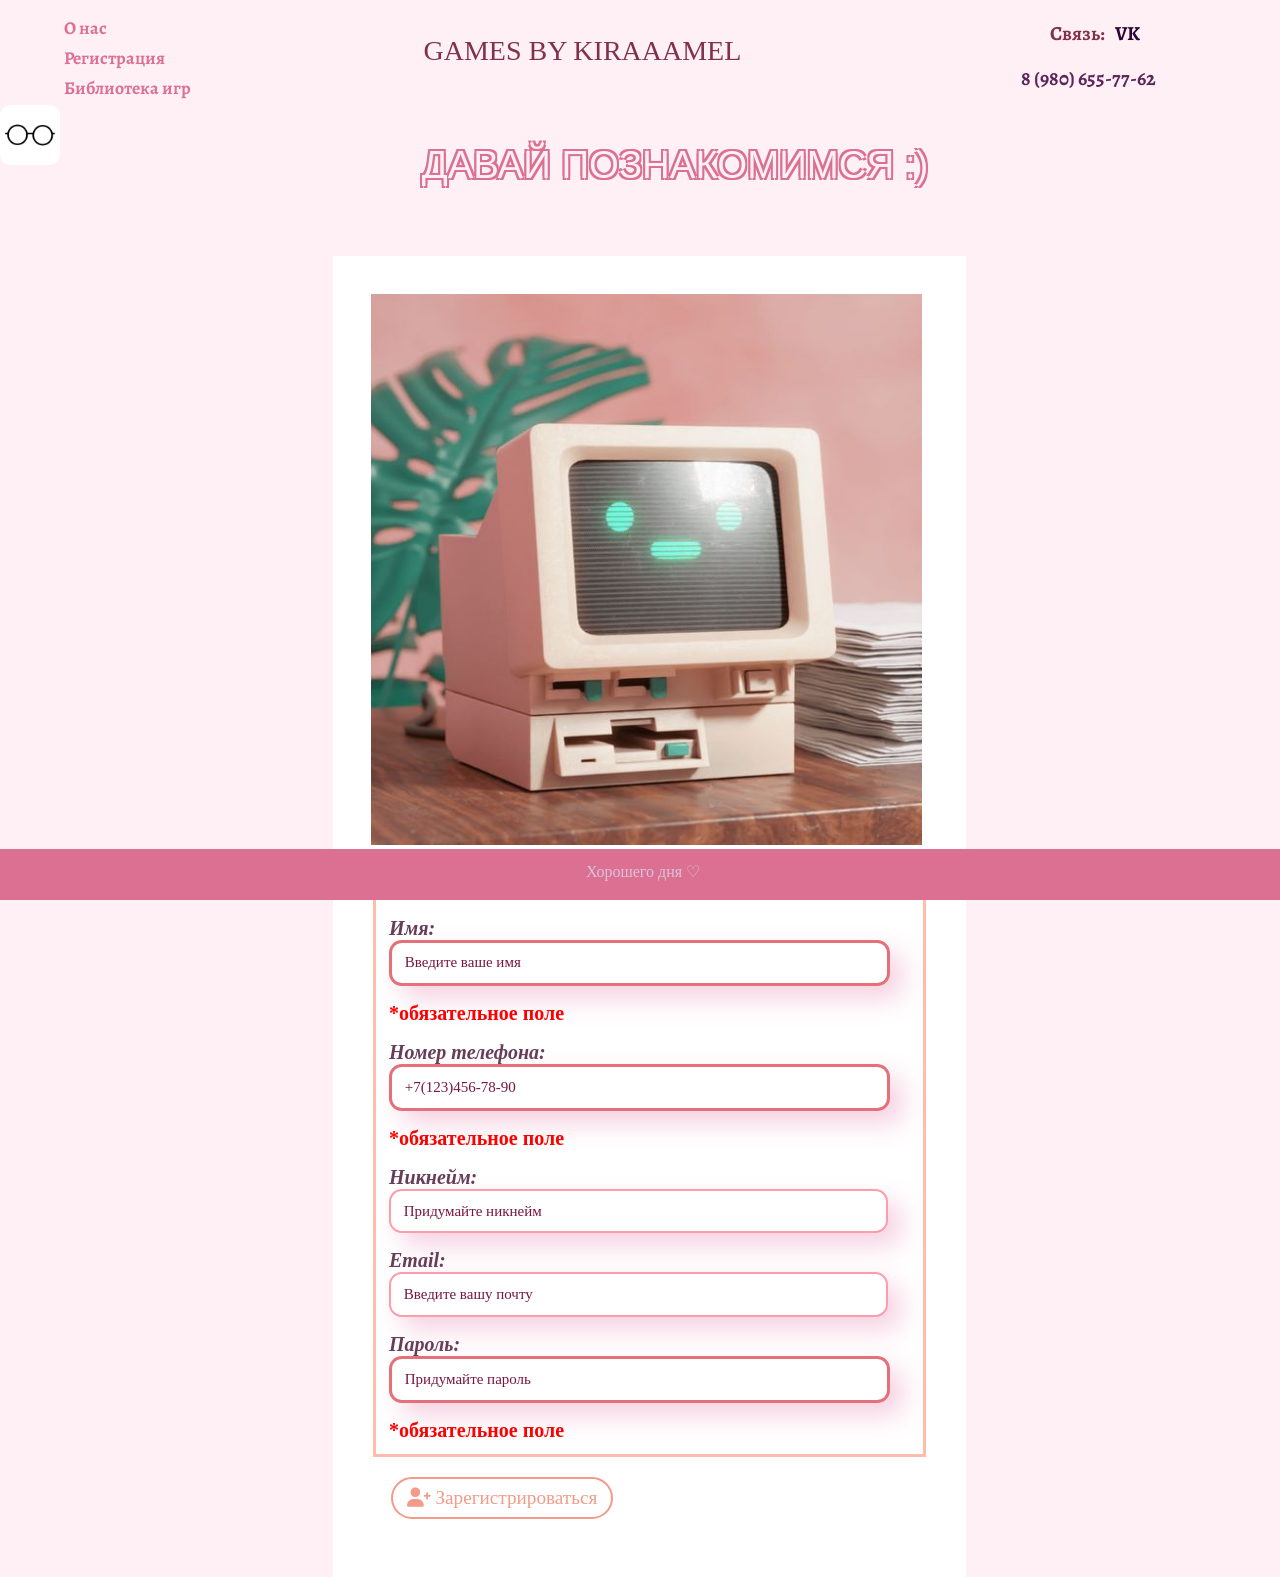
<file: index.html>
<!DOCTYPE html>
<html lang="ru">
<head>
  <title>Games by kiraaamel</title>
  <meta charset="UTF-8">
  <meta name="viewport" content="width=device-width, initial-scale=1.0">
  <link rel="stylesheet" href="style.css">
  <link href="https://fonts.googleapis.com/css2?family=Alegreya:ital,wght@1,400..900&family=Pacifico&display=swap" rel="stylesheet">
  <link rel="stylesheet" href="https://cdnjs.cloudflare.com/ajax/libs/font-awesome/6.0.0-beta3/css/all.min.css">
</head>
<body>
  <header>
    <div class="cont">
      <div class="head">
        <nav class="header_menu">
          <ul>
            <li>
              <a href="about_us.html">О нас</a>
            </li>
            <li>
              <a href="index.html">Регистрация</a>
            </li>
            <li>
              <a href="library.html">Библиотека игр</a>
            </li>
          </ul>
        </nav>
        <div class="header_logo">
          <h1>GAMES BY KIRAAAMEL</h1>
        </div>
        <div class="header_right">
          <div class="mobile">
            <span> Связь: </span>
            <a class="contact" href="https://vk.com/kiraaamel">VK</a>
          </div>
          <div class="header_phone"><a href="tel:8(980)6557762"><span class="hidden_mobile">8 (980) 655-77-62</span></a></div>
        </div>
      </div>
    </div>
  </header>
  <div class="firstpart">
    <div class="glasses">
      <a href="ovz_index.html">
        <img src="очки.png" alt="Очки">
        <span>Версия для слабовидящих</span>
      </a>
    </div>
    <p class="text">ДАВАЙ ПОЗНАКОМИМСЯ :)</p>
  </div>
  <div class="container">
    <div><img src="./reg.jpg" class="photoreg" alt="regphoto" loading="lazy"></div>
    <form action="library.html" method="GET">
      <fieldset>
        <legend>Регистрация</legend>
        <p><label>Имя: <input type="text" name="name-field" placeholder="Введите ваше имя" required></label></p>
        <span class="required">*обязательное поле</span>
        <p><label>Номер телефона: <input type="tel" name="tel" placeholder="+7(123)456-78-90 " required></label></p>
        <span class="required">*обязательное поле</span>
        <p><label>Никнейм: <input type="text" name="никнейм" placeholder="Придумайте никнейм"></label></p>
        <p><label>Email: <input type="email" name="email" placeholder="Введите вашу почту"></label></p>
        <p><label for="password">Пароль: <input type="password" name="password" id="password" placeholder="Придумайте пароль" required></label></p>
        <span class="required">*обязательное поле</span>
      </fieldset>
      <button type="submit" class=reg><i class="fas fa-user-plus"></i> Зарегистрироваться</button>
    </form>
  </div>
  <footer>
    <p class="day">Хорошего дня ♡</p>
  </footer>
</body>
</html>
</file>
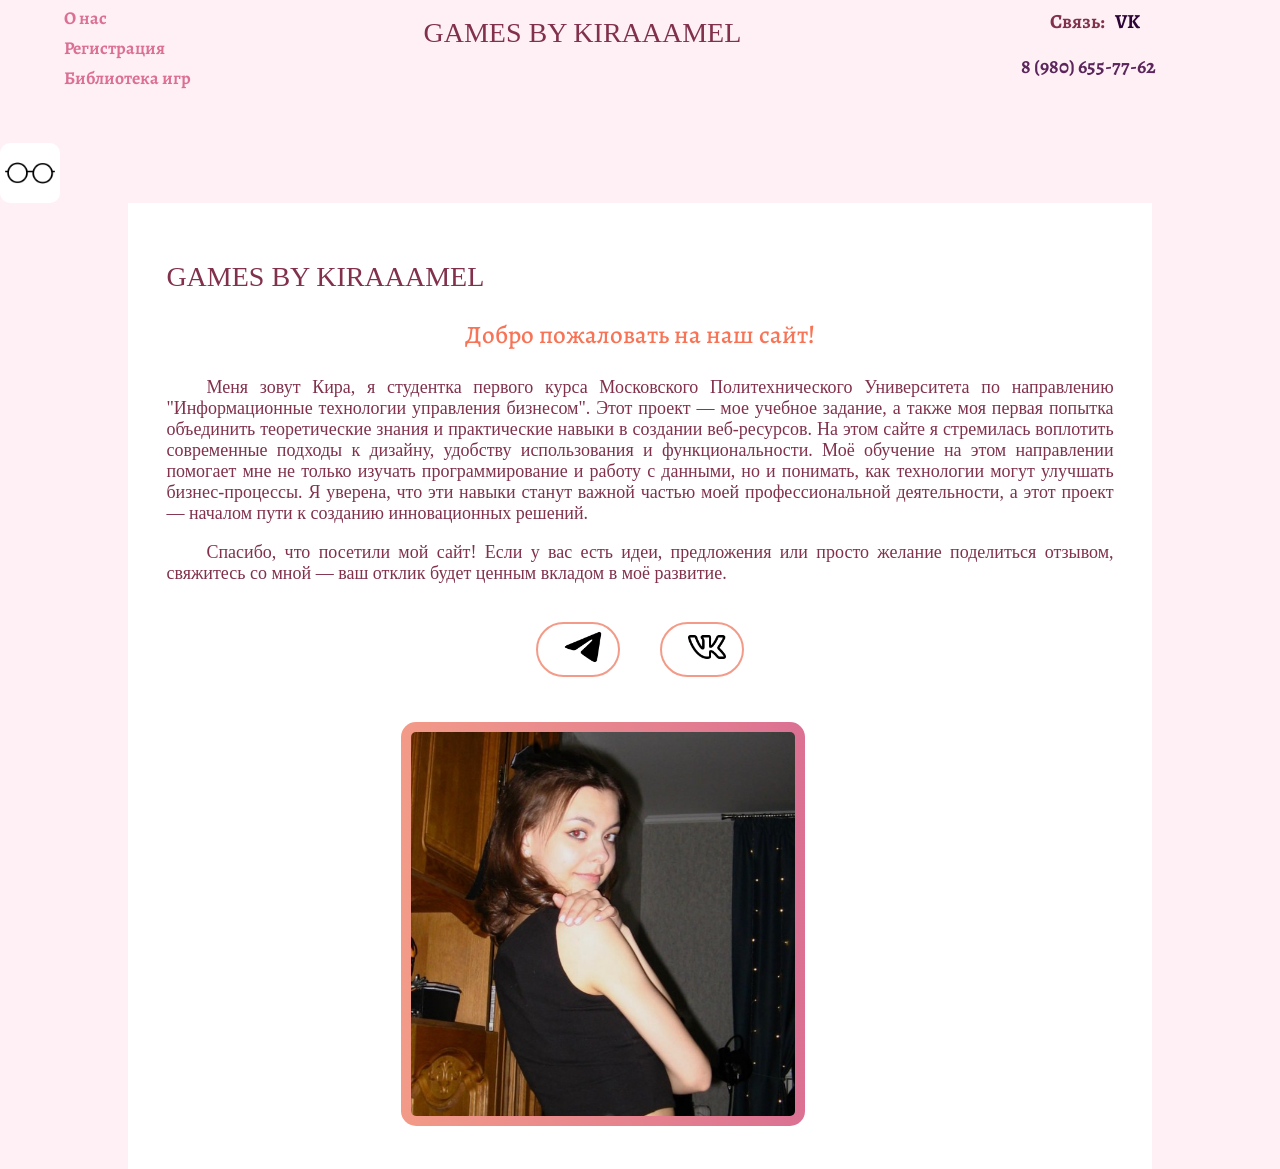
<file: about_us.html>
<!DOCTYPE html>
<html lang="ru">
<head>
  <title>Games by kiraaamel</title>
  <meta charset="UTF-8">
  <meta name="viewport" content="width=device-width, initial-scale=1.0">
  <link rel="stylesheet" href="style_about_us.css">
  <link href="https://fonts.googleapis.com/css2?family=Alegreya:ital,wght@1,400..900&family=Pacifico&display=swap" rel="stylesheet">
</head>
<body>
  <header>
    <div class="cont">
      <div class="head">
        <nav class="header_menu">
          <ul>
            <li>
              <a href="about_us.html">О нас</a>
            </li>
            <li>
              <a href="index.html">Регистрация</a>
            </li>
            <li>
              <a href="library.html">Библиотека игр</a>
            </li>
          </ul>
        </nav>
        <div class="header_logo">
          <h1>GAMES BY KIRAAAMEL</h1>
        </div>
        <div class="header_right">
          <div class="mobile">
            <span> Связь: </span>
              <a class="contact" href="https://vk.com/kiraaamel">VK</a>
          </div>
          <div class="header_phone"><a href="tel:8(980)6557762"><span class="hidden_mobile">8 (980) 655-77-62</span></a></div>
        </div>
      </div>
    </div>
  </header>
  <div class="glasses">
    <a href="ovz_about_us.html">
      <img src="очки.png" alt="Очки">
      <span>Версия для слабовидящих</span>
    </a>
  </div>
  <div class="container">
    <div class="hi">
      <h1>GAMES BY KIRAAAMEL</h1>
      <p class="info1">Добро пожаловать на наш сайт!</p>  
      <p class="info2">Меня зовут Кира, я студентка первого курса Московского Политехнического Университета по направлению "Информационные технологии управления бизнесом". 
              Этот проект — мое учебное задание, а также моя первая попытка объединить теоретические знания и практические навыки в создании веб-ресурсов.  
              На этом сайте я стремилась воплотить современные подходы к дизайну, удобству использования и функциональности. Моё обучение на этом направлении помогает мне не только изучать 
              программирование и работу с данными, но и понимать, как технологии могут улучшать бизнес-процессы.  
              Я уверена, что эти навыки станут важной частью моей профессиональной деятельности, а этот проект — началом пути к созданию инновационных решений.</p>   
      <p class="info3">Спасибо, что посетили мой сайт! Если у вас есть идеи, предложения или просто желание поделиться отзывом, свяжитесь со мной — ваш отклик будет ценным вкладом в моё развитие. </p>
      <div class="buttons">
        <button id="tg">
          <a href="https://t.me/kiraaamel" class="contact">
          <img src="./tg.png" class="tg" alt="logo" loading="lazy">
          </a>
        </button>
        <button id="vk">
          <a href="https://vk.com/kiraaamel" class="contact">
          <img src="./vk.png" class="tg" alt="logo" loading="lazy">
          </a>
        </button>
      </div>
    </div>
    <img src="./hi.jpg" class=hi2 alt="logo" loading="lazy">
  </div>
</body>
</html>
</file>
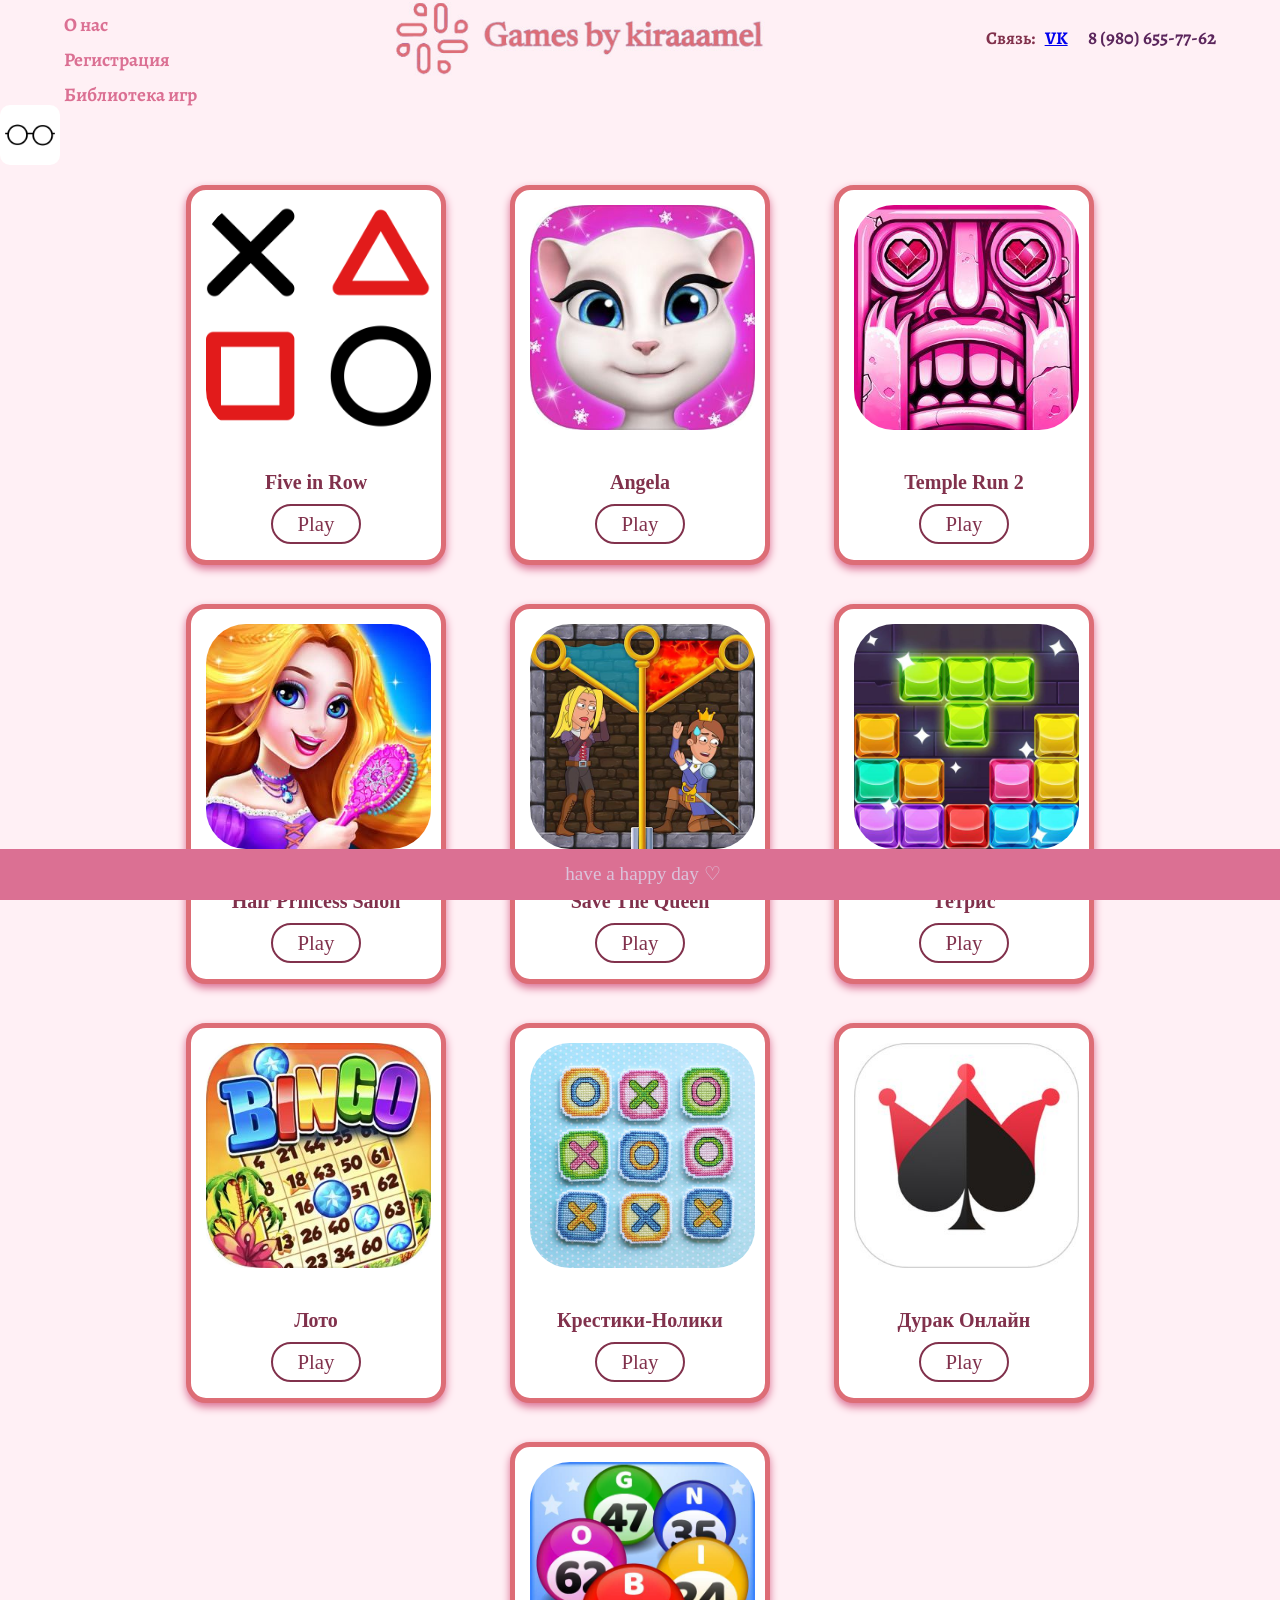
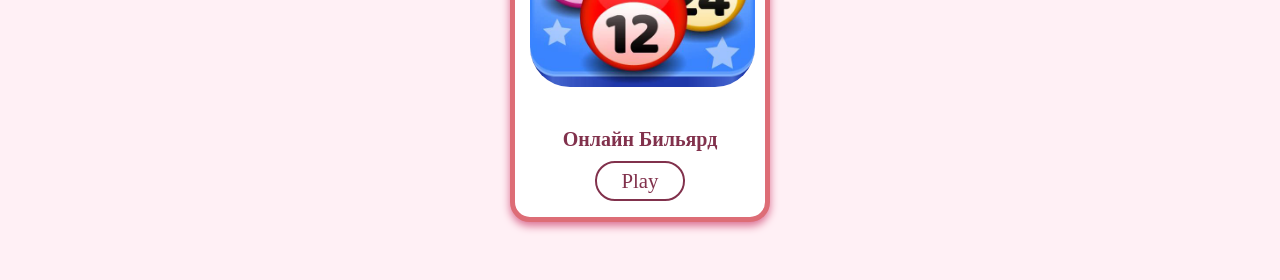
<file: bibl.html>
<html>
<head>
  <title>Games by kiraaamel</title>
  <meta name="viewport" content="width=device-width, initial-scale=1.0">
  <link rel="stylesheet" href="cssforbibl.css">
  <link href="https://fonts.googleapis.com/css2?family=Alegreya:ital,wght@1,400..900&family=Pacifico&display=swap" rel="stylesheet">
</head>
<header>
  <div class="cont">
    <div class="hh">
      <nav class="header_menu">
        <ul>
          <li>
            <a href="about_us.html">О нас</a>
          </li>
          <li>
            <a href="index.html">Регистрация</a>
          </li>
          <li>
            <a href="bibl.html">Библиотека игр</a>
          </li>
        </ul>
      </nav>
        <div class="header_logo">
          <img src="./логотип2.jpg" class=logo alt="logo" loading="lazy">
        </div>
        <div class="header_right">
          <div class="mobile">
            <span>Связь: </span>
            <a class="contact" href="https://vk.com/kiraaamel">VK</a>
          </div>
          <div class="header_phone"><a href="tel:8(980)6557762"><span class="hidden_mobile">8 (980) 655-77-62</span></a></div>
        </div>
    </div>
  </div>
</header>
<body>
  <div class="glasses">
    <a href="glassesforbibl.html">
        <img src="очки.png" alt="Очки" />
        <span>Версия для слабовидящих</span>
    </a>
  </div>
    <div class="cards-container">
        <div class="cardd">
            <img src="iconn.png" alt="5inrow" width="20%" class="card_image">
            <div class="card_content">
                <h4>Five in Row</h4>
                <button class="cardbutton">
                    <a class="to5inrowgame" href="mygame.html" style="text-decoration: none; color: inherit;">
                      Play
                    </a>
                </button>
            </div>
        </div>
        <div class="cardd">
            <img src="angela.jpg" alt="angela" width="20%" class="card_image">
            <div class="card_content">
                <h4>Angela</h4>
                <button class="cardbutton">Play</button>
            </div>
        </div>
        <div class="cardd">
            <img src="temple_run_2.jpg" alt="templerun" width="20%" class="card_image">
            <div class="card_content">
                <h4>Temple Run 2</h4>
                <button class="cardbutton">Play</button>
            </div>
        </div>
        <div class="cardd">
            <img src="hair_princess_salon.jpg" alt="salon" width="20%" class="card_image">
            <div class="card_content">
                <h4>Hair Princess Salon</h4>
                <button class="cardbutton">Play</button>
            </div>
        </div>
        <div class="cardd">
            <img src="спаси королеву.jpg" alt="королева" width="20%" class="card_image">
            <div class="card_content">
                <h4>Save The Queen</h4>
                <button class="cardbutton">Play</button>
            </div>
        </div>
        <div class="cardd">
            <img src="тетрис.jpg" alt="тетрис" width="20%" class="card_image">
            <div class="card_content">
                <h4>Тетрис</h4>
                <button class="cardbutton">Play</button>
            </div>
        </div>
        <div class="cardd">
            <img src="лото бинго.jpg" alt="лото" width="20%" class="card_image">
            <div class="card_content">
                <h4>Лото</h4>
                <button class="cardbutton">Play</button>
            </div>
        </div>
        <div class="cardd">
            <img src="крестики.jpg" alt="крестики" width="20%" class="card_image">
            <div class="card_content">
                <h4>Крестики-Нолики</h4>
                <button class="cardbutton">Play</button>
            </div>
        </div>
        <div class="cardd">
          <img src="дурак.jpg" alt="дурак" width="20%" class="card_image">
          <div class="card_content">
              <h4>Дурак Онлайн</h4>
              <button class="cardbutton">Play</button>
          </div>
        </div>
        <div class="cardd">
          <img src="онлайн-бильярд.jpg" alt="бильярд" width="20%" class="card_image">
          <div class="card_content">
              <h4>Онлайн Бильярд</h4>
              <button class="cardbutton">Play</button>
          </div>
        </div>
    </div>
    
<footer>
    <p class="day">have a happy day ♡</p>
  </footer>
</body>
</html>
</file>
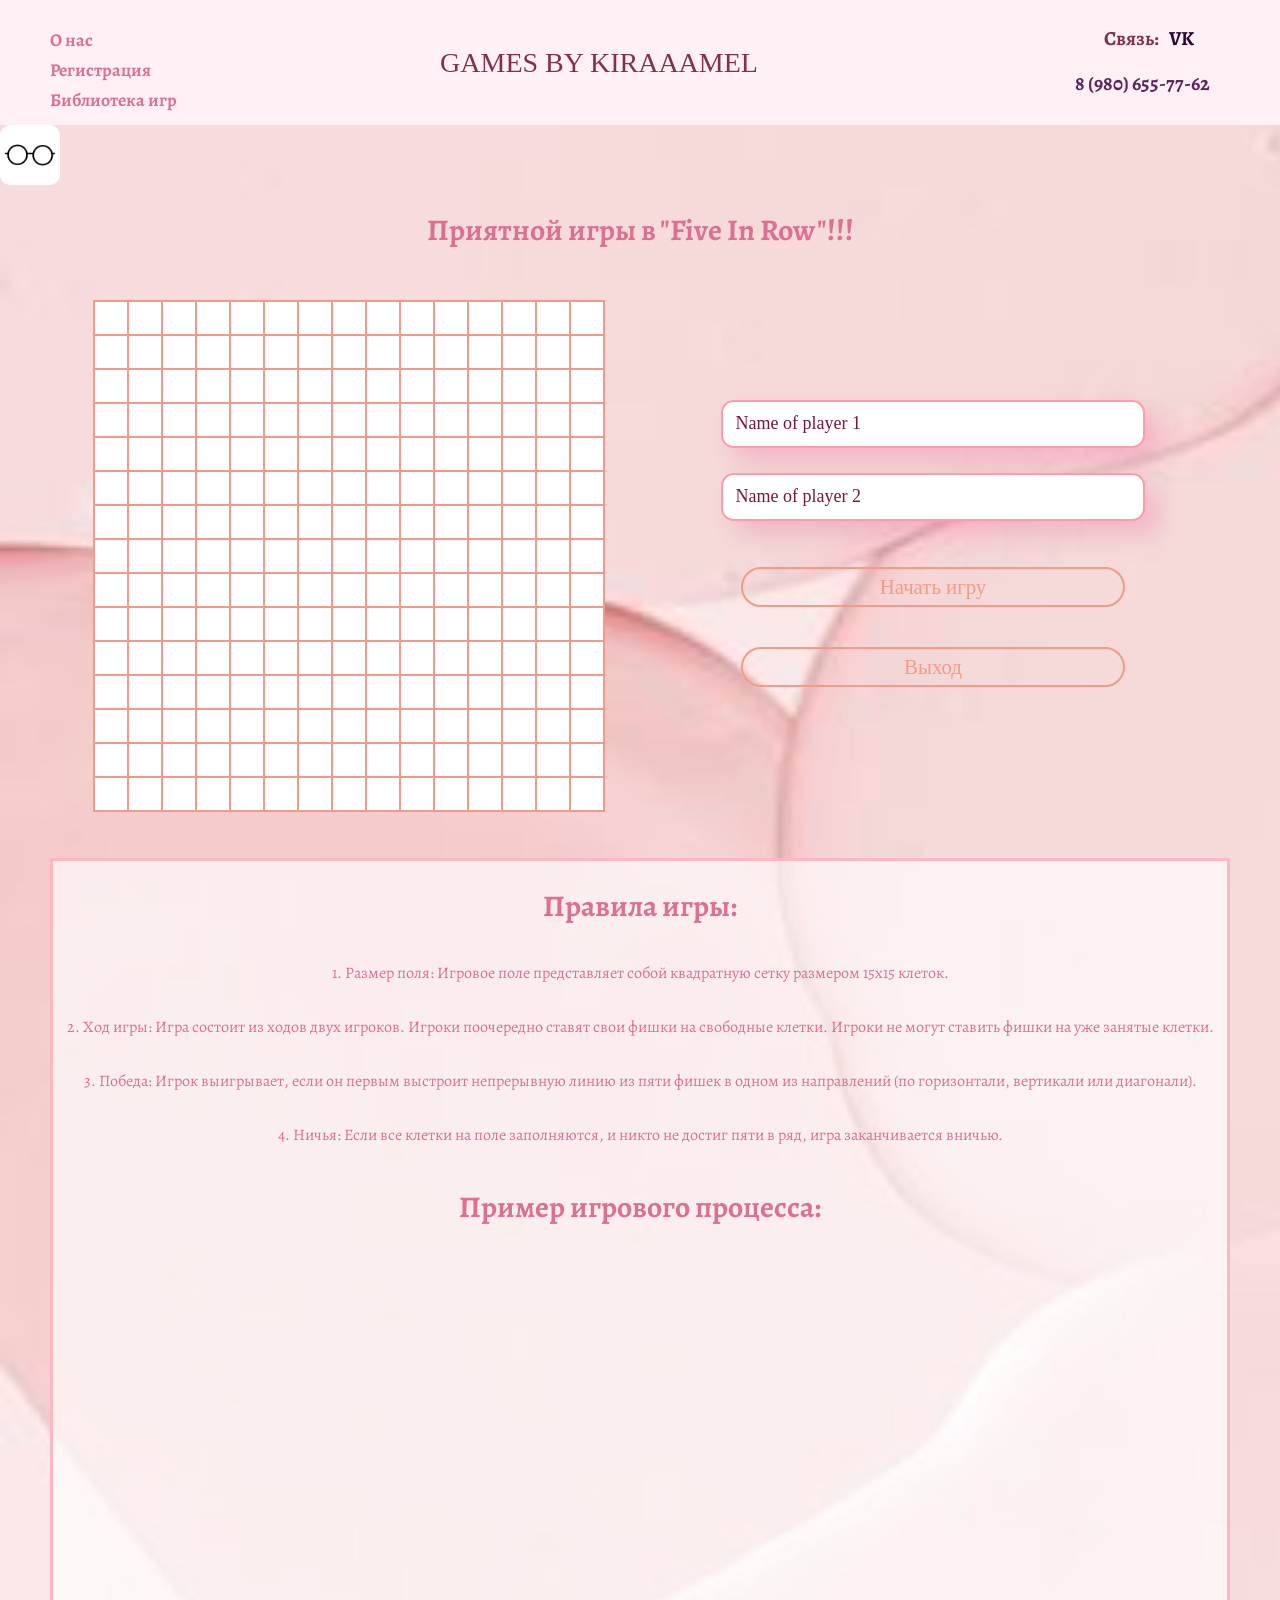
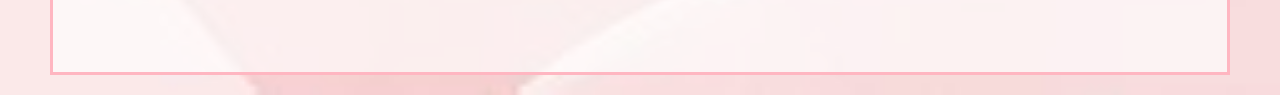
<file: five_in_row.html>
<!DOCTYPE html>
<html lang="ru">
<head>
    <meta name="viewport" content="width=device-width, initial-scale=1.0">
    <link href="https://fonts.googleapis.com/css2?family=Alegreya:ital,wght@1,400..900&family=Pacifico&display=swap" rel="stylesheet">
    <title>Five In Row</title>
    <meta charset="UTF-8">
    <link rel="stylesheet" href="style_five_in_row.css">
</head>
<body>
    <header>
        <div class="cont">
            <div class="head">
                <nav class="header_menu">
                    <ul>
                        <li>
                            <a href="about_us.html">О нас</a>
                        </li>
                        <li>
                            <a href="index.html">Регистрация</a>
                        </li>
                        <li>
                            <a href="library.html">Библиотека игр</a>
                        </li>
                    </ul>
                </nav>
                <div class="header_logo">
                    <h1>GAMES BY KIRAAAMEL</h1>
                </div>
                <div class="header_right">
                    <div class="mobile">
                        <span> Связь: </span>
                            <a class="contact" href="https://vk.com/kiraaamel">VK</a>
                    </div>
                    <div class="header_phone"><a href="tel:8(980)6557762"><span class="hidden_mobile">8 (980) 655-77-62</span></a></div>
                </div>
            </div>
        </div>
    </header>
    <div class="glasses">
        <a href="ovz_five_in_row.html">
            <img src="очки.png" alt="Очки">
            <span>Версия для слабовидящих</span>
        </a>
    </div>
    <h2>Приятной игры в "Five In Row"!!!</h2>
    <div class="container">
        <div class="game-board">
          <div class="cell"></div>
          <div class="cell"></div>
          <div class="cell"></div>
          <div class="cell"></div>
          <div class="cell"></div>
          <div class="cell"></div>
          <div class="cell"></div>
          <div class="cell"></div>
          <div class="cell"></div>
          <div class="cell"></div>
          <div class="cell"></div>
          <div class="cell"></div>
          <div class="cell"></div>
          <div class="cell"></div>
          <div class="cell"></div>

          <div class="cell"></div>
          <div class="cell"></div>
          <div class="cell"></div>
          <div class="cell"></div>
          <div class="cell"></div>
          <div class="cell"></div>
          <div class="cell"></div>
          <div class="cell"></div>
          <div class="cell"></div>
          <div class="cell"></div>
          <div class="cell"></div>
          <div class="cell"></div>
          <div class="cell"></div>
          <div class="cell"></div>
          <div class="cell"></div>

          <div class="cell"></div>
          <div class="cell"></div>
          <div class="cell"></div>
          <div class="cell"></div>
          <div class="cell"></div>
          <div class="cell"></div>
          <div class="cell"></div>
          <div class="cell"></div>
          <div class="cell"></div>
          <div class="cell"></div>
          <div class="cell"></div>
          <div class="cell"></div>
          <div class="cell"></div>
          <div class="cell"></div>
          <div class="cell"></div>

          <div class="cell"></div>
          <div class="cell"></div>
          <div class="cell"></div>
          <div class="cell"></div>
          <div class="cell"></div>
          <div class="cell"></div>
          <div class="cell"></div>
          <div class="cell"></div>
          <div class="cell"></div>
          <div class="cell"></div>
          <div class="cell"></div>
          <div class="cell"></div>
          <div class="cell"></div>
          <div class="cell"></div>
          <div class="cell"></div>

          <div class="cell"></div>
          <div class="cell"></div>
          <div class="cell"></div>
          <div class="cell"></div>
          <div class="cell"></div>
          <div class="cell"></div>
          <div class="cell"></div>
          <div class="cell"></div>
          <div class="cell"></div>
          <div class="cell"></div>
          <div class="cell"></div>
          <div class="cell"></div>
          <div class="cell"></div>
          <div class="cell"></div>
          <div class="cell"></div>

          <div class="cell"></div>
          <div class="cell"></div>
          <div class="cell"></div>
          <div class="cell"></div>
          <div class="cell"></div>
          <div class="cell"></div>
          <div class="cell"></div>
          <div class="cell"></div>
          <div class="cell"></div>
          <div class="cell"></div>
          <div class="cell"></div>
          <div class="cell"></div>
          <div class="cell"></div>
          <div class="cell"></div>
          <div class="cell"></div>

          <div class="cell"></div>
          <div class="cell"></div>
          <div class="cell"></div>
          <div class="cell"></div>
          <div class="cell"></div>
          <div class="cell"></div>
          <div class="cell"></div>
          <div class="cell"></div>
          <div class="cell"></div>
          <div class="cell"></div>
          <div class="cell"></div>
          <div class="cell"></div>
          <div class="cell"></div>
          <div class="cell"></div>
          <div class="cell"></div>

          <div class="cell"></div>
          <div class="cell"></div>
          <div class="cell"></div>
          <div class="cell"></div>
          <div class="cell"></div>
          <div class="cell"></div>
          <div class="cell"></div>
          <div class="cell"></div>
          <div class="cell"></div>
          <div class="cell"></div>
          <div class="cell"></div>
          <div class="cell"></div>
          <div class="cell"></div>
          <div class="cell"></div>
          <div class="cell"></div>

          <div class="cell"></div>
          <div class="cell"></div>
          <div class="cell"></div>
          <div class="cell"></div>
          <div class="cell"></div>
          <div class="cell"></div>
          <div class="cell"></div>
          <div class="cell"></div>
          <div class="cell"></div>
          <div class="cell"></div>
          <div class="cell"></div>
          <div class="cell"></div>
          <div class="cell"></div>
          <div class="cell"></div>
          <div class="cell"></div>

          <div class="cell"></div>
          <div class="cell"></div>
          <div class="cell"></div>
          <div class="cell"></div>
          <div class="cell"></div>
          <div class="cell"></div>
          <div class="cell"></div>
          <div class="cell"></div>
          <div class="cell"></div>
          <div class="cell"></div>
          <div class="cell"></div>
          <div class="cell"></div>
          <div class="cell"></div>
          <div class="cell"></div>
          <div class="cell"></div>

          <div class="cell"></div>
          <div class="cell"></div>
          <div class="cell"></div>
          <div class="cell"></div>
          <div class="cell"></div>
          <div class="cell"></div>
          <div class="cell"></div>
          <div class="cell"></div>
          <div class="cell"></div>
          <div class="cell"></div>
          <div class="cell"></div>
          <div class="cell"></div>
          <div class="cell"></div>
          <div class="cell"></div>
          <div class="cell"></div>

          <div class="cell"></div>
          <div class="cell"></div>
          <div class="cell"></div>
          <div class="cell"></div>
          <div class="cell"></div>
          <div class="cell"></div>
          <div class="cell"></div>
          <div class="cell"></div>
          <div class="cell"></div>
          <div class="cell"></div>
          <div class="cell"></div>
          <div class="cell"></div>
          <div class="cell"></div>
          <div class="cell"></div>
          <div class="cell"></div>

          <div class="cell"></div>
          <div class="cell"></div>
          <div class="cell"></div>
          <div class="cell"></div>
          <div class="cell"></div>
          <div class="cell"></div>
          <div class="cell"></div>
          <div class="cell"></div>
          <div class="cell"></div>
          <div class="cell"></div>
          <div class="cell"></div>
          <div class="cell"></div>
          <div class="cell"></div>
          <div class="cell"></div>
          <div class="cell"></div>

          <div class="cell"></div>
          <div class="cell"></div>
          <div class="cell"></div>
          <div class="cell"></div>
          <div class="cell"></div>
          <div class="cell"></div>
          <div class="cell"></div>
          <div class="cell"></div>
          <div class="cell"></div>
          <div class="cell"></div>
          <div class="cell"></div>
          <div class="cell"></div>
          <div class="cell"></div>
          <div class="cell"></div>
          <div class="cell"></div>

          <div class="cell"></div>
          <div class="cell"></div>
          <div class="cell"></div>
          <div class="cell"></div>
          <div class="cell"></div>
          <div class="cell"></div>
          <div class="cell"></div>
          <div class="cell"></div>
          <div class="cell"></div>
          <div class="cell"></div>
          <div class="cell"></div>
          <div class="cell"></div>
          <div class="cell"></div>
          <div class="cell"></div>
          <div class="cell"></div>
        </div>
        <div class="two">
            <input type="text" id="player1" placeholder="Name of player 1" required>
            <input type="text" id="player2" placeholder="Name of player 2" required>
            <button id="startGame">Начать игру</button>
            <button><a href="library.html" style="text-decoration: none; color: inherit;">Выход</a></button>
        </div>
    </div>
    <div class="pravila">
        <h2> Правила игры:</h2>
        <p>1. Размер поля: Игровое поле представляет собой квадратную сетку размером 15x15 клеток.</p>
        <p>2. Ход игры: Игра состоит из ходов двух игроков. Игроки поочередно ставят свои фишки на свободные клетки. Игроки не могут ставить фишки на уже занятые клетки.</p>
        <p>3. Победа: Игрок выигрывает, если он первым выстроит непрерывную линию из пяти фишек в одном из направлений (по горизонтали, вертикали или диагонали).</p>
        <p>4. Ничья: Если все клетки на поле заполняются, и никто не достиг пяти в ряд, игра заканчивается вничью.</p>
        <h2> Пример игрового процесса:</h2>
        <iframe
            src="https://rutube.ru/play/embed/f3ea944a90b128c88dfa27beeee3f2ed"
            allow="clipboard-write; autoplay"
            allowFullScreen
        ></iframe>
  
    </div>
</body>
</html>
</file>
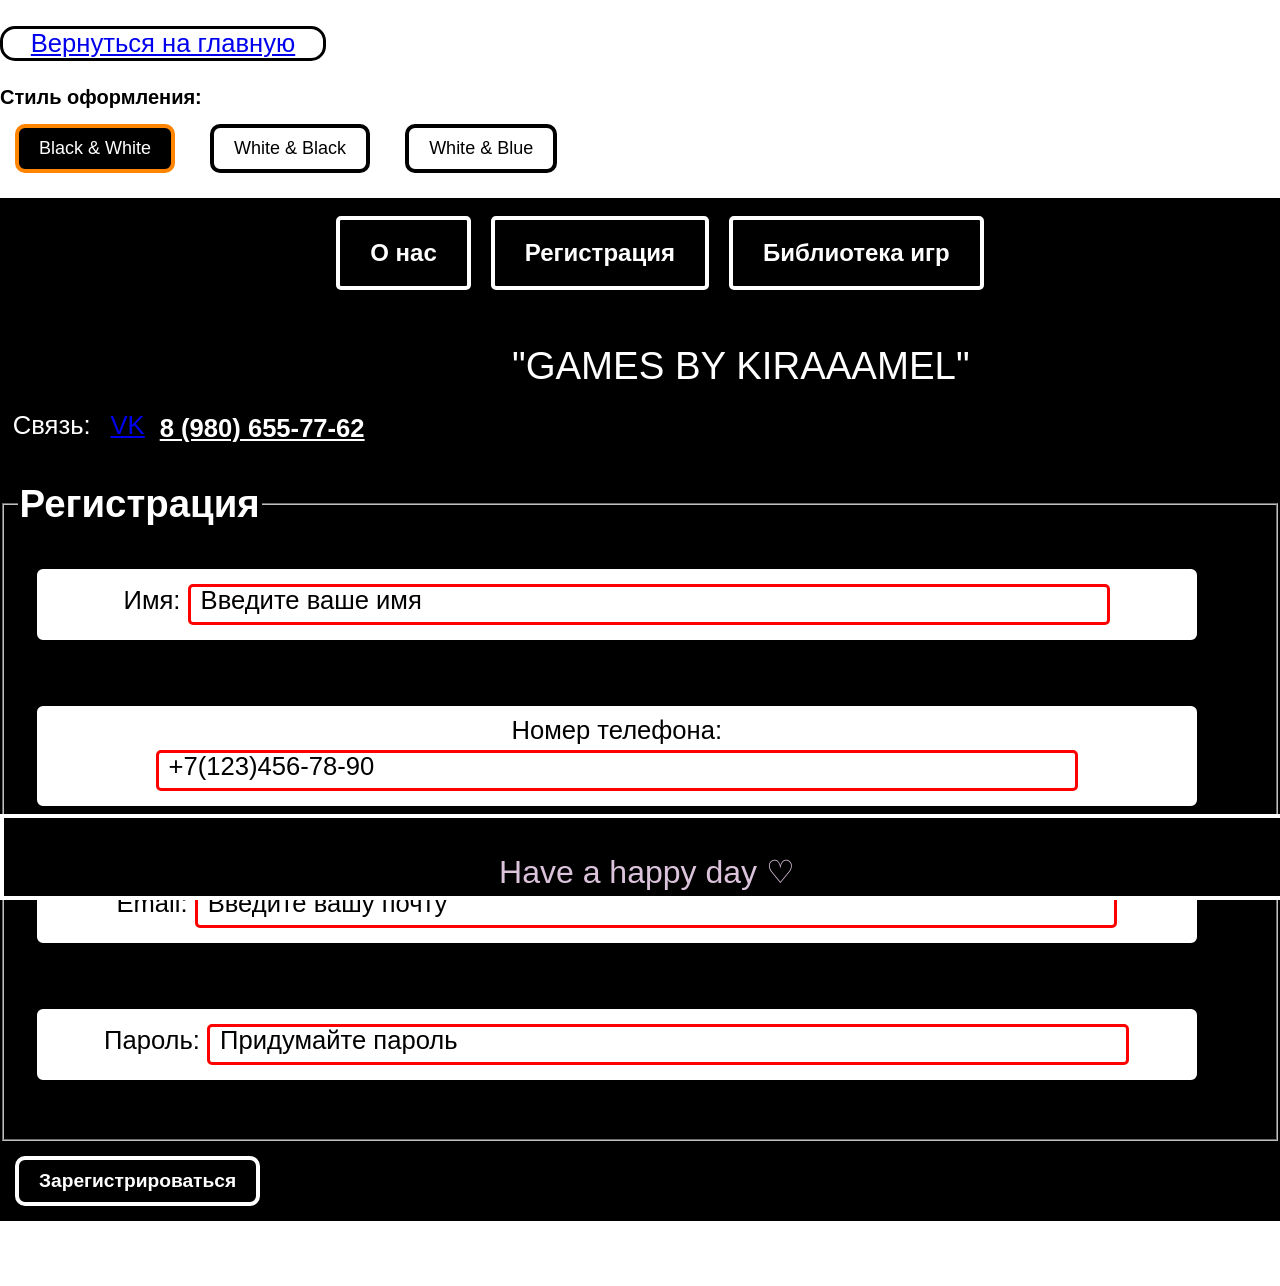
<file: forglasses.html>
<!DOCTYPE html>
<html lang="ru">
<head>
    <meta charset="UTF-8">
    <meta name="viewport" content="width=device-width, initial-scale=1.0">
    <title>Games by kiraaamel</title>
    <link rel="stylesheet" href="forglasses.css">
</head>
<body>
    <div class="theme-switcher">
        <p class="back">
            <a href="index.html">Вернуться на главную</a>
        </p>
            <p class="style"> Стиль оформления:</p>
            <input type="radio" id="black-white" name="theme" checked>
            <label class="theme" for="black-white">Black & White</label>

            <input type="radio" id="white-black" name="theme">
            <label class="theme" for="white-black">White & Black</label>

            <input type="radio" id="white-blue" name="theme">
            <label class="theme" for="white-blue">White & Blue</label>
    <div class="theme-content">
        <div class="content">
            <div class="header">
                <div class="cont">
                    <div class="hh">
                        <nav class="header_menu">
                            <ul>
                                <li><a href="about_us.html">О нас</a></li>
                                <li><a href="forglasses.html">Регистрация</a></li>
                                <li><a href="glassesforbibl.html">Библиотека игр</a></li>
                            </ul>
                        </nav>
                        <div class="header_logo">
                            <p>"GAMES BY KIRAAAMEL"</p>
                        </div>
                        <div class="header_right">
                            <div class="mobile">
                                <span>Связь: </span>
                                <a class="contact" href="https://vk.com/kiraaamel">VK</a>
                            </div>
                            <div class="header_phone">
                                <a href="tel:8(980)6557762"><span>8 (980) 655-77-62</span></a>
                            </div>
                        </div>
                    </div>
                </div>
            </div>
            <form action="bibl.html" method="GET">
                <fieldset>
                    <legend>Регистрация</legend>
                    <p><label class="label">Имя: <input type="text" name="name-field" placeholder="Введите ваше имя" required></label></p>
                    <p><label class="label">Номер телефона: <input type="tel" name="tel" placeholder="+7(123)456-78-90 " required></label></p>
                    <p><label class="label">Email: <input type="email" name="email" placeholder="Введите вашу почту" required></label></p>
                    <p><label class="label">Пароль: <input type="password" name="password" placeholder="Придумайте пароль" required></label></p>
                </fieldset>
                <button type="submit" class="reg">Зарегистрироваться</button>
            </form>
        </div>

        <footer>
            <p>Have a happy day ♡</p>
        </footer>
    </div>
    </div> 
</body> 
</html>
</file>
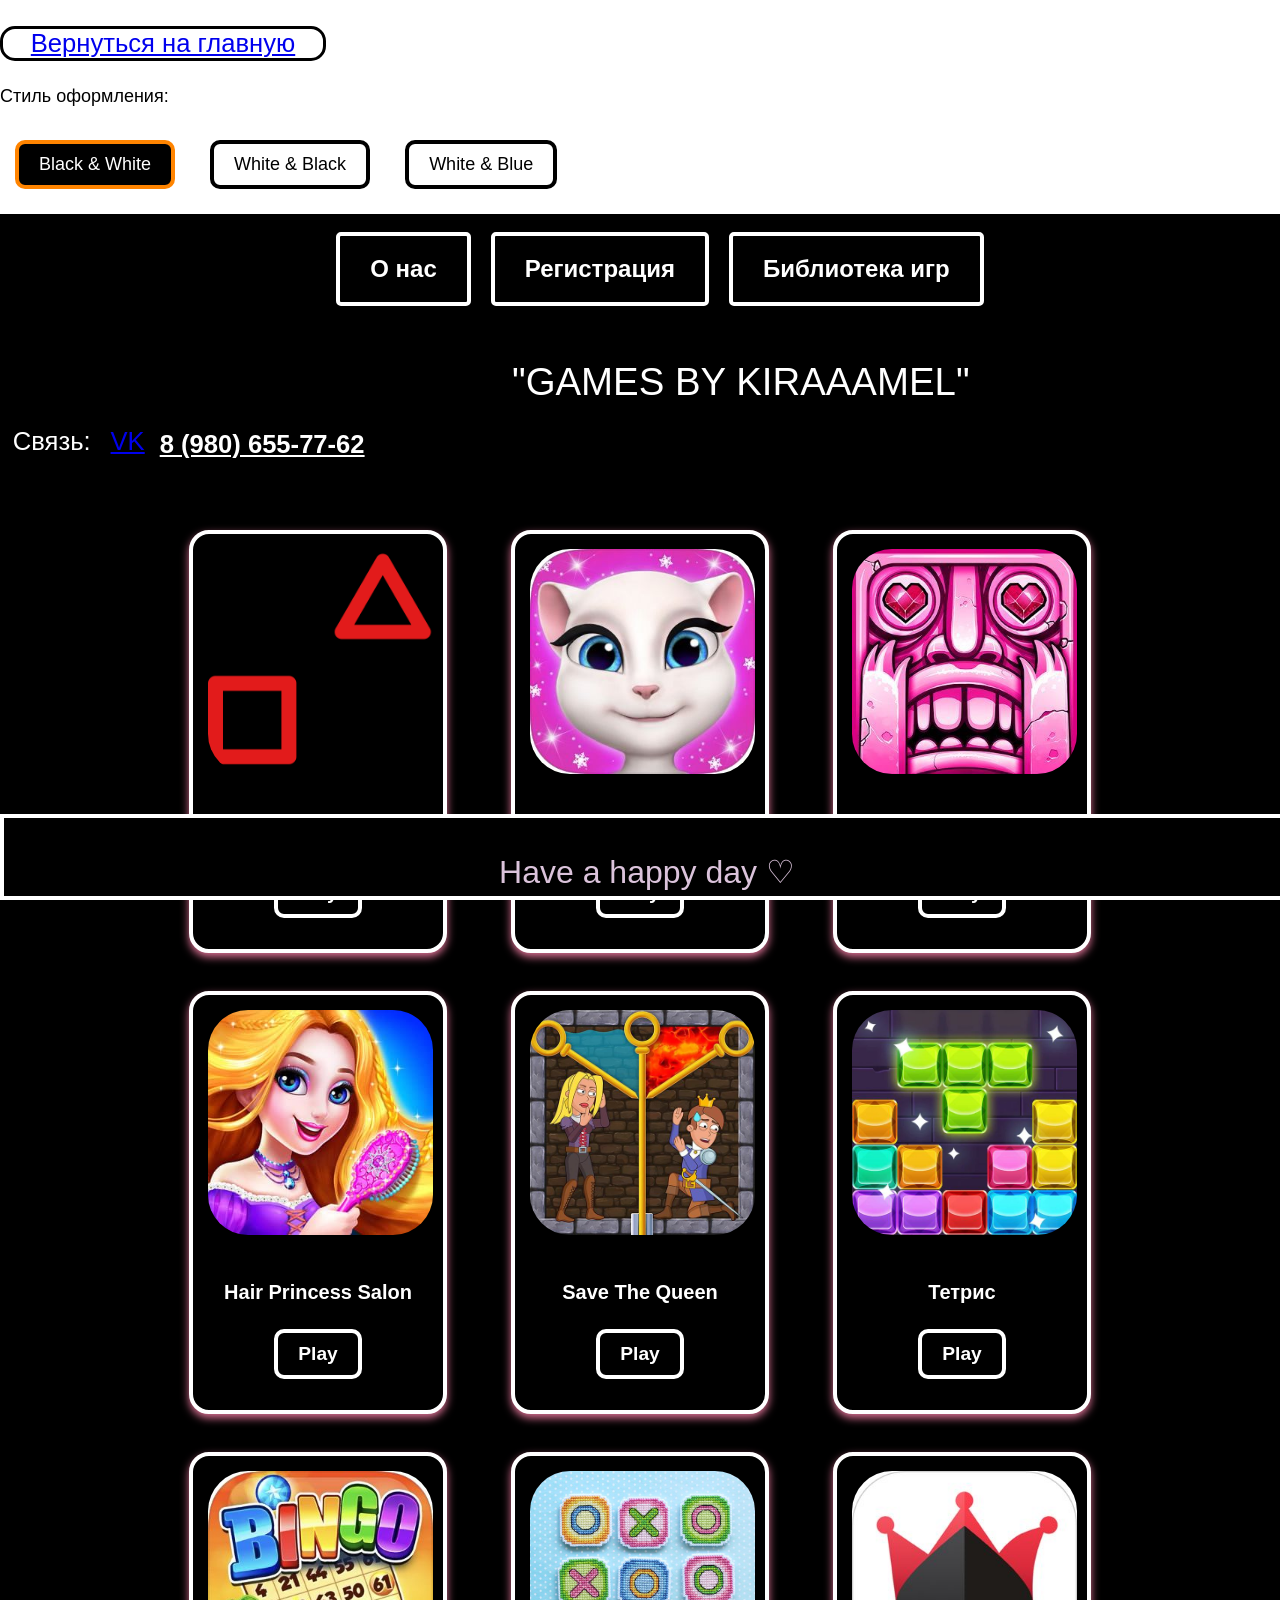
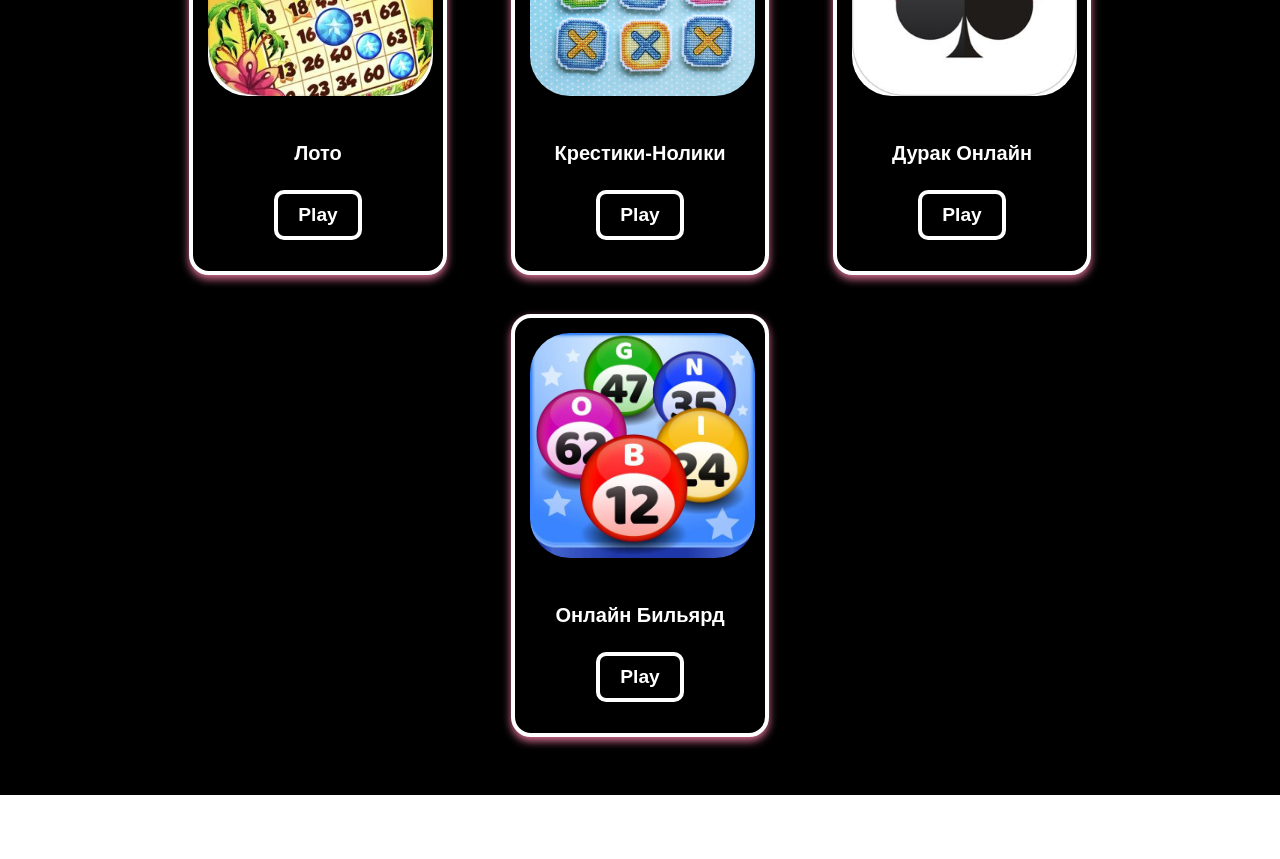
<file: glassesforbibl.html>
<!DOCTYPE html>
<html lang="ru">
<html>
<head>
    <meta charset="UTF-8">
    <title>Games by kiraaamel</title>
    <meta name="viewport" content="width=device-width, initial-scale=1.0">
    <link rel="stylesheet" href="glassesforbibl.css">
</head>
<body>
    <div class="theme-switcher">
        <p class="back">
            <a href="bibl.html">Вернуться на главную</a>
        </p>
            <p class="style"> Стиль оформления:</p>
            <input type="radio" id="black-white" name="theme" checked>
            <label class="theme" for="black-white">Black & White</label>

            <input type="radio" id="white-black" name="theme">
            <label class="theme" for="white-black">White & Black</label>

            <input type="radio" id="white-blue" name="theme">
            <label class="theme" for="white-blue">White & Blue</label>
    <div class="theme-content">
        <div class="content">
            <div class="header">
                <div class="cont">
                    <div class="hh">
                        <nav class="header_menu">
                            <ul>
                                <li><a href="about_us.html">О нас</a></li>
                                <li><a href="forglasses.html">Регистрация</a></li>
                                <li><a href="glassesforbibl.html">Библиотека игр</a></li>
                            </ul>
                        </nav>
                        <div class="header_logo">
                            <p>"GAMES BY KIRAAAMEL"</p>
                        </div>
                        <div class="header_right">
                            <div class="mobile">
                                <span>Связь: </span>
                                <a class="contact" href="https://vk.com/kiraaamel">VK</a>
                            </div>
                            <div class="header_phone">
                                <a href="tel:8(980)6557762"><span>8 (980) 655-77-62</span></a>
                            </div>
                        </div>
                    </div>
                </div>
            </div>
            <div class="cards-container">
                <div class="cardd">
                    <img src="iconn.png" alt="5inrow" width="20%" class="card_image">
                    <div class="card_content">
                        <h4>Five in Row</h4>
                        <button class="cardbutton">
                            <a class="to5inrowgame" href="mygame.html" style="text-decoration: none; color: inherit;">
                              Play
                            </a>
                        </button>
                    </div>
                </div>
                <div class="cardd">
                    <img src="angela.jpg" alt="angela" width="20%" class="card_image">
                    <div class="card_content">
                        <h4>Angela</h4>
                        <button class="cardbutton">Play</button>
                    </div>
                </div>
                <div class="cardd">
                    <img src="temple_run_2.jpg" alt="templerun" width="20%" class="card_image">
                    <div class="card_content">
                        <h4>Temple Run 2</h4>
                        <button class="cardbutton">Play</button>
                    </div>
                </div>
                <div class="cardd">
                    <img src="hair_princess_salon.jpg" alt="salon" width="20%" class="card_image">
                    <div class="card_content">
                        <h4>Hair Princess Salon</h4>
                        <button class="cardbutton">Play</button>
                    </div>
                </div>
                <div class="cardd">
                    <img src="спаси королеву.jpg" alt="королева" width="20%" class="card_image">
                    <div class="card_content">
                        <h4>Save The Queen</h4>
                        <button class="cardbutton">Play</button>
                    </div>
                </div>
                <div class="cardd">
                    <img src="тетрис.jpg" alt="тетрис" width="20%" class="card_image">
                    <div class="card_content">
                        <h4>Тетрис</h4>
                        <button class="cardbutton">Play</button>
                    </div>
                </div>
                <div class="cardd">
                    <img src="лото бинго.jpg" alt="лото" width="20%" class="card_image">
                    <div class="card_content">
                        <h4>Лото</h4>
                        <button class="cardbutton">Play</button>
                    </div>
                </div>
                <div class="cardd">
                    <img src="крестики.jpg" alt="крестики" width="20%" class="card_image">
                    <div class="card_content">
                        <h4>Крестики-Нолики</h4>
                        <button class="cardbutton">Play</button>
                    </div>
                </div>
                <div class="cardd">
                  <img src="дурак.jpg" alt="дурак" width="20%" class="card_image">
                  <div class="card_content">
                      <h4>Дурак Онлайн</h4>
                      <button class="cardbutton">Play</button>
                  </div>
                </div>
                <div class="cardd">
                  <img src="онлайн-бильярд.jpg" alt="бильярд" width="20%" class="card_image">
                  <div class="card_content">
                      <h4>Онлайн Бильярд</h4>
                      <button class="cardbutton">Play</button>
                  </div>
                </div>
            </div>
        </div>

        <footer>
            <p>Have a happy day ♡</p>
        </footer>
    </div>
    </div> 
</body> 
</html>
</file>
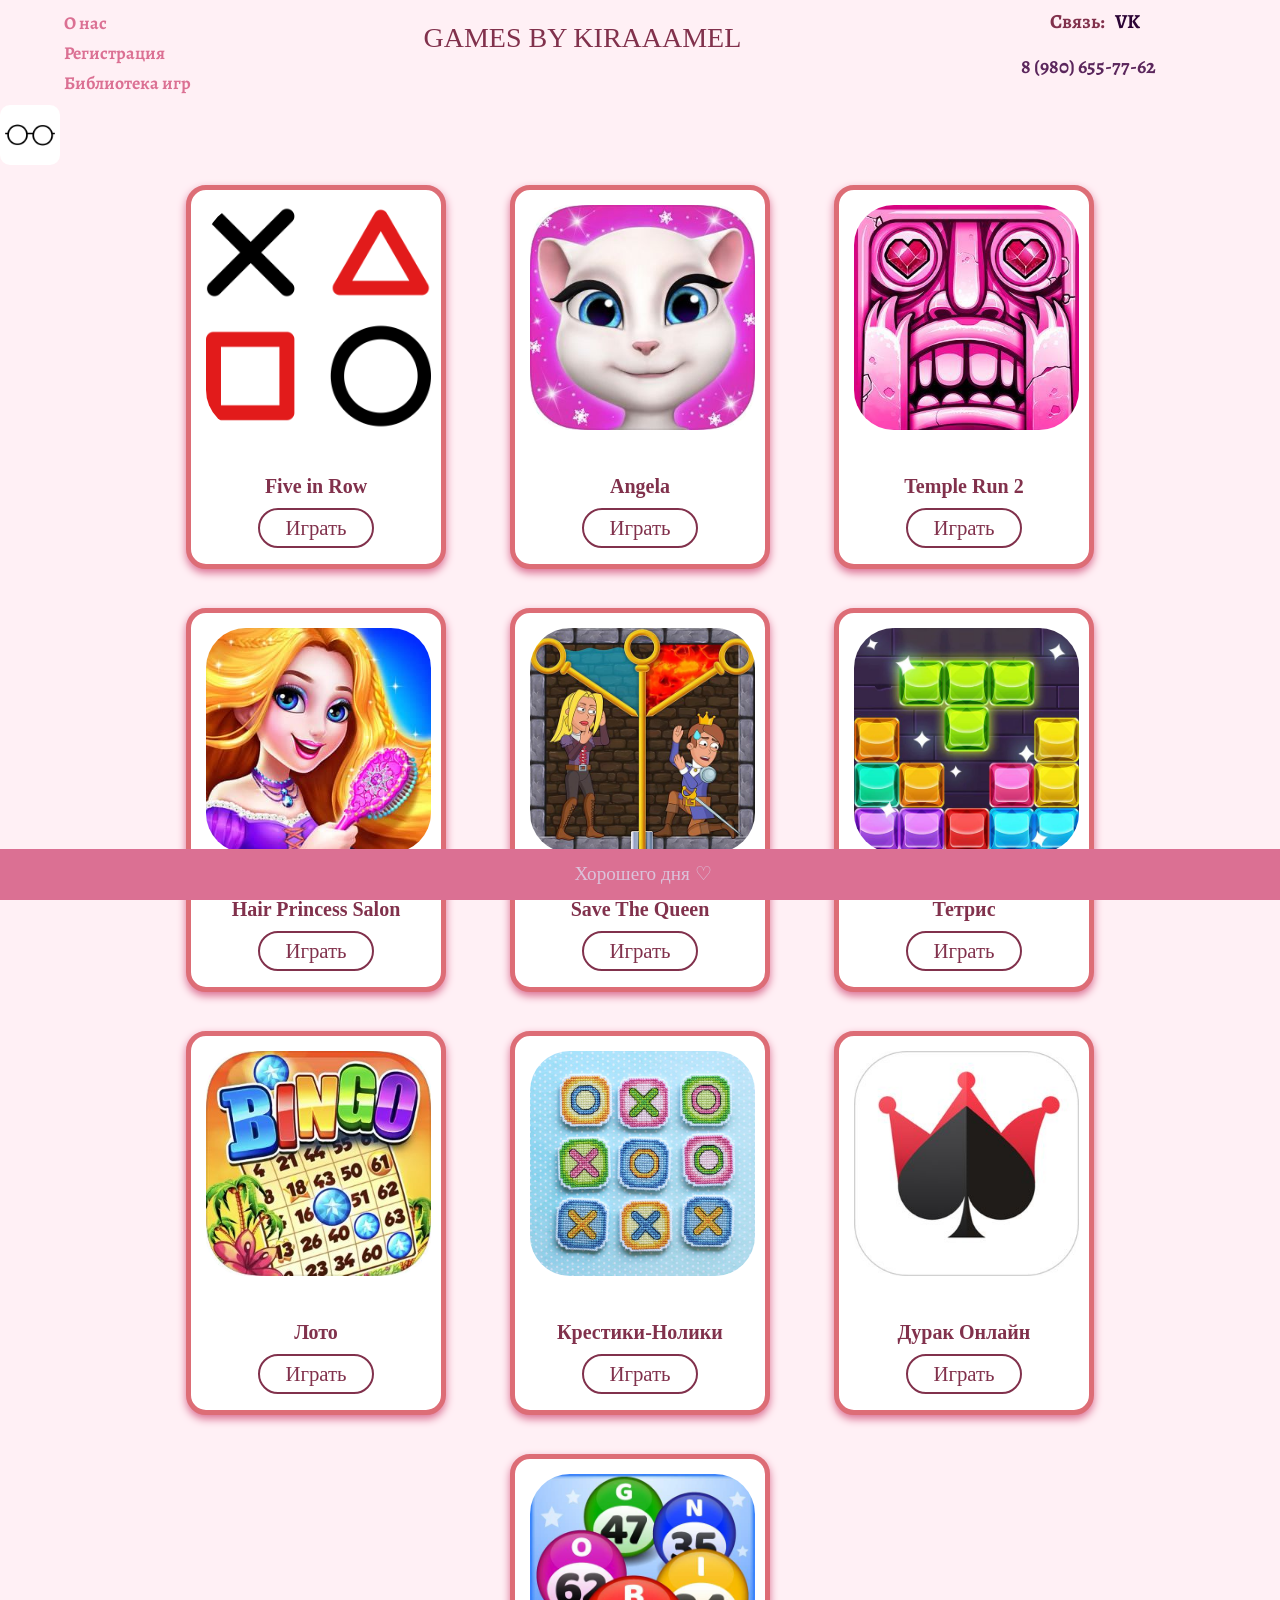
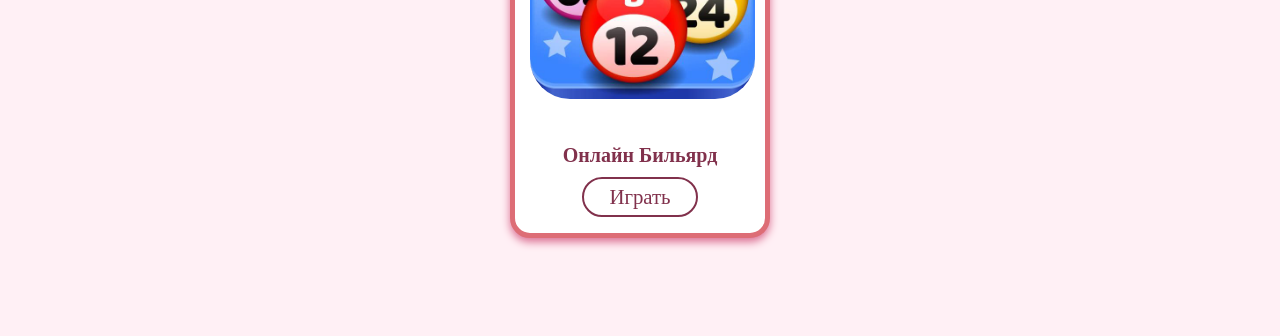
<file: library.html>
<!DOCTYPE html>
<html lang="ru">
<head>
  <title>Games by kiraaamel</title>
  <meta charset="UTF-8">
  <meta name="viewport" content="width=device-width, initial-scale=1.0">
  <link rel="stylesheet" href="style_library.css">
  <link href="https://fonts.googleapis.com/css2?family=Alegreya:ital,wght@1,400..900&family=Pacifico&display=swap" rel="stylesheet">
</head>
<body>
  <header>
    <div class="cont">
      <div class="head">
        <nav class="header_menu">
          <ul>
            <li>
              <a href="about_us.html">О нас</a>
            </li>
            <li>
              <a href="index.html">Регистрация</a>
            </li>
            <li>
              <a href="library.html">Библиотека игр</a>
            </li>
          </ul>
        </nav>
        <div class="header_logo">
          <h1>GAMES BY KIRAAAMEL</h1>
        </div>
        <div class="header_right">
          <div class="mobile">
            <span>Связь: </span>
            <a class="contact" href="https://vk.com/kiraaamel">VK</a>
          </div>
          <div class="header_phone"><a href="tel:8(980)6557762"><span class="hidden_mobile">8 (980) 655-77-62</span></a></div>
        </div>
      </div>
    </div>
  </header>
  <div class="glasses">
    <a href="ovz_library.html">
      <img src="очки.png" alt="Очки">
      <span>Версия для слабовидящих</span>
    </a>
  </div>
  <div class="cards-container">
    <div class="cardd">
      <img src="iconn.png" alt="5inrow" class="card_image">
        <div class="card_content">
          <h4>Five in Row</h4>
            <button class="cardbutton">
              <a class="to5inrowgame" href="five_in_row.html" style="text-decoration: none; color: inherit;">
                Играть
              </a>
            </button>
        </div>
    </div>
    <div class="cardd">
        <img src="angela.jpg" alt="angela" class="card_image">
        <div class="card_content">
            <h4>Angela</h4>
            <button class="cardbutton">Играть</button>
        </div>
    </div>
    <div class="cardd">
        <img src="temple_run_2.jpg" alt="templerun" class="card_image">
        <div class="card_content">
            <h4>Temple Run 2</h4>
            <button class="cardbutton">Играть</button>
        </div>
    </div>
    <div class="cardd">
        <img src="hair_princess_salon.jpg" alt="salon" class="card_image">
        <div class="card_content">
            <h4>Hair Princess Salon</h4>
            <button class="cardbutton">Играть</button>
        </div>
    </div>
    <div class="cardd">
        <img src="спаси_королеву.jpg" alt="королева" class="card_image">
        <div class="card_content">
            <h4>Save The Queen</h4>
            <button class="cardbutton">Играть</button>
        </div>
    </div>
    <div class="cardd">
        <img src="тетрис.jpg" alt="тетрис" class="card_image">
        <div class="card_content">
            <h4>Тетрис</h4>
            <button class="cardbutton">Играть</button>
        </div>
    </div>
    <div class="cardd">
        <img src="лото_бинго.jpg" alt="лото" class="card_image">
        <div class="card_content">
            <h4>Лото</h4>
            <button class="cardbutton">Играть</button>
        </div>
    </div>
    <div class="cardd">
        <img src="крестики.jpg" alt="крестики" class="card_image">
        <div class="card_content">
            <h4>Крестики-Нолики</h4>
            <button class="cardbutton">Играть</button>
        </div>
    </div>
    <div class="cardd">
      <img src="дурак.jpg" alt="дурак" class="card_image">
      <div class="card_content">
          <h4>Дурак Онлайн</h4>
          <button class="cardbutton">Играть</button>
      </div>
    </div>
    <div class="cardd">
      <img src="онлайн-бильярд.jpg" alt="бильярд" class="card_image">
      <div class="card_content">
          <h4>Онлайн Бильярд</h4>
          <button class="cardbutton">Играть</button>
      </div>
    </div>
  </div> 
  <footer>
    <p class="day">Хорошего дня ♡</p>
  </footer>
</body>
</html>
</file>
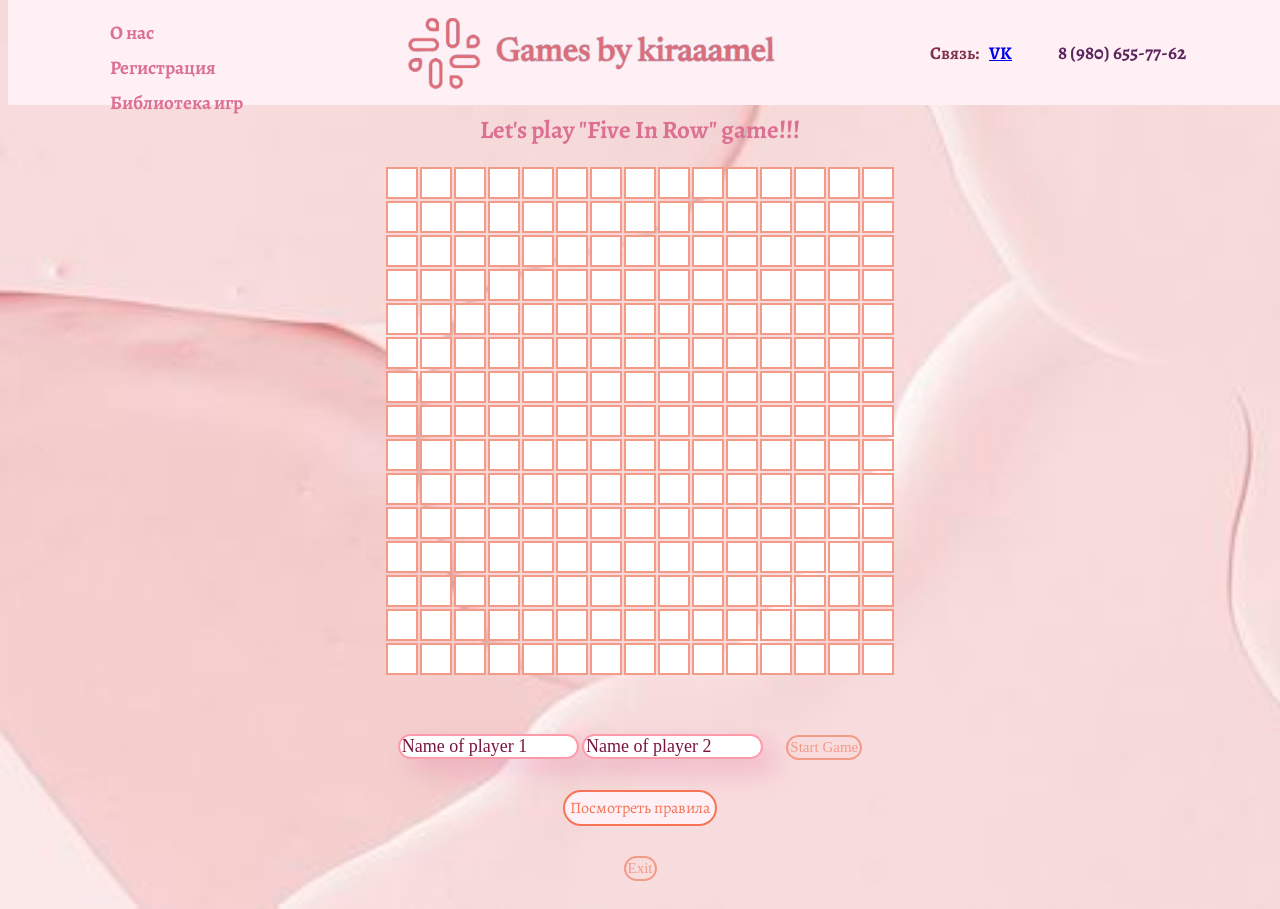
<file: mygame.html>
<html>
<head>
    <meta name="viewport" content="width=device-width, initial-scale=1.0">
    <link href="https://fonts.googleapis.com/css2?family=Alegreya:ital,wght@1,400..900&family=Pacifico&display=swap" rel="stylesheet">
    <title>Five In Row</title>
    <link rel="stylesheet" href="mygame.css">
</head>
<header>
    <div class="cont">
      <div class="hh">
        <nav class="header_menu">
          <ul>
            <li>
              <a href="about_us.html">О нас</a>
            </li>
            <li>
              <a href="index.html">Регистрация</a>
            </li>
            <li>
              <a href="bibl.html">Библиотека игр</a>
            </li>
          </ul>
        </nav>
          <div class="header_logo">
            <img src="./логотип2.jpg" class=logo alt="logo" loading="lazy">
          </div>
          <div class="header_right">
            <div class="mobile">
              <span> Связь: </span>
              <a class="contact" href="https://vk.com/kiraaamel">VK</a>
            </div>
            <div class="header_phone"><a href="tel:8(980)6557762"><span class="hidden_mobile">8 (980) 655-77-62</span></a></div>
          </div>
      </div>
    </div>
  </header>
<body>
    <div class="container">
        <h1>Let's play "Five In Row" game!!!</h1>
        <div class="game-board">
            <div class="cell"></div>
            <div class="cell"></div>
            <div class="cell"></div>
            <div class="cell"></div>
            <div class="cell"></div>
            <div class="cell"></div>
            <div class="cell"></div>
            <div class="cell"></div>
            <div class="cell"></div>
            <div class="cell"></div>
            <div class="cell"></div>
            <div class="cell"></div>
            <div class="cell"></div>
            <div class="cell"></div>
            <div class="cell"></div>

            <div class="cell"></div>
            <div class="cell"></div>
            <div class="cell"></div>
            <div class="cell"></div>
            <div class="cell"></div>
            <div class="cell"></div>
            <div class="cell"></div>
            <div class="cell"></div>
            <div class="cell"></div>
            <div class="cell"></div>
            <div class="cell"></div>
            <div class="cell"></div>
            <div class="cell"></div>
            <div class="cell"></div>
            <div class="cell"></div>

            <div class="cell"></div>
            <div class="cell"></div>
            <div class="cell"></div>
            <div class="cell"></div>
            <div class="cell"></div>
            <div class="cell"></div>
            <div class="cell"></div>
            <div class="cell"></div>
            <div class="cell"></div>
            <div class="cell"></div>
            <div class="cell"></div>
            <div class="cell"></div>
            <div class="cell"></div>
            <div class="cell"></div>
            <div class="cell"></div>

            <div class="cell"></div>
            <div class="cell"></div>
            <div class="cell"></div>
            <div class="cell"></div>
            <div class="cell"></div>
            <div class="cell"></div>
            <div class="cell"></div>
            <div class="cell"></div>
            <div class="cell"></div>
            <div class="cell"></div>
            <div class="cell"></div>
            <div class="cell"></div>
            <div class="cell"></div>
            <div class="cell"></div>
            <div class="cell"></div>

            <div class="cell"></div>
            <div class="cell"></div>
            <div class="cell"></div>
            <div class="cell"></div>
            <div class="cell"></div>
            <div class="cell"></div>
            <div class="cell"></div>
            <div class="cell"></div>
            <div class="cell"></div>
            <div class="cell"></div>
            <div class="cell"></div>
            <div class="cell"></div>
            <div class="cell"></div>
            <div class="cell"></div>
            <div class="cell"></div>

            <div class="cell"></div>
            <div class="cell"></div>
            <div class="cell"></div>
            <div class="cell"></div>
            <div class="cell"></div>
            <div class="cell"></div>
            <div class="cell"></div>
            <div class="cell"></div>
            <div class="cell"></div>
            <div class="cell"></div>
            <div class="cell"></div>
            <div class="cell"></div>
            <div class="cell"></div>
            <div class="cell"></div>
            <div class="cell"></div>

            <div class="cell"></div>
            <div class="cell"></div>
            <div class="cell"></div>
            <div class="cell"></div>
            <div class="cell"></div>
            <div class="cell"></div>
            <div class="cell"></div>
            <div class="cell"></div>
            <div class="cell"></div>
            <div class="cell"></div>
            <div class="cell"></div>
            <div class="cell"></div>
            <div class="cell"></div>
            <div class="cell"></div>
            <div class="cell"></div>

            <div class="cell"></div>
            <div class="cell"></div>
            <div class="cell"></div>
            <div class="cell"></div>
            <div class="cell"></div>
            <div class="cell"></div>
            <div class="cell"></div>
            <div class="cell"></div>
            <div class="cell"></div>
            <div class="cell"></div>
            <div class="cell"></div>
            <div class="cell"></div>
            <div class="cell"></div>
            <div class="cell"></div>
            <div class="cell"></div>

            <div class="cell"></div>
            <div class="cell"></div>
            <div class="cell"></div>
            <div class="cell"></div>
            <div class="cell"></div>
            <div class="cell"></div>
            <div class="cell"></div>
            <div class="cell"></div>
            <div class="cell"></div>
            <div class="cell"></div>
            <div class="cell"></div>
            <div class="cell"></div>
            <div class="cell"></div>
            <div class="cell"></div>
            <div class="cell"></div>

            <div class="cell"></div>
            <div class="cell"></div>
            <div class="cell"></div>
            <div class="cell"></div>
            <div class="cell"></div>
            <div class="cell"></div>
            <div class="cell"></div>
            <div class="cell"></div>
            <div class="cell"></div>
            <div class="cell"></div>
            <div class="cell"></div>
            <div class="cell"></div>
            <div class="cell"></div>
            <div class="cell"></div>
            <div class="cell"></div>

            <div class="cell"></div>
            <div class="cell"></div>
            <div class="cell"></div>
            <div class="cell"></div>
            <div class="cell"></div>
            <div class="cell"></div>
            <div class="cell"></div>
            <div class="cell"></div>
            <div class="cell"></div>
            <div class="cell"></div>
            <div class="cell"></div>
            <div class="cell"></div>
            <div class="cell"></div>
            <div class="cell"></div>
            <div class="cell"></div>

            <div class="cell"></div>
            <div class="cell"></div>
            <div class="cell"></div>
            <div class="cell"></div>
            <div class="cell"></div>
            <div class="cell"></div>
            <div class="cell"></div>
            <div class="cell"></div>
            <div class="cell"></div>
            <div class="cell"></div>
            <div class="cell"></div>
            <div class="cell"></div>
            <div class="cell"></div>
            <div class="cell"></div>
            <div class="cell"></div>

            <div class="cell"></div>
            <div class="cell"></div>
            <div class="cell"></div>
            <div class="cell"></div>
            <div class="cell"></div>
            <div class="cell"></div>
            <div class="cell"></div>
            <div class="cell"></div>
            <div class="cell"></div>
            <div class="cell"></div>
            <div class="cell"></div>
            <div class="cell"></div>
            <div class="cell"></div>
            <div class="cell"></div>
            <div class="cell"></div>

            <div class="cell"></div>
            <div class="cell"></div>
            <div class="cell"></div>
            <div class="cell"></div>
            <div class="cell"></div>
            <div class="cell"></div>
            <div class="cell"></div>
            <div class="cell"></div>
            <div class="cell"></div>
            <div class="cell"></div>
            <div class="cell"></div>
            <div class="cell"></div>
            <div class="cell"></div>
            <div class="cell"></div>
            <div class="cell"></div>

            <div class="cell"></div>
            <div class="cell"></div>
            <div class="cell"></div>
            <div class="cell"></div>
            <div class="cell"></div>
            <div class="cell"></div>
            <div class="cell"></div>
            <div class="cell"></div>
            <div class="cell"></div>
            <div class="cell"></div>
            <div class="cell"></div>
            <div class="cell"></div>
            <div class="cell"></div>
            <div class="cell"></div>
            <div class="cell"></div>
        </div>
        <div class="controls">
            <input type="text" id="player1" placeholder="Name of player 1" />
            <input type="text" id="player2" placeholder="Name of player 2" />
            <button id="startGame">Start Game</button>
        </div>
    </div>
    <div class="button-container">
      <label for="otk" class="open-btn">Посмотреть правила</label>
      <input type="checkbox" id="otk" class="otk">
      <div class="okno">
        <div class="content_okno">
          <label for="otk" class="close-btn">&times;</label>
          <p class="pravila"> Правила игры «Пять в ряд»</p>
          <p class="pravila">1.	Размер поля: Игровое поле представляет собой квадратную сетку размером 15x15 клеток.</p>
          <p class="pravila">2.	Ход игры: Игра состоит из ходов двух игроков. Игроки поочередно ставят свои фишки на свободные клетки. Игроки не могут ставить фишки на уже занятые клетки.</p>
          <p class="pravila">3.	Победа: Игрок выигрывает, если он первым выстроит непрерывную линию из пяти фишек в одном из направлений (по горизонтали, вертикали или диагонали).</p>
          <p class="pravila">4.	Ничья: Если все клетки на поле заполняются, и никто не достиг пяти в ряд, игра заканчивается вничью.</p>
        </div>
      </div>
        <button class="cardbutton">
          <a class="exit" href="bibl.html" style="text-decoration: none; color: inherit;">
            Exit
          </a>
        </button>
      </div>
</body>
</html>
</file>
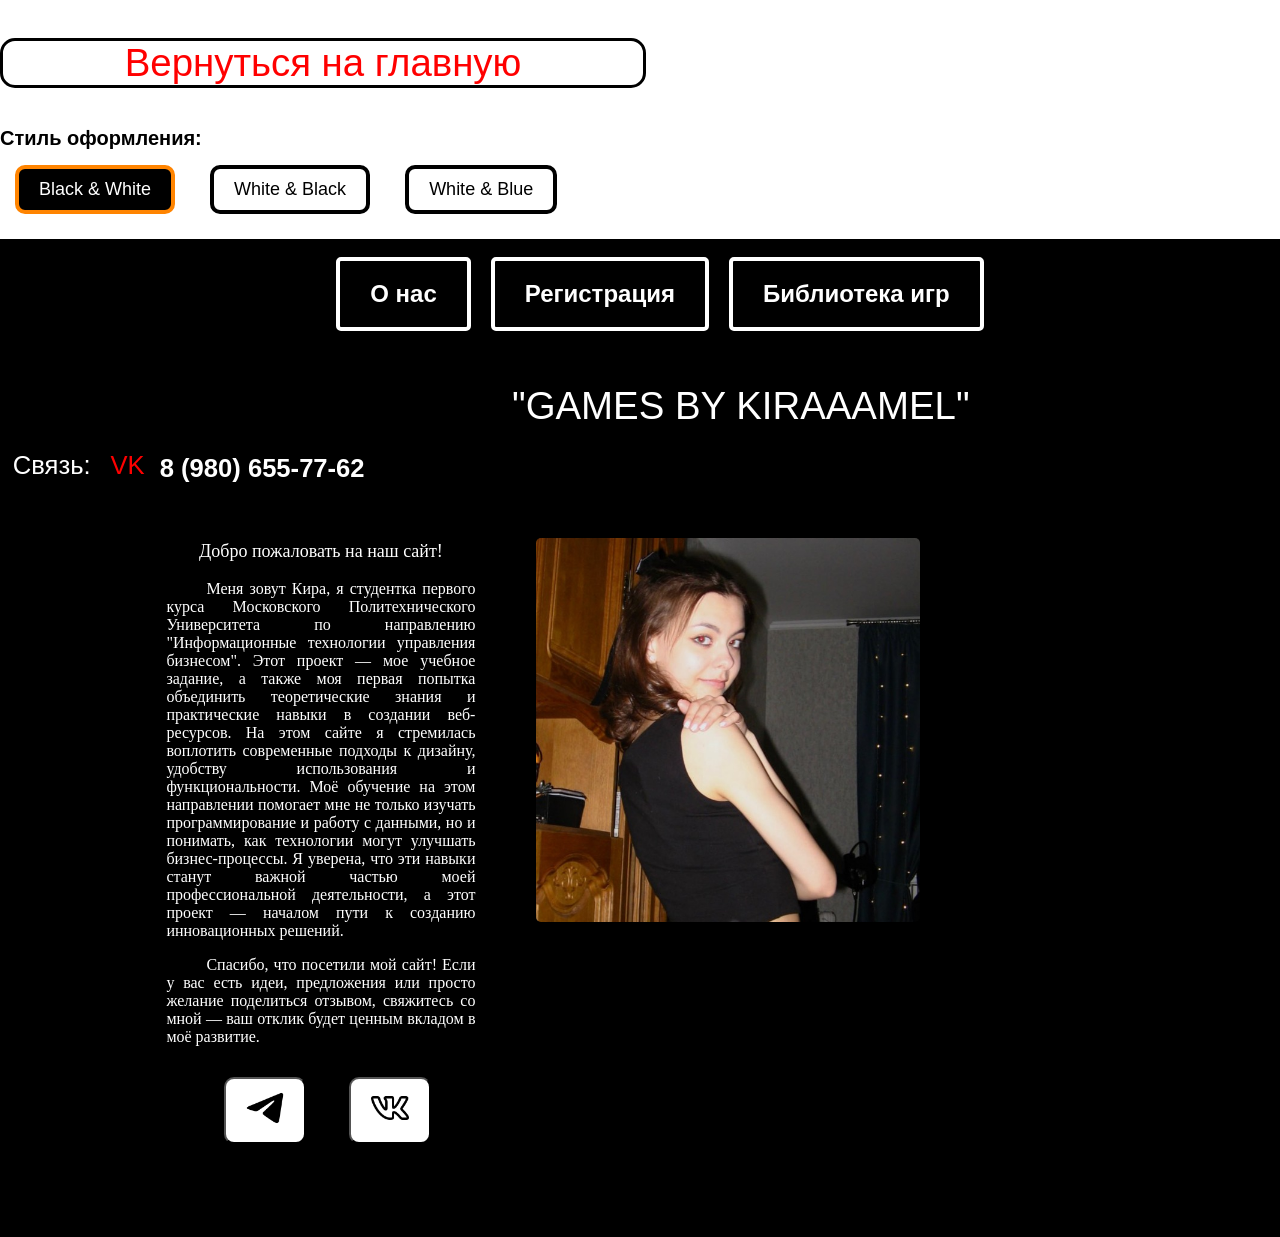
<file: ovz_about_us.html>
<!DOCTYPE html>
<html lang="ru">
<head>
    <meta charset="UTF-8">
    <title>Games by kiraaamel</title>
    <meta name="viewport" content="width=device-width, initial-scale=1.0">
    <link rel="stylesheet" href="style_ovz_about_us.css">
</head>
<body>
    <div class="theme-switcher">
        <p class="back">
            <a href="about_us.html">Вернуться на главную</a>
        </p>
            <p class="style"> Стиль оформления:</p>
            <input type="radio" id="black-white" name="theme" checked>
            <label class="theme" for="black-white">Black & White</label>

            <input type="radio" id="white-black" name="theme">
            <label class="theme" for="white-black">White & Black</label>

            <input type="radio" id="white-blue" name="theme">
            <label class="theme" for="white-blue">White & Blue</label>
        <div class="theme-content">
            <div class="content">
                <div class="header">
                    <div class="cont">
                        <div class="head">
                            <nav class="header_menu">
                                <ul>
                                    <li><a href="ovz_about_us.html">О нас</a></li>
                                    <li><a href="ovz_index.html">Регистрация</a></li>
                                    <li><a href="ovz_library.html">Библиотека игр</a></li>
                                </ul>
                            </nav>
                            <div class="header_logo">
                                <p>"GAMES BY KIRAAAMEL"</p>
                            </div>
                            <div class="header_right">
                                <div class="mobile">
                                    <span>Связь: </span>
                                    <a class="contact" href="https://vk.com/kiraaamel">VK</a>
                                </div>
                                <div class="header_phone">
                                    <a href="tel:8(980)6557762"><span>8 (980) 655-77-62</span></a>
                                </div>
                            </div>
                        </div>
                    </div>
                </div>
                <div class="container">
                    <div class="hi">
                        <p class="info1">Добро пожаловать на наш сайт!</p>  
                        <p class="info2">Меня зовут Кира, я студентка первого курса Московского Политехнического Университета по направлению "Информационные технологии управления бизнесом". 
                            Этот проект — мое учебное задание, а также моя первая попытка объединить теоретические знания и практические навыки в создании веб-ресурсов.  
                            На этом сайте я стремилась воплотить современные подходы к дизайну, удобству использования и функциональности. Моё обучение на этом направлении помогает мне не только изучать 
                            программирование и работу с данными, но и понимать, как технологии могут улучшать бизнес-процессы.  
                            Я уверена, что эти навыки станут важной частью моей профессиональной деятельности, а этот проект — началом пути к созданию инновационных решений.</p>   
                        <p class="info3">Спасибо, что посетили мой сайт! Если у вас есть идеи, предложения или просто желание поделиться отзывом, свяжитесь со мной — ваш отклик будет ценным вкладом в моё развитие. </p>
                        <div class="buttons">
                            <a href="https://t.me/kiraaamel" class="contact">
                                <button id="tg">
                                    <img src="./tg.png" class="tg" alt="logo" loading="lazy">
                                </button>
                            </a>
                            <a href="https://vk.com/kiraaamel" class="contact">
                                <button id="vk">
                                    <img src="./vk.png" class="tg" alt="logo" loading="lazy">
                                </button>
                            </a>
                        </div>
                        
                    </div>
                    <img src="./hi.jpg" class=hi2 alt="logo" loading="lazy">
                </div>
            </div>
        </div>
    </div>
</body>
</html>
</file>
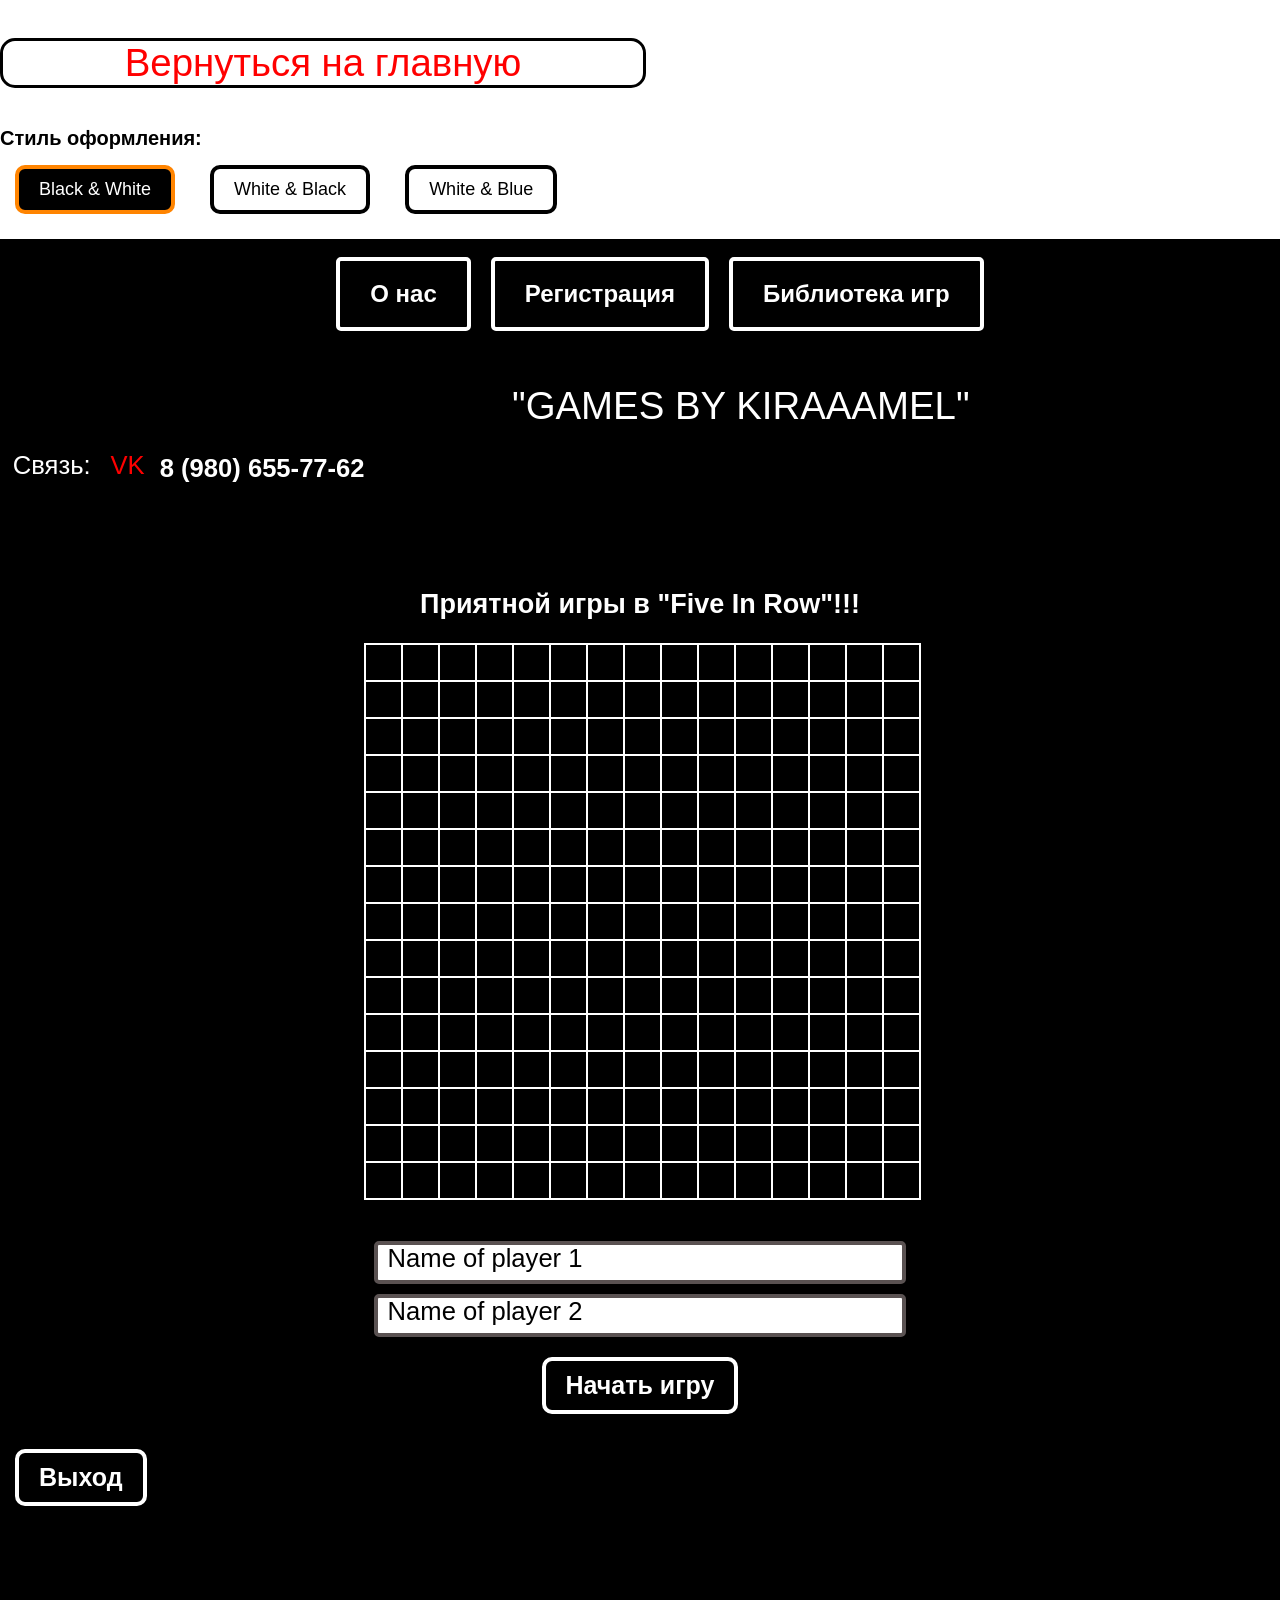
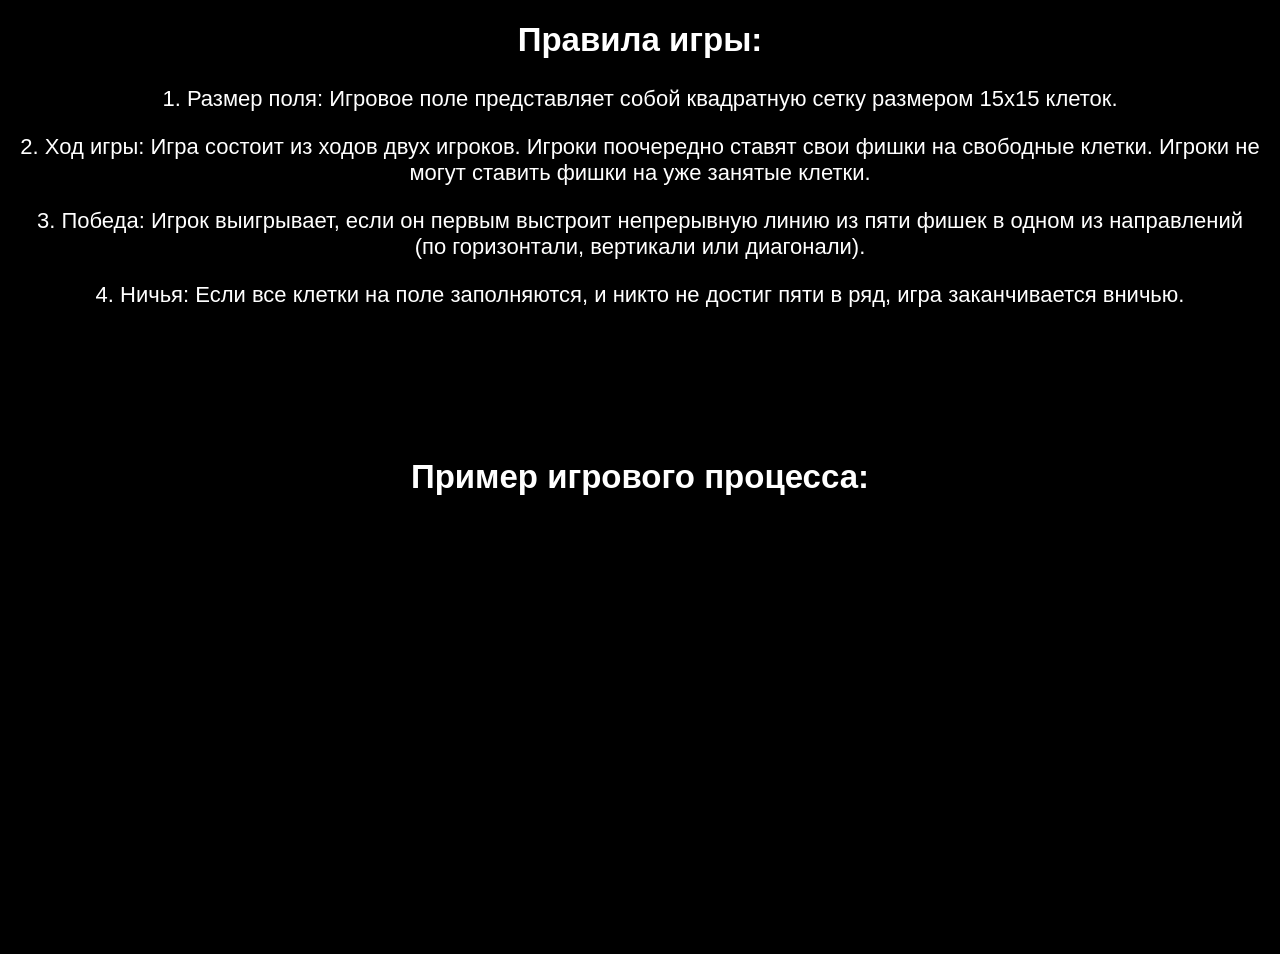
<file: ovz_five_in_row.html>
<!DOCTYPE html>
<html lang="ru">
<head>
    <meta charset="UTF-8">
    <meta name="viewport" content="width=device-width, initial-scale=1.0">
    <title>Games by kiraaamel</title>
    <link rel="stylesheet" href="style_ovz_five_in_row.css">
</head>
<body>
    <div class="theme-switcher">
        <p class="back">
            <a href="five_in_row.html">Вернуться на главную</a>
        </p>
            <p class="style"> Стиль оформления:</p>
            <input type="radio" id="black-white" name="theme" checked>
            <label class="theme" for="black-white">Black & White</label>

            <input type="radio" id="white-black" name="theme">
            <label class="theme" for="white-black">White & Black</label>

            <input type="radio" id="white-blue" name="theme">
            <label class="theme" for="white-blue">White & Blue</label>
        <div class="theme-content">
            <div class="content">
                <div class="header">
                    <div class="cont">
                        <div class="hh">
                            <nav class="header_menu">
                                <ul>
                                    <li><a href="ovz_about_us.html">О нас</a></li>
                                    <li><a href="ovz_index.html">Регистрация</a></li>
                                    <li><a href="ovz_library.html">Библиотека игр</a></li>
                                </ul>
                            </nav>
                            <div class="header_logo">
                                <p>"GAMES BY KIRAAAMEL"</p>
                            </div>
                            <div class="header_right">
                                <div class="mobile">
                                    <span>Связь: </span>
                                    <a class="contact" href="https://vk.com/kiraaamel">VK</a>
                                </div>
                                <div class="header_phone">
                                    <a href="tel:8(980)6557762"><span>8 (980) 655-77-62</span></a>
                                </div>
                            </div>
                        </div>
                    </div>
                </div>
                <div class="container">
                    <h2>Приятной игры в "Five In Row"!!!</h2>
                    <div class="game-board">
                        <div class="cell"></div>
                        <div class="cell"></div>
                        <div class="cell"></div>
                        <div class="cell"></div>
                        <div class="cell"></div>
                        <div class="cell"></div>
                        <div class="cell"></div>
                        <div class="cell"></div>
                        <div class="cell"></div>
                        <div class="cell"></div>
                        <div class="cell"></div>
                        <div class="cell"></div>
                        <div class="cell"></div>
                        <div class="cell"></div>
                        <div class="cell"></div>
            
                        <div class="cell"></div>
                        <div class="cell"></div>
                        <div class="cell"></div>
                        <div class="cell"></div>
                        <div class="cell"></div>
                        <div class="cell"></div>
                        <div class="cell"></div>
                        <div class="cell"></div>
                        <div class="cell"></div>
                        <div class="cell"></div>
                        <div class="cell"></div>
                        <div class="cell"></div>
                        <div class="cell"></div>
                        <div class="cell"></div>
                        <div class="cell"></div>
            
                        <div class="cell"></div>
                        <div class="cell"></div>
                        <div class="cell"></div>
                        <div class="cell"></div>
                        <div class="cell"></div>
                        <div class="cell"></div>
                        <div class="cell"></div>
                        <div class="cell"></div>
                        <div class="cell"></div>
                        <div class="cell"></div>
                        <div class="cell"></div>
                        <div class="cell"></div>
                        <div class="cell"></div>
                        <div class="cell"></div>
                        <div class="cell"></div>
            
                        <div class="cell"></div>
                        <div class="cell"></div>
                        <div class="cell"></div>
                        <div class="cell"></div>
                        <div class="cell"></div>
                        <div class="cell"></div>
                        <div class="cell"></div>
                        <div class="cell"></div>
                        <div class="cell"></div>
                        <div class="cell"></div>
                        <div class="cell"></div>
                        <div class="cell"></div>
                        <div class="cell"></div>
                        <div class="cell"></div>
                        <div class="cell"></div>
            
                        <div class="cell"></div>
                        <div class="cell"></div>
                        <div class="cell"></div>
                        <div class="cell"></div>
                        <div class="cell"></div>
                        <div class="cell"></div>
                        <div class="cell"></div>
                        <div class="cell"></div>
                        <div class="cell"></div>
                        <div class="cell"></div>
                        <div class="cell"></div>
                        <div class="cell"></div>
                        <div class="cell"></div>
                        <div class="cell"></div>
                        <div class="cell"></div>
            
                        <div class="cell"></div>
                        <div class="cell"></div>
                        <div class="cell"></div>
                        <div class="cell"></div>
                        <div class="cell"></div>
                        <div class="cell"></div>
                        <div class="cell"></div>
                        <div class="cell"></div>
                        <div class="cell"></div>
                        <div class="cell"></div>
                        <div class="cell"></div>
                        <div class="cell"></div>
                        <div class="cell"></div>
                        <div class="cell"></div>
                        <div class="cell"></div>
            
                        <div class="cell"></div>
                        <div class="cell"></div>
                        <div class="cell"></div>
                        <div class="cell"></div>
                        <div class="cell"></div>
                        <div class="cell"></div>
                        <div class="cell"></div>
                        <div class="cell"></div>
                        <div class="cell"></div>
                        <div class="cell"></div>
                        <div class="cell"></div>
                        <div class="cell"></div>
                        <div class="cell"></div>
                        <div class="cell"></div>
                        <div class="cell"></div>
            
                        <div class="cell"></div>
                        <div class="cell"></div>
                        <div class="cell"></div>
                        <div class="cell"></div>
                        <div class="cell"></div>
                        <div class="cell"></div>
                        <div class="cell"></div>
                        <div class="cell"></div>
                        <div class="cell"></div>
                        <div class="cell"></div>
                        <div class="cell"></div>
                        <div class="cell"></div>
                        <div class="cell"></div>
                        <div class="cell"></div>
                        <div class="cell"></div>
            
                        <div class="cell"></div>
                        <div class="cell"></div>
                        <div class="cell"></div>
                        <div class="cell"></div>
                        <div class="cell"></div>
                        <div class="cell"></div>
                        <div class="cell"></div>
                        <div class="cell"></div>
                        <div class="cell"></div>
                        <div class="cell"></div>
                        <div class="cell"></div>
                        <div class="cell"></div>
                        <div class="cell"></div>
                        <div class="cell"></div>
                        <div class="cell"></div>
            
                        <div class="cell"></div>
                        <div class="cell"></div>
                        <div class="cell"></div>
                        <div class="cell"></div>
                        <div class="cell"></div>
                        <div class="cell"></div>
                        <div class="cell"></div>
                        <div class="cell"></div>
                        <div class="cell"></div>
                        <div class="cell"></div>
                        <div class="cell"></div>
                        <div class="cell"></div>
                        <div class="cell"></div>
                        <div class="cell"></div>
                        <div class="cell"></div>
            
                        <div class="cell"></div>
                        <div class="cell"></div>
                        <div class="cell"></div>
                        <div class="cell"></div>
                        <div class="cell"></div>
                        <div class="cell"></div>
                        <div class="cell"></div>
                        <div class="cell"></div>
                        <div class="cell"></div>
                        <div class="cell"></div>
                        <div class="cell"></div>
                        <div class="cell"></div>
                        <div class="cell"></div>
                        <div class="cell"></div>
                        <div class="cell"></div>
            
                        <div class="cell"></div>
                        <div class="cell"></div>
                        <div class="cell"></div>
                        <div class="cell"></div>
                        <div class="cell"></div>
                        <div class="cell"></div>
                        <div class="cell"></div>
                        <div class="cell"></div>
                        <div class="cell"></div>
                        <div class="cell"></div>
                        <div class="cell"></div>
                        <div class="cell"></div>
                        <div class="cell"></div>
                        <div class="cell"></div>
                        <div class="cell"></div>
            
                        <div class="cell"></div>
                        <div class="cell"></div>
                        <div class="cell"></div>
                        <div class="cell"></div>
                        <div class="cell"></div>
                        <div class="cell"></div>
                        <div class="cell"></div>
                        <div class="cell"></div>
                        <div class="cell"></div>
                        <div class="cell"></div>
                        <div class="cell"></div>
                        <div class="cell"></div>
                        <div class="cell"></div>
                        <div class="cell"></div>
                        <div class="cell"></div>
            
                        <div class="cell"></div>
                        <div class="cell"></div>
                        <div class="cell"></div>
                        <div class="cell"></div>
                        <div class="cell"></div>
                        <div class="cell"></div>
                        <div class="cell"></div>
                        <div class="cell"></div>
                        <div class="cell"></div>
                        <div class="cell"></div>
                        <div class="cell"></div>
                        <div class="cell"></div>
                        <div class="cell"></div>
                        <div class="cell"></div>
                        <div class="cell"></div>
            
                        <div class="cell"></div>
                        <div class="cell"></div>
                        <div class="cell"></div>
                        <div class="cell"></div>
                        <div class="cell"></div>
                        <div class="cell"></div>
                        <div class="cell"></div>
                        <div class="cell"></div>
                        <div class="cell"></div>
                        <div class="cell"></div>
                        <div class="cell"></div>
                        <div class="cell"></div>
                        <div class="cell"></div>
                        <div class="cell"></div>
                        <div class="cell"></div>
                    </div>
                    <div class="controls">
                        <input type="text" id="player1" placeholder="Name of player 1">
                        <input type="text" id="player2" placeholder="Name of player 2">
                        <button id="startGame">Начать игру</button>
                    </div>
                </div>
                <div class="button-container">
                    <button>
                        <a class="exit" href="ovz_library.html" style="text-decoration: none; color: inherit;">
                            Выход
                        </a>
                    </button>
                </div>
            </div>
            <div class="pravila">
                <h2> Правила игры:</h2>
                <p>1. Размер поля: Игровое поле представляет собой квадратную сетку размером 15x15 клеток.</p>
                <p>2. Ход игры: Игра состоит из ходов двух игроков. Игроки поочередно ставят свои фишки на свободные клетки. Игроки не могут ставить фишки на уже занятые клетки.</p>
                <p>3. Победа: Игрок выигрывает, если он первым выстроит непрерывную линию из пяти фишек в одном из направлений (по горизонтали, вертикали или диагонали).</p>
                <p class="last">4. Ничья: Если все клетки на поле заполняются, и никто не достиг пяти в ряд, игра заканчивается вничью.</p>
                <h2> Пример игрового процесса:</h2>
                <iframe
                    src="https://rutube.ru/play/embed/f3ea944a90b128c88dfa27beeee3f2ed"
                    allow="clipboard-write; autoplay"
                    allowFullScreen
                ></iframe>
            </div>
        </div>
    </div>
</body>
</file>
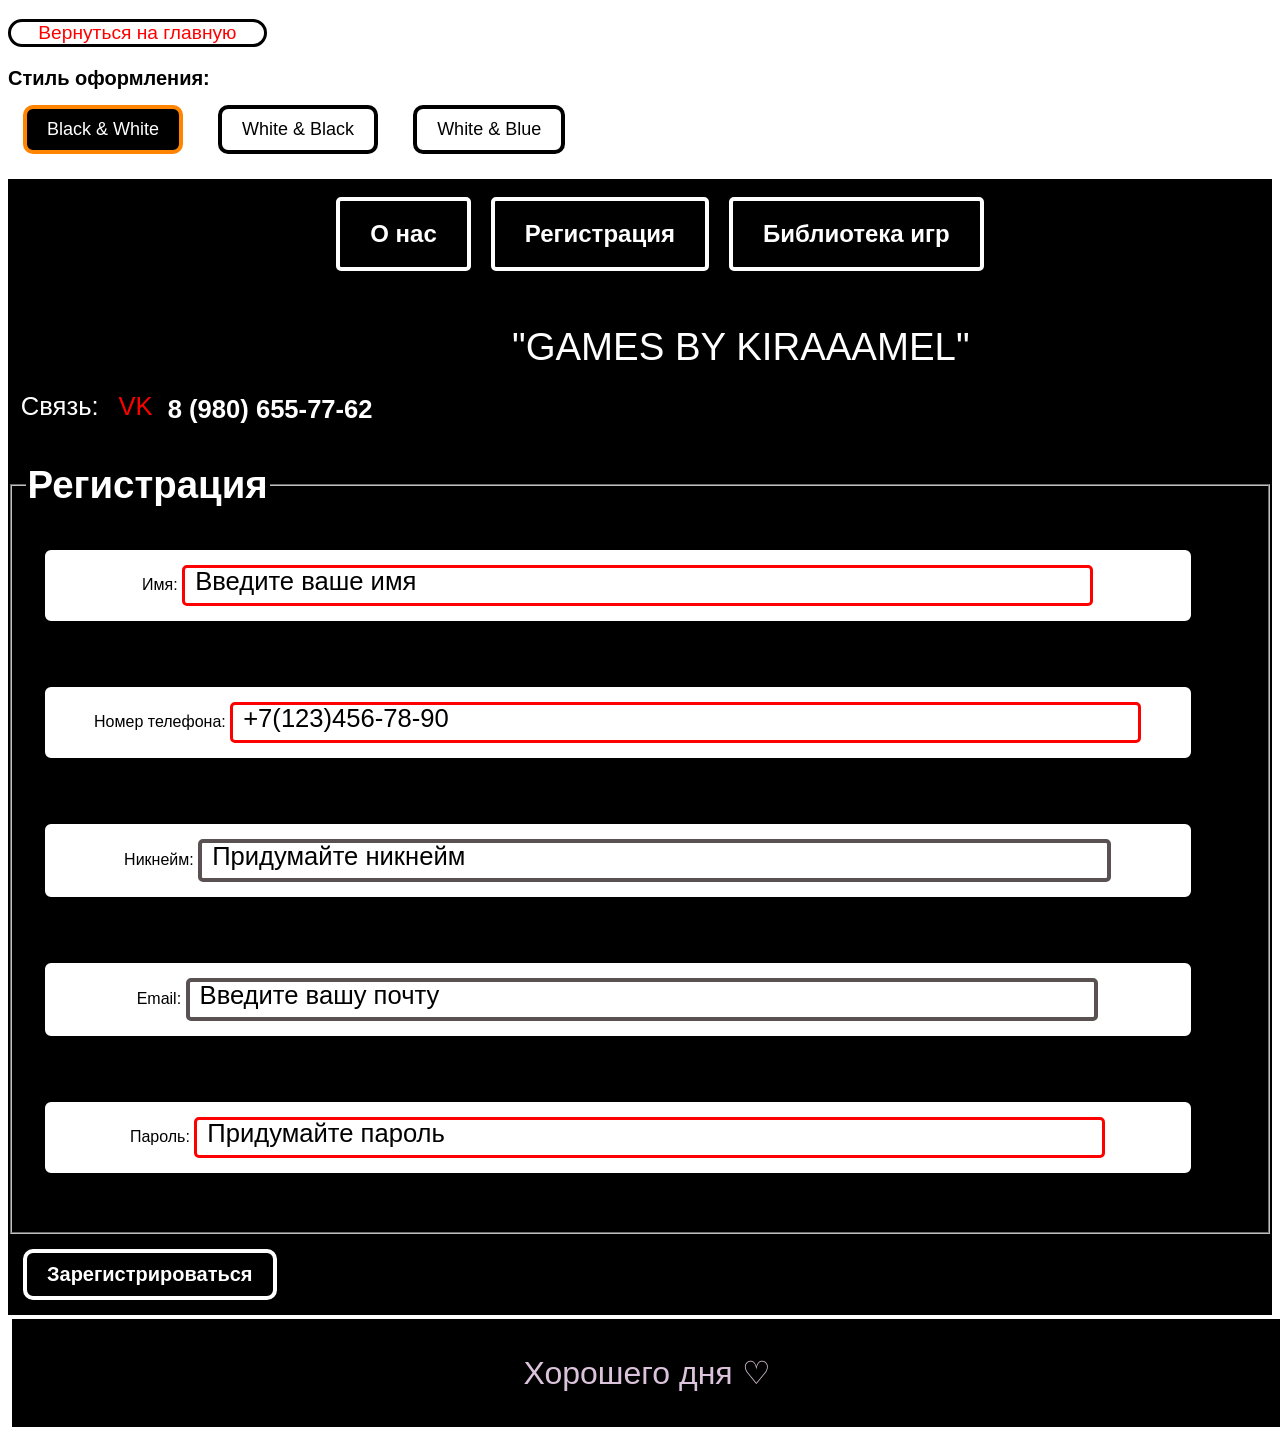
<file: ovz_index.html>
<!DOCTYPE html>
<html lang="ru">
<head>
    <meta charset="UTF-8">
    <meta name="viewport" content="width=device-width, initial-scale=1.0">
    <title>Games by kiraaamel</title>
    <link rel="stylesheet" href="style_ovz_index.css">
</head>
<body>
    <div class="theme-switcher">
        <p class="back">
            <a href="index.html">Вернуться на главную</a>
        </p>
            <p class="style"> Стиль оформления:</p>
            <input type="radio" id="black-white" name="theme" checked>
            <label class="theme" for="black-white">Black & White</label>

            <input type="radio" id="white-black" name="theme">
            <label class="theme" for="white-black">White & Black</label>

            <input type="radio" id="white-blue" name="theme">
            <label class="theme" for="white-blue">White & Blue</label>
        <div class="theme-content">
            <div class="content">
                <div class="header">
                    <div class="cont">
                        <div class="head">
                            <nav class="header_menu">
                                <ul>
                                    <li><a href="ovz_about_us.html">О нас</a></li>
                                    <li><a href="ovz_index.html">Регистрация</a></li>
                                    <li><a href="ovz_library.html">Библиотека игр</a></li>
                                </ul>
                            </nav>
                            <div class="header_logo">
                                <p>"GAMES BY KIRAAAMEL"</p>
                            </div>
                            <div class="header_right">
                                <div class="mobile">
                                    <span>Связь: </span>
                                    <a class="contact" href="https://vk.com/kiraaamel">VK</a>
                                </div>
                                <div class="header_phone">
                                    <a href="tel:8(980)6557762"><span>8 (980) 655-77-62</span></a>
                                </div>
                            </div>
                        </div>
                    </div>
                </div>
                <form action="ovz_library.html" method="GET">
                    <fieldset>
                        <legend>Регистрация</legend>
                        <p><label class="label">Имя: <input type="text" name="name-field" placeholder="Введите ваше имя" required></label></p>
                        <p><label class="label">Номер телефона: <input type="tel" name="tel" placeholder="+7(123)456-78-90 " required></label></p>
                        <p><label class="label">Никнейм: <input type="text" name="никнейм" placeholder="Придумайте никнейм"></label></p>
                        <p><label class="label">Email: <input type="email" name="email" placeholder="Введите вашу почту"></label></p>
                        <p><label class="label">Пароль: <input type="password" name="password" placeholder="Придумайте пароль" required></label></p>
                    </fieldset>
                    <button type="submit">Зарегистрироваться</button>
                </form>
            </div>
            <footer>
                <p>Хорошего дня ♡</p>
            </footer>
        </div>
    </div> 
</body> 
</html>
</file>
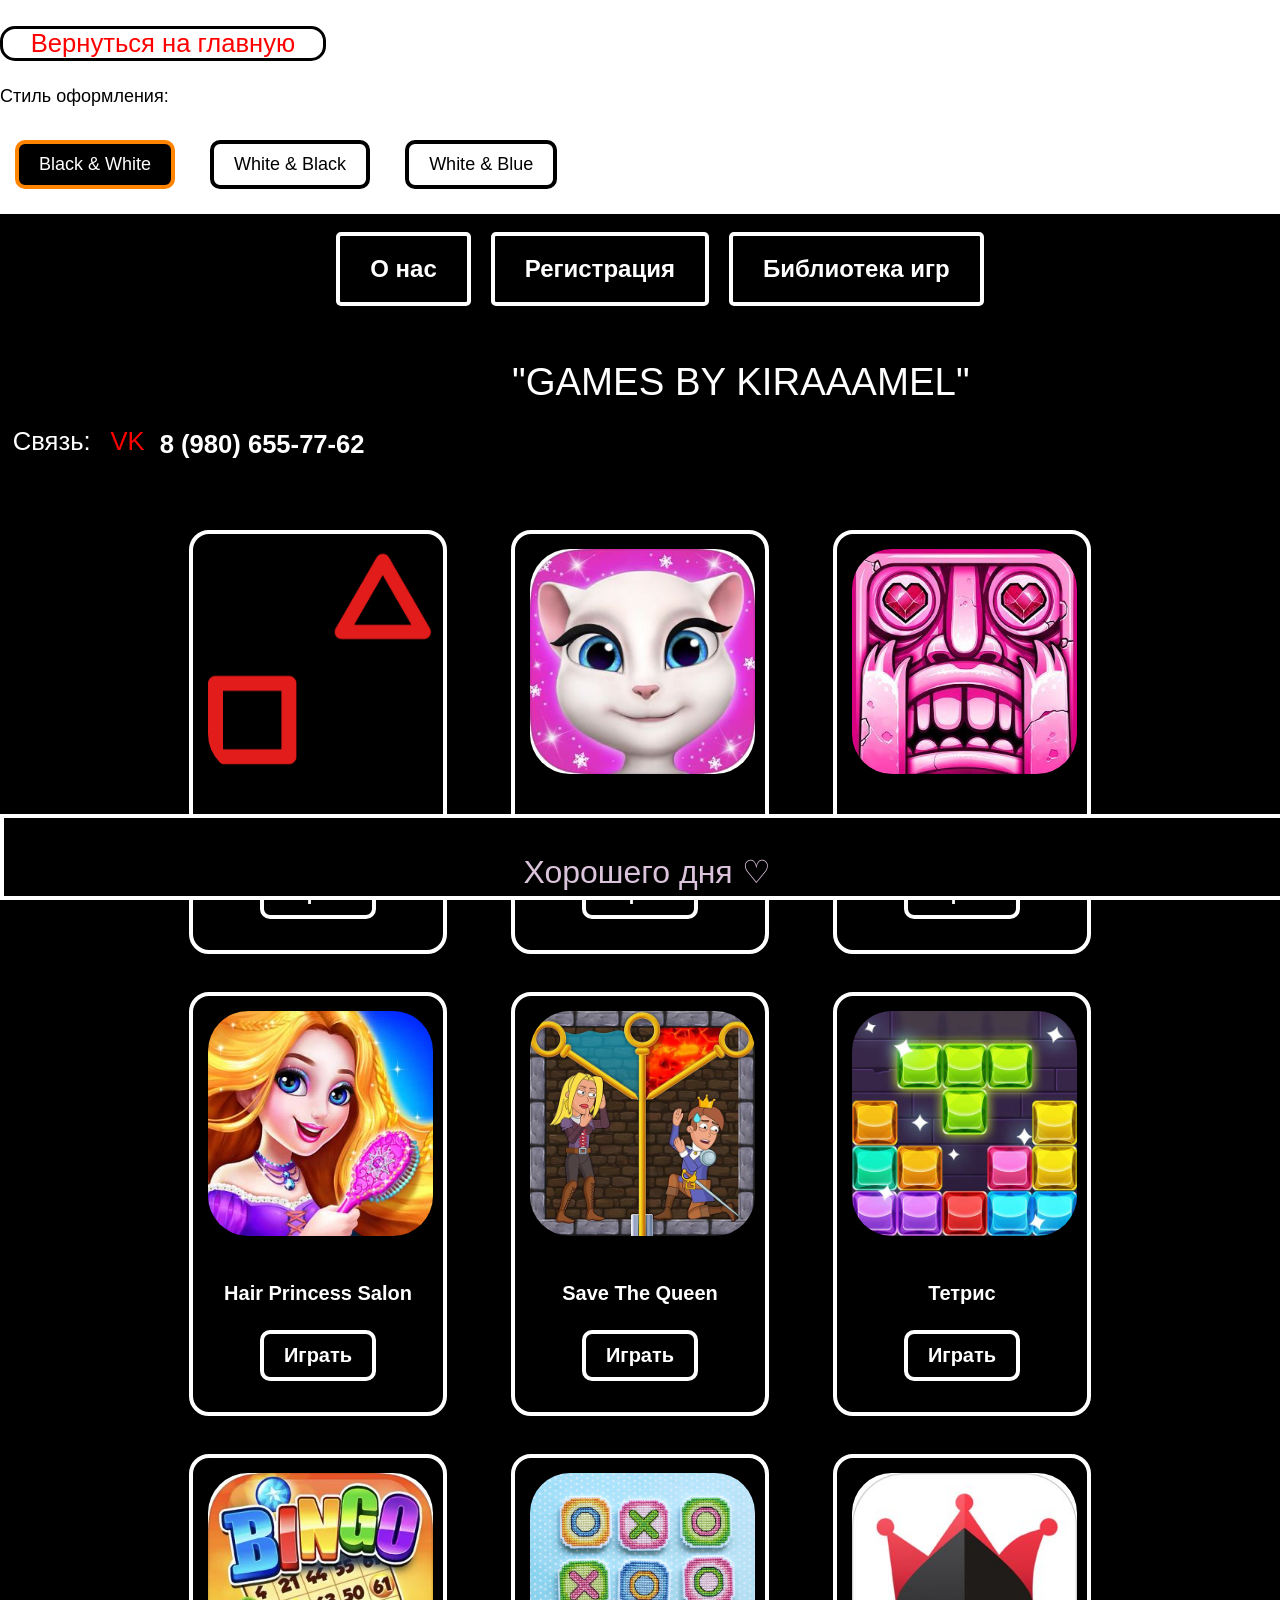
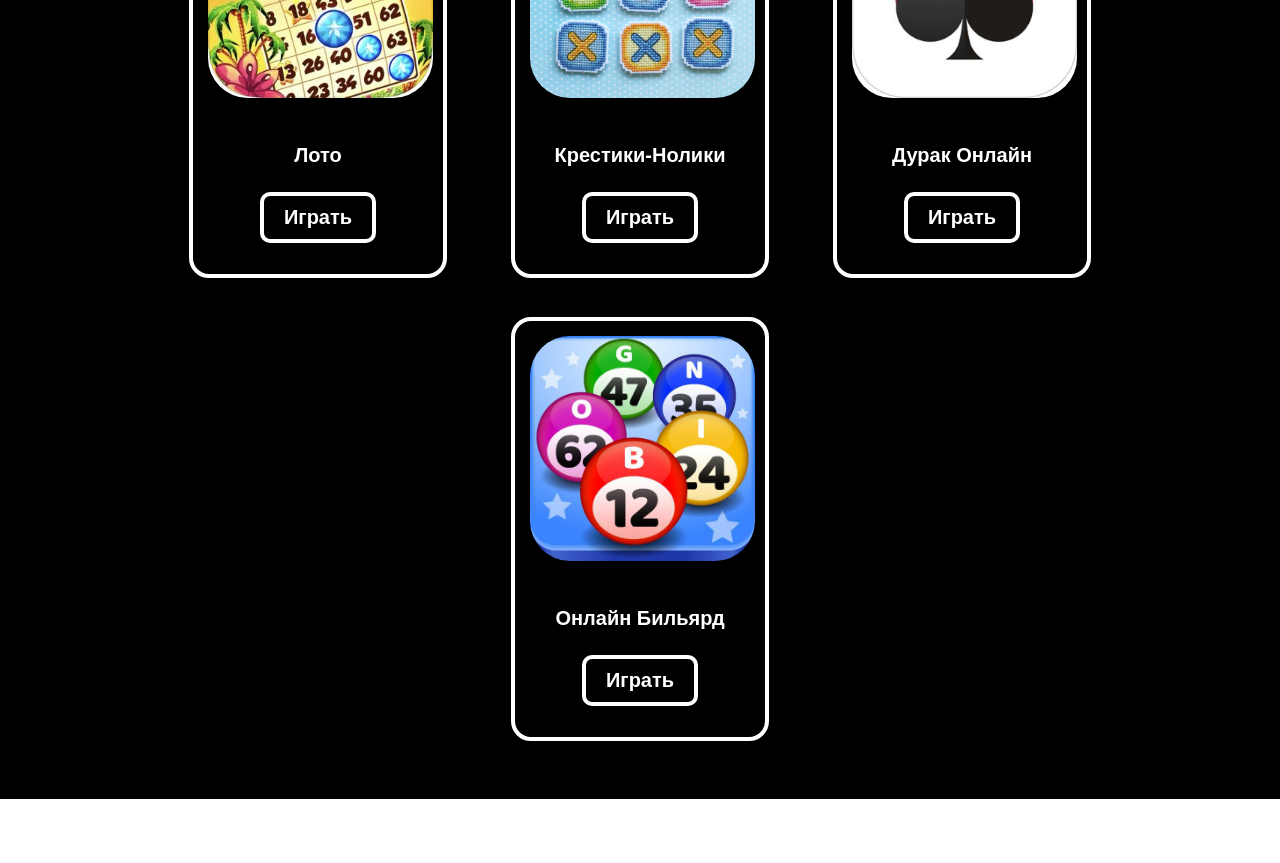
<file: ovz_library.html>
<!DOCTYPE html>
<html lang="ru">
<head>
    <meta charset="UTF-8">
    <title>Games by kiraaamel</title>
    <meta name="viewport" content="width=device-width, initial-scale=1.0">
    <link rel="stylesheet" href="style_ovz_library.css">
</head>
<body>
    <div class="theme-switcher">
        <p class="back">
            <a href="library.html">Вернуться на главную</a>
        </p>
            <p class="style"> Стиль оформления:</p>
            <input type="radio" id="black-white" name="theme" checked>
            <label class="theme" for="black-white">Black & White</label>

            <input type="radio" id="white-black" name="theme">
            <label class="theme" for="white-black">White & Black</label>

            <input type="radio" id="white-blue" name="theme">
            <label class="theme" for="white-blue">White & Blue</label>
        <div class="theme-content">
            <div class="content">
                <div class="header">
                    <div class="cont">
                        <div class="head">
                            <nav class="header_menu">
                                <ul>
                                    <li><a href="ovz_about_us.html">О нас</a></li>
                                    <li><a href="ovz_index.html">Регистрация</a></li>
                                    <li><a href="ovz_library.html">Библиотека игр</a></li>
                                </ul>
                            </nav>
                            <div class="header_logo">
                                <p>"GAMES BY KIRAAAMEL"</p>
                            </div>
                            <div class="header_right">
                                <div class="mobile">
                                    <span>Связь: </span>
                                    <a class="contact" href="https://vk.com/kiraaamel">VK</a>
                                </div>
                                <div class="header_phone">
                                    <a href="tel:8(980)6557762"><span>8 (980) 655-77-62</span></a>
                                </div>
                            </div>
                        </div>
                    </div>
                </div>
                <div class="cards-container">
                    <div class="cardd">
                        <img src="iconn.png" alt="5inrow" class="card_image">
                        <div class="card_content">
                            <h4>Five in Row</h4>
                            <button class="cardbutton">
                                <a class="to5inrowgame" href="ovz_five_in_row.html" style="text-decoration: none; color: inherit;">
                                Играть
                                </a>
                            </button>
                        </div>
                    </div>
                    <div class="cardd">
                        <img src="angela.jpg" alt="angela" class="card_image">
                        <div class="card_content">
                            <h4>Angela</h4>
                            <button class="cardbutton">Играть</button>
                        </div>
                    </div>
                    <div class="cardd">
                        <img src="temple_run_2.jpg" alt="templerun" class="card_image">
                        <div class="card_content">
                            <h4>Temple Run 2</h4>
                            <button class="cardbutton">Играть</button>
                        </div>
                    </div>
                    <div class="cardd">
                        <img src="hair_princess_salon.jpg" alt="salon" class="card_image">
                        <div class="card_content">
                            <h4>Hair Princess Salon</h4>
                            <button class="cardbutton">Играть</button>
                        </div>
                    </div>
                    <div class="cardd">
                        <img src="спаси_королеву.jpg" alt="королева" class="card_image">
                        <div class="card_content">
                            <h4>Save The Queen</h4>
                            <button class="cardbutton">Играть</button>
                        </div>
                    </div>
                    <div class="cardd">
                        <img src="тетрис.jpg" alt="тетрис" class="card_image">
                        <div class="card_content">
                            <h4>Тетрис</h4>
                            <button class="cardbutton">Играть</button>
                        </div>
                    </div>
                    <div class="cardd">
                        <img src="лото_бинго.jpg" alt="лото" class="card_image">
                        <div class="card_content">
                            <h4>Лото</h4>
                            <button class="cardbutton">Играть</button>
                        </div>
                    </div>
                    <div class="cardd">
                        <img src="крестики.jpg" alt="крестики" class="card_image">
                        <div class="card_content">
                            <h4>Крестики-Нолики</h4>
                            <button class="cardbutton">Играть</button>
                        </div>
                    </div>
                    <div class="cardd">
                    <img src="дурак.jpg" alt="дурак" class="card_image">
                    <div class="card_content">
                        <h4>Дурак Онлайн</h4>
                        <button class="cardbutton">Играть</button>
                    </div>
                    </div>
                    <div class="cardd">
                    <img src="онлайн-бильярд.jpg" alt="бильярд" class="card_image">
                    <div class="card_content">
                        <h4>Онлайн Бильярд</h4>
                        <button class="cardbutton">Играть</button>
                    </div>
                    </div>
                </div>
            </div>

            <footer>
                <p>Хорошего дня ♡</p>
            </footer>
        </div>
    </div> 
</body> 
</html>
</file>
<file: style.css>
html, body {
    margin: 0;
    padding: 0;
    box-sizing: border-box;
}
html {
    scroll-behavior: smooth;
}
body {
    background-color: #FFF0F5;
    height: fit-content;
}
header {
    font-family:  "Alegreya", serif ;
}
.header_menu {
    font-weight: 700;
    display: flex;
}
.header_menu ul {
    height: 60px;
    display: flex;
    list-style: none;
    padding: 0;
    margin: 0;
}
.header_menu ul li {
    margin-right: 30px;
    display: flex;
    align-items: center;
    position: relative;
}
.header_menu ul li a {
    display: inline-block;
    line-height: 60px;
    position: relative;
    color:#db7093;
    font-size: 1.5vw;
    text-decoration: none;
}
.header_menu ul li a:hover {
    color: #f77456;
}
.header_menu ul li a:visited {
    color: #f39b88;
}
.header_menu ul li a:active {
    color:rgb(149, 63, 152);
    transition: color 0.3s ease;
}
.cont {
    width: 90%;
    margin-left: auto;
    margin-right: auto;
    padding: 0 20px;
}
.head {
    display: flex;
    align-items: center;
    justify-content: space-between;
    position: relative;
}
.header_logo {
    position: absolute;
    left: 50%;
    transform: translateX(-50%);
    line-height: 100px;
}
.header_right {
    margin-left: auto;
    display: flex;
    align-items: center;
    justify-items: right;
    height: 100%;
    gap: 4vw;
}
h1 {
    color: #81314c;
    font-family: 'Times New Roman', Times, serif;
    font-size: 45px; 
    font-weight: 500;
 }
.contact {
    margin-left: 10px;
    text-decoration: none;
    color:#2c0435;
}
.mobile {
    display: flex;
    font-weight: 700;
    color:#81314c;
    width: 6vw;
    font-size: 1.4vw;
}
.header_phone {
    line-height: 0;
    color:rgb(91, 38, 92);
    font-size: 1.5vw;
}
.header_phone a {
    display: inline-block;
    font-weight: 700;
    line-height: 44px;
    text-decoration: none;
    color: rgb(91, 38, 92);
    transition: color .3s ease;
    font-size: 1.5vw;
}
::-webkit-scrollbar {
    width: 10px;
}
::-webkit-scrollbar-thumb {
    background-color: #f19ad8;
    border-radius: 10px;
}
::-webkit-scrollbar-track {
    background-color: #f9eef6;
}
.firstpart {
    display: grid;
    grid-template-columns: 50px auto; 
    grid-gap: 20px;
}
.glasses {
    grid-column: 1;
    position: relative;
    display: inline-block; 
    background-color: white;
    transition: width 0.3s ease; 
    width: 50px; 
    height: 50px; 
    padding: 5px; 
    border-radius: 10px; 
    z-index: 100;
}
.glasses a {
    display: flex;
    align-items: center;
    text-decoration: none;
    color: black;
    height: 100%; 
}
.glasses img {
    width: 50px; 
    height: auto;
    transition: transform 0.3s ease; 
}
.glasses span {
    font-weight: 700;
    opacity: 0; 
    margin-left: 10px;
    font-size: 18px;
    transition: opacity 0.3s ease; 
}
.glasses:hover {
    width: fit-content; 
}
.glasses:hover span {
    opacity: 1;
}
.text {
    grid-column: 2;
    color: #FFF0F5;
    text-shadow: 
        2px 2px 0 #db7093,
       -2px 2px 0 #db7093, 
        2px -2px 0 #db7093,
       -2px -2px 0 #db7093;
    text-align: center;
    background-position: 50% 100%;
    background-size: 50% 50%;
    background-repeat: no-repeat;
    background-image: radial-gradient(ellipse at bottom, #e48772, transparent);
    -webkit-background-clip: text;
    background-clip: text;
    font-size: 3vw;
    font-family: "Source Sans Pro", sans-serif;
    animation: 
    big 3s ease-in-out forwards 0.2s,
    glow 2.5s linear infinite 2s;  
}
  @keyframes big {
    80% {
      letter-spacing: 4px;
    }
    100% {
      background-size: 250% 250%;
    }
}
  @keyframes glow {
    40% {
      text-shadow: 0 0 20px #e48772;
    }
}
.container {
    display: grid;
    grid-template-columns: 1fr 1fr; 
    height: fit-content;
    grid-gap: 5px;
    padding: 5vw;
    background-color: white;
    position: absolute;
    left: 10vw;
    right: 10vw;
    bottom: 50vw;
    top: 14vw;
}
.photoreg {
    grid-column: 1;
    width: auto;
    height: auto;
    margin-top: 2.1vw;
}
form {
    grid-column: 2;
    align-self: center;
    justify-self: center;
    width: 100%;
}
fieldset {
    border: 3px solid #FFBCAD;
    padding: 1vw;
}
legend {
    font-family: "Alegreya", serif;
    color: rgb(91, 38, 92);
    font-size: 1.5vw; 
    text-align: center;
}
label {
    display: block;
    margin: 1vw 0 0.5vw;
    font-size: 1.5vw;
    font-style: italic;
    font-family: 'Times New Roman', Times, serif;
    color: #663E59;
    font-weight: bolder;
}
input {
    width: 90%;
    padding: 1vw;
    border: 2px solid #FF9BAA;
    border-radius: 1vw;
    box-shadow: 1vw 1vw 2vw rgba(222, 76, 138, 0.26);
    font-size: 1vw;
}
input::placeholder {
    color: #78163F;
    font-size: 1em;
    font-family: 'Times New Roman', Times, serif;
}
input:focus::placeholder {
    color: #2c0435;
}
input[required] {
    border: 3px solid #E4717A;
}
footer {
    text-align: center;
    background-color: #db7093;
    color: #DBC3DB;
    padding: 3px;
    position: fixed;
    bottom: 0;
    width: 100%;
    font-size: larger;
    height: 5%;
}
.day {
    margin-bottom: 10px;
    margin-top: 10px;
}
.reg{
    display: inline-block;
    font: 300 1.3em 'Open Sans';
    text-decoration: none; 
    color: #f39b88;
    background-color: transparent;
    border: 2px solid #f39b88;
    border-radius: 100px;
    padding: 0.4em 2em;
    margin: 20px;
    background-size: 200% 100%; 
    background-image: linear-gradient(to right, transparent 50%, #f39b88 50%);
    transition: 
        background-position 0.3s cubic-bezier(0.19, 1, 0.22, 1) 0.1s, 
        color 0.5s ease 0s, 
        background-color 0.5s ease;
}
.regknopka{
    text-decoration: none;
    color: #f39b88;
}
.regknopka:hover {
    color: rgba(255, 255, 255, 1)
}
.reg:hover{
    color:rgba(255, 255, 255, 1);
    background-color:#f39b88;
    background-position: -100% 100%;
}
.required {
    margin-top: 0;
    color: red;
    font-weight: 700;
}
@media (max-width: 1400px) and (min-width:768px) {
    .container {
        grid-template-columns: 1fr;
        height: fit-content;
        padding: 3vw;
        left: 26vw;
        right: 24.5vw;
        top: 20vw;
    }
    label {
        font-size: 20px;
    }

    legend {
        font-size: 25px;
    }

    input::placeholder {
        font-size: 15px;
    }

    .photoreg {
        grid-column: 1;
        justify-self: center;
        margin-top: 0;
        width: 43vw;
        height: auto;
    }

    form {
        grid-column: 1;
        justify-self: center;
        width: 100%;
    }

    .header_logo {
        left: 45%;
    }

    h1 {
        font-size: 28px;
    }

    .mobile {
        width: 6vw;
    }

    .header_menu ul li a {
        font-size: 18px;
    }

    .header_menu ul {
        flex-direction: column;
        align-items: flex-start; 
        gap: 15px;
    }
    .header_menu ul li {
        height: 15px;
        margin-right: 0;

    }
    .header_right {
        flex-direction: column;
        margin-right: 60px;
        gap: 10px;
        margin-top: 20px;
    }
    .header_phone {
        font-size: 20px;
    }
    header {
        height: 105px;
    }
    .two {
        width: 75%;
    }
    h2 {
        
        font-size: 30px;
    }
    p {
        font-size: 16px;
    }
    span {
        font-size: 20px;
    }
    .contact {
        font-size: 20px;
    }
    .reg{
        font-size: 1.2em;
        padding: 0.4em 0.7em;
        border-radius: 50px;
    }
}

@media (max-width: 768px) and (min-width:450px) {
    .container {
        grid-template-columns: 1fr;
        height: fit-content;
        padding: 3vw;
        left: 20vw;
        right: 24vw;
        margin-top: 15vw;
    }

    label {
        font-size: 16px;
    }

    legend {
        font-size: 20px;
    }

    input::placeholder {
        font-size: 14px;
    }

    .photoreg {
        justify-self: center;
        margin-top: 0;
        width: 50vw;
    }

    form {
        grid-column: 1;
        justify-self: left;
        width: 100%;
    }

    .header_logo {
        left: 45%;
    }
    .glasses {
        height: auto;
        margin-top: 140px;
        padding: 2px;
    }
    h1 {
        font-size: 16px;
    }
    .mobile {
        width: 6vw;
    }
    .header_menu ul li a {
        font-size: 16px;
    }
    .header_menu ul {
        flex-direction: column;
    }
    .header_menu ul li {
        height: 40px;
        margin-right: 0;
    }
    .header_right {
        flex-direction: column;
        margin-right: 40px;
        gap: 10px;
        margin-top: 20px;
    }
    .header_phone {
        font-size: 18px;
    }
    header {
        height: 105px;
    }
    span {
        font-size: 16px;
    }
    .contact {
        font-size: 16px;
    }

    .reg{
        font-size: 0.7em;
        padding: 0.4em 0.7em;
        border-radius: 50px;
        margin-bottom: 100px;
    }

    .day {
        font-size: 16px;
    }

}
@media (max-width: 450px) {
    .container {
        grid-template-columns: 1fr;
        margin-top: 120px;
        height: fit-content;
        padding: 3vw;
        left: 20vw;
        right: 24vw;
    }
    .text {
        margin-top: 50px;
        text-align: left;
    }
    input::placeholder {
        font-size: 12px;
    }
    label {
        font-size: 16px;
    }

    legend {
        font-size: 20px;
    }
    .photoreg {
        margin-top: 0;
        width: 50vw;
    }

    form {
        grid-column: 1;
        width: 100%;
    }
    .glasses {
        height: auto;
        margin-top: 70px;
        padding: 2px;
    }
    h1 {
        font-size: 14px;
    }
    .mobile {
        width: 6vw;
    }
    .header_menu ul li a {
        font-size: 12px;
    }
    .header_menu ul {
        flex-direction: column;
    }
    .header_menu ul li {
        height: 30px;
        margin-right: 0;
    }
    .header_right {
        flex-direction: column;
        margin-right: 10px;
        gap: 5px;
        margin-top: 30px;
    }
    .header_phone {
        font-size: 14px;
    }
    header {
        height: 105px;
    }
    span {
        font-size: 14px;
    }
    .contact {
        font-size: 14px;
    }
    .day {
        font-size: 18px;
    }
    .reg{
        font-size: 0.7em;
        padding: 0.4em 0.7em;
        border-radius: 50px;
        margin-bottom: 100px;
    }
}
</file>
<file: style_about_us.css>
html, body {
    margin: 0;
    padding: 0;
    box-sizing: border-box;
}
  
html {
    scroll-behavior: smooth;
}
  
body {
    background-color: #FFF0F5;
    height: 60vw;
}

header {
    background-color: #FFF0F5;
    font-size: 25px;
    position: relative;
    z-index: 999;
    top: 0;
    font-family:  "Alegreya", serif ;
    margin-bottom: 3vw;
}

.header_menu {
    font-weight: 700;
    display: flex;
}

.header_menu ul {
    height: 60px;
    display: flex;
    list-style: none;
    padding: 0;
    margin: 0;
}

.header_menu ul li {
    margin-right: 30px;
    height: 100%;
    display: flex;
    align-items: center;
    position: relative;
}

.header_menu ul li a {
    display: inline-block;
    line-height: 60px;
    position: relative;
    color:#db7093;
    font-size: 1.5vw;
    text-decoration: none;
}

.header_menu ul li a:hover {
    color: #f77456;
}

.header_menu ul li a:visited {
    color: #f39b88;
}
  
.header_menu ul li a:active {
    color:rgb(149, 63, 152);
    transition: color 0.3s ease;
}

.cont {
    width: 90%;
    margin-left: auto;
    margin-right: auto;
    padding: 0 20px;
}

.head {
    display: flex;
    align-items: center;
    justify-content: space-between;
    height: 65px;
    position: relative;
}

.header_logo {
    position: absolute;
    left: 50%;
    transform: translateX(-50%);
    line-height: 200px;
}

.header_right {
    margin-left: auto;
    display: flex;
    align-items: center;
    height: 100%;
    gap: 4vw;
}

h1 {
    color: #81314c;
    font-family: 'Times New Roman', Times, serif;
    font-size: 45px; 
    font-weight: 500;
}

.contact {
    margin-left: 10px;
    text-decoration: none;
    color:#2c0435;
}

.mobile {
    display: flex;
    font-weight: 700;
    color:#81314c;
    width: 3vw;
    font-size: 1.4vw;
}

.header_phone {
    line-height: 0;
    color:rgb(91, 38, 92);
    font-size: 1.5vw;
}

.header_phone a {
    display: inline-block;
    font-weight: 700;
    line-height: 44px;
    text-decoration: none;
    color: rgb(91, 38, 92);
    transition: color .3s ease;
    font-size: 1.5vw;
}

::-webkit-scrollbar {
    width: 10px;
}
   
::-webkit-scrollbar-thumb {
    background-color: #f19ad8;
    border-radius: 10px;
}
   
::-webkit-scrollbar-track {
    background-color: #f9eef6;
}

.glasses {
    grid-column: 1;
    position: relative;
    display: inline-block; 
    background-color: white;
    transition: width 0.3s ease; 
    width: 50px; 
    height: 50px; 
    padding: 5px; 
    border-radius: 10px; 
}

.glasses a {
    display: flex;
    align-items: center;
    text-decoration: none;
    color: black;
    height: 100%; 
}

.glasses img {
    width: 50px; 
    height: auto;
    transition: transform 0.3s ease; 
}

.glasses span {
    font-weight: 700;
    opacity: 0; 
    margin-left: 10px;
    font-size: 18px;
    transition: opacity 0.3s ease; 
}

.glasses:hover {
    width: fit-content; 
}

.glasses:hover span {
    opacity: 1;
}

.container {
    display: grid;
    grid-template-columns: 1fr 1fr; 
    grid-template-rows: auto auto auto;
    grid-gap: 20px;
    padding: 3vw;
    background-color: white;
    margin-left: 10vw;
    margin-right: 10vw;
}

.logo2 {
    grid-column: 1;
    grid-row: 1;
    width: 24vw;
    height: auto;
    margin: 0vw 5vw 0vw 5vw;
}

.hi2 {
    grid-row: 1;
    grid-column: 2;
    margin-left: 2vw;
    width: 30vw;
    height: auto;
    padding: 10px;
    border: 5px solid transparent;
    border-radius: 20px;
    background-image: linear-gradient(to right, #f39b88, #db7093);
    background-origin: border-box;
    background-clip: padding-box, border-box;
}

.info1 {
    grid-row: 2;
    grid-column: 1;
    text-align: center;
    font-family:  "Alegreya", serif ;
    font-size: 1.5vw;
    color: #f77456;
    font-weight: 500;
}

.info2, .info3 {
    text-indent: 40px;
    text-align: justify; 
    font-size: 1vw;
    font-family: 'Times New Roman', Times, serif;
    color: #81314c;
    font-weight: 250;
}

.tg {
    width: 3vw;
    height: auto;
}

.buttons {
    grid-row: 3;
    grid-column: 1;
    display: flex;
    align-items: center;
    justify-content: center;
    width: 100%;
    height: auto;
}

button {
    margin-left: 4vw;
    border-radius: 50px;
    padding: .3em 1.2em;
    margin: 20px;
    background-color: transparent;
    border: 2px solid #f39b88;
    background-size: 200% 100%; 
    background-image: linear-gradient(to right, transparent 50%, #f39b88 50%);
    transition: 
        background-position 0.3s cubic-bezier(0.19, 1, 0.22, 1) 0.1s, 
        color 0.5s ease 0s, 
        background-color 0.5s ease;
  }
  
  button {
    text-decoration: none;
    color: #f39b88;
  }

  button:hover {
    color: rgba(255, 255, 255, 1)
  }

  button:hover{
    color:rgba(255, 255, 255, 1);
    background-color:#f39b88;
    background-position: -100% 100%;
  }

@media (max-width: 1400px) and (min-width: 768px) {
    .header_logo {
        left: 45%;
    }

    h1 {
        font-size: 28px;
    }
 
    .mobile {
        width: 6vw;
    }

    .header_menu ul li a {
        font-size: 18px;
    }

    .header_menu ul {
        flex-direction: column;
        align-items: flex-start; 
    }
    .header_menu ul li {
        height: 30px;
        margin-right: 0;

    }
    .header_right {
        margin-top: 15px;
        flex-direction: column;
        margin-right: 60px;
        gap: 10px
    }
    .header_phone {
        font-size: 20px;
    }
    header {
        height: 105px;
    }
    span {
        font-size: 20px;
    }
    .contact {
        font-size: 20px;
    }

    .info1 {
        font-size: 25px;
    }

    .info2 {
        font-size: 18px;
    }

    .info3 {
        font-size: 18px;
    }
    .container {
        display: flex;
        flex-direction: column;
    }
    .hi2 {
        margin-left: 230px;
    }
}

@media (max-width: 768px) and (min-width: 450px){
    .header_logo {
        left: 45%;
    }
    .glasses {
        height: auto;
        padding: 2px;
    }
    h1 {
        font-size: 16px;
    }
    .mobile {
        width: 6vw;
    }
    .header_menu ul li a {
        font-size: 16px;
    }
    .header_menu ul {
        flex-direction: column;
    }
    .header_menu ul li {
        height: 25px;
        margin-right: 0;
    }
    .header_right {
        flex-direction: column;
        margin-right: 40px;
        gap: 10px;
    }
    .header_phone {
        font-size: 18px;
    }
    header {
        height: 105px;
    }
    span {
        font-size: 16px;
    }
    .contact {
        font-size: 16px;
    }

    .info1 {
        font-size: 18px;
    }

    .info2 {
        font-size: 14px;
    }

    .info3 {
        font-size: 14px;
    }
    .container {
        display: flex;
        flex-direction: column;
    }
    .hi2 {
        margin-left: 85px;
    }
}
@media (max-width: 450px) {
    .glasses {
        height: auto;
        padding: 2px;
    }
    h1 {
        font-size: 14px;
    }
    .mobile {
        width: 6vw;
    }
    .header_menu ul li a {
        font-size: 12px;
    }
    .header_menu ul {
        flex-direction: column;
    }
    .header_menu ul li {
        height: 30px;
        margin-right: 0;
    }
    .header_right {
        flex-direction: column;
        margin-right: 10px;
        gap: 5px;
        margin-top: 30px;
    }
    .header_phone {
        font-size: 14px;
    }
    header {
        height: 105px;
    }
    span {
        font-size: 14px;
    }
    .contact {
        font-size: 14px;
    }
    .info1 {
        font-size: 18px;
    }
    .info2 {
        font-size: 14px;
    }
    .info3 {
        font-size: 14px;
    }
    .container {
        display: flex;
        flex-direction: column;
    }
    .hi2 {
        margin-left: 85px;
    }
}
</file>
<file: cssforbibl.css>
html, body {
    margin: 0;
    padding: 0;
    box-sizing: border-box;
}
  
html {
    scroll-behavior: smooth;
}
  
body {
    background-color: #FFF0F5;
}

header {
    background-color: #FFF0F5;
    font-size: 25px;
    position: relative;
    z-index: 999;
    top: 0;
    font-family:  "Alegreya", serif ;
}

.header_menu {
    font-weight: 700;
    display: flex;
}

.header_menu ul {
    height: 60px;
    display: flex;
    list-style: none;
    padding: 0;
    margin: 0;
}

.header_menu ul li {
    margin-right: 30px;
    height: 100%;
    display: flex;
    align-items: center;
    position: relative;
}

.header_menu ul li a {
    display: inline-block;
    line-height: 60px;
    position: relative;
    color:#db7093;
    font-size: 1.5vw;
    text-decoration: none;
}

.header_menu ul li a:hover {
    color: #f77456;
}

.header_menu ul li a:visited {
    color: #f39b88;
}
  
.header_menu ul li a:active {
    color:rgb(149, 63, 152);
    transition: color 0.3s ease;
}

.cont {
    width: 90%;
    margin-left: auto;
    margin-right: auto;
    padding: 0 20px;
}

.hh {
    display: flex;
    align-items: center;
    justify-content: space-between;
    height: 75px;
    position: relative;
}

.header_logo {
    position: absolute;
    left: 50%;
    transform: translateX(-50%);
    line-height: 100;
}

.header_right {
    margin-left: auto;
    display: flex;
    align-items: center;
    height: 100%;
    gap: 4vw;
}

.logo {
    width: 20vw; 
    height: auto;
}

.contact {
    margin-left: 10px;
}

.mobile {
    display: flex;
    align-items: right;
    font-weight: 700;
    color:#81314c;
    width: 3vw;
    font-size: 1.4vw;
}

.header_phone {
    line-height: 0;
    color:rgb(91, 38, 92);
    font-size: 1.5vw;
}

.header_phone a {
    display: inline-block;
    font-weight: 700;
    line-height: 44px;
    text-decoration: none;
    color: rgb(91, 38, 92);
    transition: color .3s ease;
    font-size: 1.5vw;
}

::-webkit-scrollbar {
    width: 10px;
}
   
::-webkit-scrollbar-thumb {
    background-color: #f19ad8;
    border-radius: 10px;
}
   
::-webkit-scrollbar-track {
    background-color: #f9eef6;
}

.glasses {
    grid-column: 1;
    position: relative;
    display: inline-block; 
    background-color: white;
    transition: width 0.3s ease; 
    width: 50px; 
    height: 50px; 
    padding: 5px; 
    border-radius: 10px; 
}

.glasses a {
    display: flex;
    align-items: center;
    text-decoration: none;
    color: black;
    height: 100%; 
}

.glasses img {
    width: 50px; 
    height: auto;
    transition: transform 0.3s ease; 
}

.glasses span {
    font-weight: 700;
    opacity: 0; 
    margin-left: 10px;
    font-size: 18px;
    transition: opacity 0.3s ease; 
}

.glasses:hover {
    width: fit-content; 
}

.glasses:hover span {
    opacity: 1;
}

.cards-container {
    display: flex;
    flex-wrap: wrap; 
    justify-content: center;
    padding: 20px;
}

.cardd {
    margin-left: 2.5vw;
    margin-right: 2.5vw;
    margin-bottom: 3vw;
    width: 250px; 
    border-radius: 20px;
    overflow: hidden; 
    border: 5px solid #DD6D76FF;
    background-color: white;
    box-shadow: 0 4px 8px #db7093; 
    transition: transform 0.3s ease, box-shadow 0.3s ease;
}

.cardd:hover {
    transform: scale(1.05); 
    box-shadow: 0 8px 16px #db7093;
}

.card_image {
    margin: 15px;
    width: 90%; 
    border-radius: 40px;
    object-fit: contain; /* Картинка сохраняет пропорции, обрезается по краям */
}

.card_content {
    padding: 16px;
    text-align: center;
}

.card_content h4 {
    font-size: 20px;
    margin: 10px 0;
    font-weight: bold;
    color: #81314c;
}

.cardbutton {
    display: inline-block;
    font: 300 1.3em 'Open Sans';
    text-decoration: none; 
    color: #f39b88;
    background-color: transparent;
    border: 2px solid #81314c;
    border-radius: 100px;
    padding: .3em 1.2em;
    background-size: 200% 100%; 
    background-image: linear-gradient(to right, transparent 50%, #81314c 50%);
    transition: background-position .3s cubic-bezier(0.19, 1, 0.22, 1) .1s, color .5s ease 0s, background-color .5s ease;
  }
  
  .cardbutton{
    text-decoration: none;
    color: #81314c;
  }

  .cardbutton:hover {
    color: rgba(255, 255, 255, 1)
  }

  .cardbutton:hover{
    color:rgba(255, 255, 255, 1);
    background-color:#81314c;
    background-position: -100% 100%;
  }

footer {
    text-align: center;
    background-color: #db7093;
    color: #DBC3DB;
    padding: 3px;
    position: fixed;
    bottom: 0;
    width: 100%;
    font-size: larger;
    height: 5%;
}
  
.day {
    margin-bottom: 10px;
    margin-top: 10px;
}

@media (max-width: 1300px) {
    .header_logo {
        left: 45%;
    }
    
    .logo {
        width: 30vw;
        height: auto;
    }
 
    .mobile {
        width: 4vw;
    }

    .header_menu ul li a {
        font-size: 1.5vw;
    }

    .header_menu ul {
        flex-direction: column;
        align-items: flex-start; 
    }
    .header_menu ul li {
        height: 15px;
        margin-right: 0;
        margin-bottom: 20px; 
        top: 10px;
    }

    .header_phone {
        font-size: 1.5vw;
    }

    header {
        height: 105px;
    }
}

@media (max-width: 768px) {
    .header_logo {
        left: 45%;
    }
    
    .logo {
        width: 30vw;
        height: auto;
    }
 
    .mobile {
        width: 2vw;
    }

    .header_menu ul li a {
        font-size: 1.5vw;
    }

    .header_menu ul {
        flex-direction: column;
        align-items: flex-start; 
    }
    .header_menu ul li {
        height: 15px;
        margin-right: 0;
        margin-bottom: 20px; 
        top: 10px;
    }

    .header_phone {
        font-size: 1.5vw;
    }

    header {
        height: 105px;
    }
}
</file>
<file: style_five_in_row.css>
html, body {
    margin: 0;
    padding: 0;
    box-sizing: border-box;
}
header {
    background-color: #FFF0F5;
    font-size: 25px;
    display: flex;
    justify-content: space-between;
    align-items: center;
    padding: 10px 20px;
    position: fixed;
    z-index: 999;
    top: 0;
    font-family:  "Alegreya", serif ;
    width: 100%;
}

.header_menu {
    font-weight: 700;
    display: flex;
}

.header_menu ul {
    height: 60px;
    display: flex;
    gap: 15px;
    list-style: none;
    padding: 0;
    margin: 0;
}

.header_menu ul li {
    margin-right: 30px;
    height: 100%;
    display: flex;
    align-items: center;
    position: relative;
}

.header_menu ul li a {
    display: inline-block;
    line-height: 60px;
    position: relative;
    color:#db7093;
    font-size: 1.5vw;
    text-decoration: none;
}

.header_menu ul li a:hover {
    color: #f77456;
}

.header_menu ul li a:visited {
    color: #f39b88;
}
  
.header_menu ul li a:active {
    color:rgb(149, 63, 152);
    transition: color 0.3s ease;
}

.cont {
    width: 100%;
    margin-left: 10px;
    margin-right: 10px;
    padding: 0 20px;
}

.head {
    display: flex;
    align-items: center;
    justify-content: space-between;
    height: 75px;
    position: relative;
}

.header_logo {
    position: absolute;
    left: 50%;
    transform: translateX(-50%);
    line-height: 100px;
}

.header_right {
    margin-left: auto;
    display: flex;
    align-items: center;
    height: 100%;
    gap: 4vw;
}

h1 {
    color: #81314c;
    font-family: 'Times New Roman', Times, serif;
    font-size: 45px; 
    font-weight: 500;
}

.contact {
    margin-left: 10px;
    text-decoration: none;
    color:#2c0435;
}

.mobile {
    display: flex;
    align-items: center;
    font-weight: 700;
    color:#81314c;
    width: 3vw;
    font-size: 1.4vw;
}

.header_phone {
    line-height: 0;
    color:rgb(91, 38, 92);
    font-size: 1.5vw;
}

.header_phone a {
    display: inline-block;
    font-weight: 700;
    line-height: 44px;
    text-decoration: none;
    color: rgb(91, 38, 92);
    transition: color .3s ease;
    font-size: 1.5vw;
}

::-webkit-scrollbar {
    width: 10px;
}
   
::-webkit-scrollbar-thumb {
    background-color: #f19ad8;
    border-radius: 10px;
}
   
::-webkit-scrollbar-track {
    background-color: #f9eef6;
}

body {
    font-family:  "Alegreya", serif ;
    color: #db7093;
    background-image: url('фон2.jpg'); 
    background-size: cover;
}

.glasses {
    margin-top: 125px;
    background-color: white;
    transition: width 0.3s ease; 
    width: 50px; 
    height: 50px; 
    padding: 5px; 
    border-radius: 10px; 
}

.glasses a {
    display: flex;
    align-items: center;
    text-decoration: none;
    color: black;
    height: 100%; 
}

.glasses img {
    width: 50px; 
    height: auto;
    transition: transform 0.3s ease; 
}

.glasses span {
    font-weight: 700;
    opacity: 0; 
    margin-left: 10px;
    font-size: 18px;
    transition: opacity 0.3s ease; 
}

.glasses:hover {
    width: fit-content; 
}

.glasses:hover span {
    opacity: 1;
}

.container {
    display: grid;
    grid-template-columns: 1fr 600px;
    align-items: center;
    justify-items:center;
    margin-top: 50px;
    margin-left: 5vw;
    margin-right: 5vw;
    margin-bottom: 50px;
    gap: 20px;
}

h2 {
    text-align: center;
    margin-bottom: 20px;
    font-size: 2vw;
}

.game-board {
    grid-column: 1;
    display: grid;
    grid-template-columns: repeat(15, 2.5vw);
    grid-template-rows: repeat(15, 2.5vw);
    gap: 2px;
}

.cell {
    width: 100%;
    height: 100%;
    background-color: #fff;
    border: 2px solid #f39b88;
    cursor: pointer;
}
.cell:hover {
    background-color: #db7093;
}
.two {
    width: 80%; 
    max-width: 600px; 
    grid-column: 2;
    display: flex;
    flex-direction: column ;
}
.controls {
    margin-top: 20px;
}

input {
    grid-column: 2;
    display: flex;
    flex-direction: column;
    height: 1.4vw;
    padding: 1vw;
    margin-bottom: 2vw;
    border: 2px solid #FF9BAA;
    border-radius: 1vw;
    box-shadow: 1vw 1vw 2vw rgba(222, 76, 138, 0.26);
    font-size: 1vw;
}

input::placeholder {
    color: #78163F;
    font-size: 18px;
    font-family: 'Times New Roman', Times, serif;
}

input:focus::placeholder {
    color: #2c0435;
}

button {
    grid-column: 2;
    display: inline-block;
    font: 300 1.3em 'Open Sans';
    text-decoration: none; 
    color: #f39b88;
    background-color: transparent;
    border: 2px solid #f39b88;
    border-radius: 100px;
    padding: .3em 1.2em;
    margin: 20px;
    background-size: 200% 100%; 
    background-image: linear-gradient(to right, transparent 50%, #f39b88 50%);
    transition: 
        background-position 0.3s cubic-bezier(0.19, 1, 0.22, 1) 0.1s, 
        color 0.5s ease 0s, 
        background-color 0.5s ease;
  }
  
  button {
    text-decoration: none;
    color: #f39b88;
  }

  button:hover {
    color: rgba(255, 255, 255, 1)
  }

  button:hover{
    color:rgba(255, 255, 255, 1);
    background-color:#f39b88;
    background-position: -100% 100%;
  }
p {
    font-size: 25px;
    text-align: justify;
    padding-left: 10px;
    padding-right: 10px;
}
.pravila {
    background-color: rgba(255, 255, 255, 0.658);
    border: 3px solid lightpink;
    display: flex;
    flex-direction: column;
    justify-content: center;
    align-items: center;
    margin-left: 50px;
    margin-right: 50px;
    margin-bottom: 20px;
}
.button-container {
    grid-column: 2;
    display: flex;
    flex-direction: column;
    gap: 10px;
    width: 220px;
  }
iframe {
    border: none;
    margin-bottom: 20px;
    width: 60%;
    height: 405px;
}
  @media (max-width: 1400px) and (min-width:768px) {
    .header_logo {
        left: 45%;
    }

    h1 {
        font-size: 28px;
    }
 
    .mobile {
        width: 6vw;
    }

    .header_menu ul li a {
        font-size: 18px;
    }

    .header_menu ul {
        flex-direction: column;
        align-items: flex-start; 
    }
    .header_menu ul li {
        height: 15px;
        margin-right: 0;

    }
    .header_right {
        flex-direction: column;
        margin-right: 60px;
        gap: 10px
    }
    .header_phone {
        font-size: 20px;
    }
    header {
        height: 105px;
    }
    .container {
        grid-template-columns: 1fr 1fr; 
    }
    .two {
        width: 75%;
    }
    h2 {
       
       font-size: 30px;
    }
    p {
        font-size: 16px;
    }
    span {
        font-size: 20px;
    }
    .contact {
        font-size: 20px;
    }
}

@media (max-width: 768px) and (min-width: 450px){
    .header_logo {
        left: 45%;
    }
    .glasses {
        height: auto;
        margin-top: 140px;
        padding: 2px;
    }
    h1 {
        font-size: 16px;
    }
    .mobile {
        width: 6vw;
    }
    .header_menu ul li a {
        font-size: 16px;
    }
    .header_menu ul {
        flex-direction: column;
    }
    .header_menu ul li {
        height: 15px;
        margin-right: 0;
    }
    .header_right {
        flex-direction: column;
        margin-right: 40px;
        gap: 10px;
    }
    .header_phone {
        font-size: 18px;
    }
    header {
        height: 105px;
    }
    span {
        font-size: 16px;
    }
    .contact {
        font-size: 16px;
    }
    .container {
        grid-template-columns: 1fr 1fr;
        gap: 30px;
    }
    .two {
        width: 80%;
    }
    button {
        font-size: 13px;
    }
    input::placeholder {
        font-size: 12px;
    }
    h2 {
        font-size: 20px;
    }
    p {
        font-size: 14px;
    }
}
@media (max-width: 450px) {
    .game-board {
        grid-template-columns: repeat(15, 4vw);
        grid-template-rows: repeat(15, 4vw);
    }
    .container {
        grid-template-columns: 1fr;
    }
    .glasses {
        height: auto;
        padding: 2px;
    }
    h1 {
        font-size: 14px;
    }
    .mobile {
        width: 6vw;
    }
    .header_menu ul li a {
        font-size: 12px;
    }
    .header_menu ul {
        flex-direction: column;
    }
    .header_menu ul li {
        height: 13px;
        margin-right: 0;
    }
    .header_right {
        flex-direction: column;
        margin-right: 10px;
        gap: 5px;
        margin-top: 30px;
    }
    .header_phone {
        font-size: 14px;
    }
    header {
        height: 105px;
    }
    span {
        font-size: 14px;
    }
    .contact {
        font-size: 14px;
    }
    h2 {
        font-size: 20px;
    }
    p {
        font-size: 14px;
    }
    .two {
        grid-column: 1;
        width: 80%;
    }
    button {
        font-size: 13px;
    }
    input::placeholder {
        font-size: 12px;
    }
}
</file>
<file: forglasses.css>
body {
    font-size: 18px;
    font-weight: 300;
    font-family: Arial, Helvetica, sans-serif;
    margin: 0;
    height: 67vw;
}

.back {
    width:20%;
    border-radius: 15px;
    font-size: 1.5vw;
    text-align: center;
    color: black;
    border: 3px solid black;
    text-decoration: none;
}

input[type="radio"] {
    display: none;
}

label {
    cursor: pointer;
    padding: 10px 20px;
    margin: 15px;
    margin-bottom: 25px;
    border: 4px solid black;
    border-radius: 10px;
    transition: background-color 0.3s, color 0.3s, border-color 0.3s;
    display: inline-block;
    text-align: center;
    background-color: #ffffff;
    color: #000;
}

.style {
    font-size: 20px;
    font-weight: 700;
    margin-bottom: 0;
}

input[type="radio"]:checked + label {
    background-color: #000;
    color: #fff;
    border: 4px solid rgb(255, 132, 0);
}

input#black-white:checked ~ .theme-content {
    background-color: #000;
    color: #fff;
}

input#white-black:checked ~ .theme-content {
    background-color: #fff;
    color: #000;
}

input#white-blue:checked ~ .theme-content {
    background-color: #1e5790;
    color: #fff;
}

/*black and white*/

input#black-white:checked ~ .theme-content .header {
    background-color: #000;
}

input#black-white:checked ~ .theme-content .header .header_menu ul li a {
    color: #fff;
}

input#black-white:checked ~ .theme-content .header .header_menu ul li a:hover {
    color: rgb(172, 169, 169);
    text-decoration: underline;
}

input#black-white:checked ~ .theme-content .header .header_phone a {
    color: #fff;
}

/*white & black */
input#white-black:checked ~ .theme-content .header {
    background-color: #fff;
}

input#white-black:checked ~ .theme-content .header .header_menu ul li a {
    color: #000;
}

input#white-black:checked ~ .theme-content .header .header_menu ul li a:hover {
    color: #5c5b5b;
    text-decoration: underline;
}

input#white-black:checked ~ .theme-content .header .header_phone a {
    color: #000;
}

/* white & blue */
input#white-blue:checked ~ .theme-content .header {
    background-color: #1e5790;
}

input#white-blue:checked ~ .theme-content .header .header_menu ul li a {
    color: #fff;
}

input#white-blue:checked ~ .theme-content .header .header_menu ul li a:hover {
    color: #d03232;
    text-decoration: underline;
}

input#white-blue:checked ~ .theme-content .header .header_phone a {
    color: #fff;
}

.header_menu {
    font-weight: 700;
    display: flex;
    flex-wrap: wrap;
    justify-content: center;  
}

.header_menu ul {
    list-style: none;
    display: flex;
    gap: 20px; 
}

.header_menu ul li a {
    display: inline-block;
    line-height: 1.5;
    padding: 15px 30px;
    background-color: #ccc;
    color: #000;
    font-size: 1.8rem;
    text-decoration: wavy;
    border-radius: 5px;
    transition: background-color 0.3s, color 0.3s, border-color 0.3s;
}



/* cтили для кнопок */
input#black-white:checked ~ .theme-content .header .header_menu ul li a {
    background-color: #000;
    border: 4px solid white;
    color: #fff;
}

input#white-black:checked ~ .theme-content .header .header_menu ul li a {
    background-color: #fff;
    border: 4px solid black;
    color: #000;
}

input#white-blue:checked ~ .theme-content .header .header_menu ul li a {
    background-color: #1e5790;
    border: 4px solid white;
    color: #fff;
}

.header_logo {
    position: absolute;
    left: 35%;
    font-size: 2.5vw;
    font-weight: 500;
    line-height: 100%;
}

.header_right {
    margin-left: auto;
    display: flex;
    align-items: right;
    gap: 15px;
    font-size: 1.8rem;
}

.mobile {
    margin-left: 1vw;
}

.contact {
    margin-left: 1vw;
}

.header_phone {
    font-size: 1.8rem;
}

.header_phone a {
    font-weight: bold;
    transition: color 0.3s;
}

fieldset {
    margin-top: 3vw;
}

legend {
    font-size: 1.8vw; 
    text-align: left;
    font-weight: bold;
}

label input {
    padding: 10px;
    margin: 5px 0;
    border-radius: 5px;
    border: 4px solid #5a5252;
    width: 80%;
}

.label {
    width: 90%;
    font-size: 1.5vw;
}

input::placeholder {
    color: black;
    font-size: 1.5vw;
}

input:focus::placeholder {
    color: #2c0435;
}

input[required] {
    border: 3px solid red;
}

input#white-black:checked ~ .theme-content button {
    color: #000;
    border: 4px solid black;
    background-color: white;
    padding: 10px 20px;
    margin: 15px;
    border-radius: 10px;
    text-align: center;
    font-weight: 700;
    font-size: 1.5vw;
}

input#black-white:checked ~ .theme-content button {
    color: #fff;
    border: 4px solid white;
    background-color: black;
    padding: 10px 20px;
    margin: 15px;
    border-radius: 10px;
    text-align: center;
    font-weight: 700;
    font-size: 1.5vw;
}

input#white-blue:checked ~ .theme-content button {
    color: #fff;
    border: 4px solid white;
    background-color: #1e5790;
    padding: 10px 20px;
    margin: 15px;
    border-radius: 10px;
    text-align: center;
    font-weight: 700;
    font-size: 1.5vw;
}

footer {
    text-align: center;
    background-color: #000000;
    color: #DBC3DB;
    padding: 3px;
    position: fixed;
    bottom: 0;
    width: 100%;
    font-size: 1.5vw;
    height: 8%;
    border: 4px solid white;
}

input#white-black:checked ~ .theme-content footer {
    color: #000000;
    border: 4px solid black;
    background-color: white;
}

input#white-blue:checked ~ .theme-content footer {
    color: #ffffff;
    border: 4px solid rgb(255, 255, 255);
    background-color: #1e5790;
}

@media (max-width: 1300px) and (min-width:768px) {
    body {
        height: 1260px;
    }

    .back {
        width: 25%;
        font-size: 2vw;
    }
    
    .header_logo {
        font-size: 2.2vw;
        left: 30%;
    }
    
    .header_menu ul li a {
        font-size: 1.5rem;
    }
    
    .header_right {
        font-size: 1.6rem;
        margin-top: 8vw;
    }
    
    .label {
        font-size: 2vw;
    }
    
    legend {
        font-size: 3vw;
    }

    .header_phone a {
        font-size: 1.6rem;
    }
    
    .header_logo {
        font-size: 3vw;
        left: 40%;
    }

    input::placeholder {
        font-size: 2vw;
    }

    footer {
        font-size: 2.5vw;
    }
}

@media (max-width: 768px) {
    body {
        height: 1280px;
    }
    
    .back {
        width: 50%;
        font-size: 4vw;
    }
    
    .header_logo {
        font-size: 4vw;
        left: 25%;
    }
    
    .header_menu ul {
        flex-direction: column;
        align-items: center;
    }
    
    .header_menu ul li a {
        font-size: 1.3rem;
        padding: 10px 15px;
    }
    
    .header_right {
        font-size: 1.4rem;
        display: block;
        text-align: center;
        margin-top: 100px;
    }
    
    .header_phone a {
        font-size: 1.4rem;
    }

    label {
        font-size: 1.5rem;
        padding: 8px 15px;
        margin: 10px;
    }
    
    .header_phone {
        font-size: 1.4rem;
    }

    legend {
        font-size: 4vw;
    }

    input::placeholder {
        font-size: 3vw;
    }

    footer {
        font-size: 2.5vw;
    }
}
</file>
<file: glassesforbibl.css>
body {
    font-size: 18px;
    font-weight: 300;
    font-family: Arial, Helvetica, sans-serif;
    margin: 0;
}

.cards-container {
    display: flex;
    flex-wrap: wrap; 
    justify-content: center;
    padding: 20px;
    margin-top: 50px;
    margin-bottom: 5vw;
}

.cardd {
    margin-left: 2.5vw;
    margin-right: 2.5vw;
    margin-bottom: 3vw;
    width: 250px; 
    border-radius: 20px;
    overflow: hidden; 
    box-shadow: 0 4px 8px #db7093; 
    transition: transform 0.3s ease, box-shadow 0.3s ease;
}

.cardd:hover {
    transform: scale(1.05); 
    box-shadow: 0 8px 16px #db7093;
}

.card_image {
    margin: 15px;
    width: 90%; 
    border-radius: 40px;
    object-fit: contain;
}

.card_content {
    padding: 16px;
    text-align: center;
}

.card_content h4 {
    font-size: 20px;
    margin: 10px 0;
    font-weight: bold;
}
  
.back {
    width:20%;
    border-radius: 15px;
    font-size: 1.5vw;
    text-align: center;
    color: black;
    border: 3px solid black;
    text-decoration: none;
}

input[type="radio"] {
    display: none;
}

label {
    cursor: pointer;
    padding: 10px 20px;
    margin: 15px;
    margin-bottom: 25px;
    border: 4px solid black;
    border-radius: 10px;
    transition: background-color 0.3s, color 0.3s, border-color 0.3s;
    display: inline-block;
    text-align: center;
    background-color: #ffffff;
    color: #000;
}

input[type="radio"]:checked + label {
    background-color: #000;
    color: #fff;
    border: 4px solid rgb(255, 132, 0);
}

input#black-white:checked ~ .theme-content {
    background-color: #000;
    color: #fff;
}

input#white-black:checked ~ .theme-content {
    background-color: #fff;
    color: #000;
}

input#white-blue:checked ~ .theme-content {
    background-color: #1e5790;
    color: #fff;
}

/*black and white*/

input#black-white:checked ~ .theme-content .header {
    background-color: #000;
}

input#black-white:checked ~ .theme-content .header .header_menu ul li a {
    color: #fff;
}

input#black-white:checked ~ .theme-content .header .header_menu ul li a:hover {
    color: rgb(172, 169, 169);
    text-decoration: underline;
}

input#black-white:checked ~ .theme-content .header .header_phone a {
    color: #fff;
}

/*white & black */
input#white-black:checked ~ .theme-content .header {
    background-color: #fff;
}

input#white-black:checked ~ .theme-content .header .header_menu ul li a {
    color: #000;
}

input#white-black:checked ~ .theme-content .header .header_menu ul li a:hover {
    color: #5c5b5b;
    text-decoration: underline;
}

input#white-black:checked ~ .theme-content .header .header_phone a {
    color: #000;
}

/* white & blue */
input#white-blue:checked ~ .theme-content .header {
    background-color: #1e5790;
}

input#white-blue:checked ~ .theme-content .header .header_menu ul li a {
    color: #fff;
}

input#white-blue:checked ~ .theme-content .header .header_menu ul li a:hover {
    color: #d03232;
    text-decoration: underline;
}

input#white-blue:checked ~ .theme-content .header .header_phone a {
    color: #fff;
}

.header_menu {
    font-weight: 700;
    display: flex;
    flex-wrap: wrap;
    justify-content: center;  
}

.header_menu ul {
    list-style: none;
    display: flex;
    gap: 20px; 
}

.header_menu ul li a {
    display: inline-block;
    line-height: 1.5;
    padding: 15px 30px;
    background-color: #ccc;
    color: #000;
    font-size: 1.8rem;
    text-decoration: wavy;
    border-radius: 5px;
    transition: background-color 0.3s, color 0.3s, border-color 0.3s;
}

/* cтили для кнопок */
input#black-white:checked ~ .theme-content .header .header_menu ul li a {
    background-color: #000;
    border: 4px solid white;
    color: #fff;
}

input#white-black:checked ~ .theme-content .header .header_menu ul li a {
    background-color: #fff;
    border: 4px solid black;
    color: #000;
}

input#white-blue:checked ~ .theme-content .header .header_menu ul li a {
    background-color: #1e5790;
    border: 4px solid white;
    color: #fff;
}

.header_logo {
    position: absolute;
    left: 35%;
    font-size: 2.5vw;
    font-weight: 500;
    line-height: 100%;
}

.header_right {
    margin-left: auto;
    display: flex;
    align-items: right;
    gap: 15px;
    font-size: 1.8rem;
}

.mobile {
    margin-left: 1vw;
}

.contact {
    margin-left: 1vw;
}

.header_phone {
    font-size: 1.8rem;
}

.header_phone a {
    font-weight: bold;
    transition: color 0.3s;
}

input#white-black:checked ~ .theme-content button {
    color: #000;
    border: 4px solid black;
    background-color: white;
    padding: 10px 20px;
    margin: 15px;
    border-radius: 10px;
    text-align: center;
    font-weight: 700;
    font-size: 1.5vw;
}

input#black-white:checked ~ .theme-content button {
    color: #fff;
    border: 4px solid white;
    background-color: black;
    padding: 10px 20px;
    margin: 15px;
    border-radius: 10px;
    text-align: center;
    font-weight: 700;
    font-size: 1.5vw;
}

input#white-blue:checked ~ .theme-content button {
    color: #fff;
    border: 4px solid white;
    background-color: #1e5790;
    padding: 10px 20px;
    margin: 15px;
    border-radius: 10px;
    text-align: center;
    font-weight: 700;
    font-size: 1.5vw;
}

input#white-black:checked ~ .theme-content .cardd {
    color: #000;
    border: 4px solid black;
    background-color: white;
}

input#black-white:checked ~ .theme-content .cardd {
    color: #fff;
    border: 4px solid white;
    background-color: black;
}

input#white-blue:checked ~ .theme-content .cardd {
    color: #fff;
    border: 4px solid white;
    background-color: #1e5790;
}

input#white-blue:checked ~ .theme-content .card_content h4 {
    color: #fff;
}

input#black-white:checked ~ .theme-content .card_content h4 {
    color: #fff;
}

input#white-black:checked ~ .theme-content .card_content h4 {
    color: #000;
}

footer {
    text-align: center;
    background-color: #000000;
    color: #DBC3DB;
    padding: 3px;
    position: fixed;
    bottom: 0;
    width: 100%;
    font-size: 1.5vw;
    height: 8%;
    border: 4px solid white;
}

input#white-black:checked ~ .theme-content footer {
    color: #000000;
    border: 4px solid black;
    background-color: white;
}

input#white-blue:checked ~ .theme-content footer {
    color: #ffffff;
    border: 4px solid rgb(255, 255, 255);
    background-color: #1e5790;
}

@media (max-width: 1300px) and (min-width:768px) {
    .cards-container {
        margin-bottom: 5vw;
    }

    .back {
        width: 25%;
        font-size: 2vw;
    }
    
    .header_menu ul li a {
        font-size: 1.5rem;
    }
    
    .header_right {
        font-size: 1.6rem;
        margin-top: 8vw;
    }
    
    .header_phone a {
        font-size: 1.6rem;
    }
    
    .header_logo {
        font-size: 3vw;
        left: 40%;
    }

    footer {
        font-size: 2.5vw;
    }
}

@media (max-width: 768px) {
    .cards-container {
        margin-bottom: 10vw;
    }
    
    .back {
        width: 50%;
        font-size: 4vw;
    }
    
    .header_logo {
        font-size: 4vw;
        left: 25%;
    }
    
    .header_menu ul {
        flex-direction: column;
        align-items: center;
    }
    
    .header_menu ul li a {
        font-size: 1.3rem;
        padding: 10px 15px;
    }
    
    .header_right {
        font-size: 1.4rem;
        display: block;
        text-align: center;
        margin-top: 100px;
    }
    
    .header_phone a {
        font-size: 1.4rem;
    }

    label {
        font-size: 1.5rem;
        padding: 8px 15px;
        margin: 10px;
    }
    
    .header_phone {
        font-size: 1.4rem;
    }

    input::placeholder {
        font-size: 3vw;
    }

    footer {
        font-size: 2.5vw;
    }
}
</file>
<file: style_library.css>
html, body {
    margin: 0;
    padding: 0;
    box-sizing: border-box;
}
  
html {
    scroll-behavior: smooth;
}
  
body {
    background-color: #FFF0F5;
}

header {
    background-color: #FFF0F5;
    font-size: 25px;
    position: relative;
    z-index: 999;
    top: 0;
    font-family:  "Alegreya", serif ;
}

.header_menu {
    font-weight: 700;
    display: flex;
}

.header_menu ul {
    height: 60px;
    display: flex;
    list-style: none;
    padding: 0;
    margin: 0;
}

.header_menu ul li {
    margin-right: 30px;
    height: 100%;
    display: flex;
    align-items: center;
    position: relative;
}

.header_menu ul li a {
    display: inline-block;
    line-height: 60px;
    position: relative;
    color:#db7093;
    font-size: 1.5vw;
    text-decoration: none;
}

.header_menu ul li a:hover {
    color: #f77456;
}

.header_menu ul li a:visited {
    color: #f39b88;
}
  
.header_menu ul li a:active {
    color:rgb(149, 63, 152);
    transition: color 0.3s ease;
}

.cont {
    width: 90%;
    margin-left: auto;
    margin-right: auto;
    padding: 0 20px;
}

.head {
    display: flex;
    align-items: center;
    justify-content: space-between;
    height: 75px;
    position: relative;
}

.header_logo {
    position: absolute;
    left: 50%;
    transform: translateX(-50%);
    line-height: 200px;
}

.header_right {
    margin-left: auto;
    display: flex;
    align-items: center;
    height: 100%;
    gap: 4vw;
}

h1 {
    color: #81314c;
    font-family: 'Times New Roman', Times, serif;
    font-size: 45px; 
    font-weight: 500;
 }

.contact {
    margin-left: 10px;
    text-decoration: none;
    color:#2c0435;
}

.mobile {
    display: flex;
    font-weight: 700;
    color:#81314c;
    width: 3vw;
    font-size: 1.4vw;
}

.header_phone {
    line-height: 0;
    color:rgb(91, 38, 92);
    font-size: 1.5vw;
}

.header_phone a {
    display: inline-block;
    font-weight: 700;
    line-height: 44px;
    text-decoration: none;
    color: rgb(91, 38, 92);
    transition: color .3s ease;
    font-size: 1.5vw;
}

::-webkit-scrollbar {
    width: 10px;
}
   
::-webkit-scrollbar-thumb {
    background-color: #f19ad8;
    border-radius: 10px;
}
   
::-webkit-scrollbar-track {
    background-color: #f9eef6;
}

.glasses {
    grid-column: 1;
    position: relative;
    display: inline-block; 
    background-color: white;
    transition: width 0.3s ease; 
    width: 50px; 
    height: 50px; 
    padding: 5px; 
    border-radius: 10px; 
}

.glasses a {
    display: flex;
    align-items: center;
    text-decoration: none;
    color: black;
    height: 100%; 
}

.glasses img {
    width: 50px; 
    height: auto;
    transition: transform 0.3s ease; 
}

.glasses span {
    font-weight: 700;
    opacity: 0; 
    margin-left: 10px;
    font-size: 18px;
    transition: opacity 0.3s ease; 
}

.glasses:hover {
    width: fit-content; 
}

.glasses:hover span {
    opacity: 1;
}

.cards-container {
    display: flex;
    flex-wrap: wrap; 
    justify-content: center;
    padding: 20px;
}

.cardd {
    margin-left: 2.5vw;
    margin-right: 2.5vw;
    margin-bottom: 3vw;
    width: 250px; 
    border-radius: 20px;
    overflow: hidden; 
    border: 5px solid #DD6D76FF;
    background-color: white;
    box-shadow: 0 4px 8px #db7093; 
    transition: transform 0.3s ease, box-shadow 0.3s ease;
}

.cardd:hover {
    transform: scale(1.05); 
    box-shadow: 0 8px 16px #db7093;
}

.card_image {
    margin: 15px;
    width: 90%; 
    border-radius: 40px;
    object-fit: contain;
}

.card_content {
    padding: 16px;
    text-align: center;
}

.card_content h4 {
    font-size: 20px;
    margin: 10px 0;
    font-weight: bold;
    color: #81314c;
}

.cardbutton {
    display: inline-block;
    font: 300 1.3em 'Open Sans';
    text-decoration: none; 
    color: #81314c;
    background-color: transparent;
    border: 2px solid #81314c;
    border-radius: 100px;
    padding: 0.3em 1.2em;
    background-size: 200% 100%; 
    background-image: linear-gradient(to right, transparent 50%, #81314c 50%);
    transition: 
        background-position 0.3s cubic-bezier(0.19, 1, 0.22, 1) 0.1s,
        color 0.5s ease 0s,
        background-color 0.5s ease;
}

.cardbutton:hover {
    color: rgba(255, 255, 255, 1)
}
.cardbutton:hover{
    color:rgba(255, 255, 255, 1);
    background-color:#81314c;
    background-position: -100% 100%;
}

footer {
    text-align: center;
    background-color: #db7093;
    color: #DBC3DB;
    padding: 3px;
    position: fixed;
    bottom: 0;
    width: 100%;
    font-size: larger;
    height: 5%;
}
.day {
    margin-bottom: 10px;
    margin-top: 10px;
}
@media (max-width: 1400px) and (min-width:768px) {
    .header_logo {
        left: 45%;
    }

    h1 {
        font-size: 28px;
    }
 
    .mobile {
        width: 6vw;
    }

    .header_menu ul li a {
        font-size: 18px;
    }

    .header_menu ul {
        flex-direction: column;
        align-items: flex-start; 
    }
    .header_menu ul li {
        height: 30px;
        margin-right: 0;

    }
    .header_right {
        margin-top: 15px;
        flex-direction: column;
        margin-right: 60px;
        gap: 10px
    }
    .header_phone {
        font-size: 20px;
    }
    header {
        height: 105px;
    }
    span {
        font-size: 20px;
    }
    .contact {
        font-size: 20px;
    }
    .cards-container {
        margin-bottom: 40px;
    }
}

@media (max-width: 768px) and (min-width:450px) {
    .header_logo {
        left: 45%;
    }
    .glasses {
        height: auto;
        padding: 2px;
    }
    h1 {
        font-size: 16px;
    }
    .mobile {
        width: 6vw;
    }
    .header_menu ul li a {
        font-size: 16px;
    }
    .header_menu ul {
        flex-direction: column;
    }
    .header_menu ul li {
        height: 25px;
        margin-right: 0;
    }
    .header_right {
        flex-direction: column;
        margin-right: 40px;
        gap: 10px;
    }
    .header_phone {
        font-size: 18px;
    }
    header {
        height: 105px;
    }
    span {
        font-size: 16px;
    }
    .contact {
        font-size: 16px;
    }
    .cards-container {
        margin-bottom: 40px;
    }
}
@media (max-width: 450px) {
    h1 {
        font-size: 14px;
    }
    .mobile {
        width: 6vw;
    }
    .header_menu ul li a {
        font-size: 12px;
    }
    .header_menu ul {
        flex-direction: column;
    }
    .header_menu ul li {
        height: 30px;
        margin-right: 0;
    }
    .header_right {
        flex-direction: column;
        margin-right: 10px;
        gap: 5px;
        margin-top: 30px;
    }
    .header_phone {
        font-size: 14px;
    }
    header {
        height: 105px;
    }
    span {
        font-size: 14px;
    }
    .contact {
        font-size: 14px;
    }
    .day {
        font-size: 18px;
    }
}
</file>
<file: mygame.css>
* {
    box-sizing: border-box;
}
header {
    background-color: #FFF0F5;
    font-size: 25px;
    display: flex;
    justify-content: space-between;
    align-items: center;
    padding: 10px 20px;
    position: fixed;
    z-index: 999;
    top: 0;
    font-family:  "Alegreya", serif ;
    width: 100%;
}

.header_menu {
    font-weight: 700;
    display: flex;
}

.header_menu ul {
    height: 60px;
    display: flex;
    gap: 20px;
    list-style: none;
    padding: 0;
    margin: 0;
}

.header_menu ul li {
    margin-right: 30px;
    height: 100%;
    display: flex;
    align-items: center;
    position: relative;
}

.header_menu ul li a {
    display: inline-block;
    line-height: 60px;
    position: relative;
    color:#db7093;
    font-size: 1.5vw;
    text-decoration: none;
}

.header_menu ul li a:hover {
    color: #f77456;
}

.header_menu ul li a:visited {
    color: #f39b88;
}
  
.header_menu ul li a:active {
    color:rgb(149, 63, 152);
    transition: color 0.3s ease;
}

.cont {
    width: 90%;
    margin-left: auto;
    margin-right: auto;
    padding: 0 20px;
}

.hh {
    display: flex;
    align-items: center;
    justify-content: space-between;
    height: 75px;
    position: relative;
}

.header_logo {
    position: absolute;
    left: 50%;
    transform: translateX(-50%);
    line-height: 100;
}

.header_right {
    margin-left: auto;
    display: flex;
    align-items: center;
    height: 100%;
    gap: 4vw;
}

.logo {
    width: 20vw; 
    height: auto;
}

.contact {
    margin-left: 10px;
}

.mobile {
    display: flex;
    align-items: center;
    font-weight: 700;
    color:#81314c;
    width: 3vw;
    font-size: 1.4vw;
}

.header_phone {
    line-height: 0;
    color:rgb(91, 38, 92);
    font-size: 1.5vw;
}

.header_phone a {
    display: inline-block;
    font-weight: 700;
    line-height: 44px;
    text-decoration: none;
    color: rgb(91, 38, 92);
    transition: color .3s ease;
    font-size: 1.5vw;
}

::-webkit-scrollbar {
    width: 10px;
}
   
::-webkit-scrollbar-thumb {
    background-color: #f19ad8;
    border-radius: 10px;
}
   
::-webkit-scrollbar-track {
    background-color: #f9eef6;
}

body {
    font-family:  "Alegreya", serif ;
    display: grid;
    grid-template-rows: auto auto;
    justify-content: center;
    align-items: center;
    color: #db7093;
    background-image: url('фон2.jpg'); 
    background-size: cover;
}

.container {
    grid-row: 1;
    display: flex;
    flex-direction: column;
    align-items: center;
    margin: 5px;
    text-align: center;
}

h1 {
    margin-top: 100px;
    margin-bottom: 20px;
    font-size: 2vw;
}

.game-board {
    display: grid;
    grid-template-columns: repeat(15, 2.5vw);
    grid-template-rows: repeat(15, 2.5vw);
    gap: 2px;
    margin-bottom: 20px;
}

.row {
    display: flex;
}

.cell {
    width: 100%;
    height: 100%;
    background-color: #fff;
    border: 2px solid #f39b88;
    cursor: pointer;
}

.cell:hover {
    background-color: #db7093;
}

.controls {
    margin-top: 20px;
}

input {
    width: 35%;
    height: 1.4vw;
    padding: 1vw;
    margin-bottom: 2vw;
    border: 2px solid #FF9BAA;
    border-radius: 1vw;
    box-shadow: 1vw 1vw 2vw rgba(222, 76, 138, 0.26);
    font-size: 1vw;
}

input::placeholder {
    color: #78163F;
    font-size: 1.2em;
    font-family: 'Times New Roman', Times, serif;
}

input:focus::placeholder {
    color: #2c0435;
}

button {
    display: inline-block;
    font: 300 1.3em 'Open Sans';
    text-decoration: none; 
    color: #f39b88;
    background-color: transparent;
    border: 2px solid #f39b88;
    border-radius: 100px;
    padding: .3em 1.2em;
    margin: 20px;
    background-size: 200% 100%; 
    background-image: linear-gradient(to right, transparent 50%, #f39b88 50%);
    transition: background-position .3s cubic-bezier(0.19, 1, 0.22, 1) .1s, color .5s ease 0s, background-color .5s ease;
  }
  
  button {
    text-decoration: none;
    color: #f39b88;
  }

  button:hover {
    color: rgba(255, 255, 255, 1)
  }

  button:hover{
    color:rgba(255, 255, 255, 1);
    background-color:#f39b88;
    background-position: -100% 100%;
  }

  .button-container {
    grid-row: 2;
    display: flex;
    flex-direction: column;
    align-items: center;
    gap: 10px;
  }
  @media (max-width: 1300px) and (min-width:768px) {
    .header_logo {
        left: 45%;
    }

    cardbutton {
        font-size: 14px;
        padding: 2px;
    }

    .logo {
        width: 30vw;
        height: auto;
    }
 
    .mobile {
        width: 6vw;
    }

    .header_menu ul li a {
        font-size: 1.5vw;
    }

    .header_menu ul {
        flex-direction: column;
        align-items: flex-start; 
    }
    .header_menu ul li {
        height: 15px;
        margin-right: 0;
        top: 3px;
    }

    .header_phone {
        font-size: 1.5vw;
    }

    header {
        height: 105px;
    }

    input, button {
        font-size: 15px;
        padding: 2px 2px;
        height: auto;
    }

    h1 {
        font-size: 25px;
    }
}

@media (max-width: 768px) {
    .header_logo {
        left: 45%;
    }

    .logo {
        width: 30vw;
        height: auto;
    }
 
    .mobile {
        width: 6vw;
    }

    .header_menu ul li a {
        font-size: 1.5vw;
    }

    .header_menu ul {
        flex-direction: column;
        align-items: flex-start; 
    }
    .header_menu ul li {
        height: 15px;
        margin-right: 0;
        top: 3px;
    }

    .header_phone {
        font-size: 1.5vw;
    }

    header {
        height: 105px;
    }

    input {
        width: 60%;
        height: auto;
        font-size: 1.5vw;
    }
    
    button {
        font-size: 12px;
    }
    h1 {
        font-size: 20px;
    }

    .cardbutton {
        font-size: 14px;
        padding: 2px 2px;
    }
    .open-btn {
        width: 100px;
    }
}
.otk {
    display: none;
  }
  
  .open-btn {
    cursor: pointer;
    padding: 5px;
    background-color: #FFF0F5;
    color: #f77456;
    border: 2px solid #f77456;
    border-radius: 20px;
    font-size: 16px;
  }
  
  .okno {
    display: none;
    position: fixed;
    z-index: 1;
    left: 0;
    top: 0;
    width: 100%;
    height: 100%;
    overflow: auto;
  }
  
  .content_okno {
    background-color: #FFF0F5;
    margin: 15% auto;
    padding: 20px;
    border: 2px solid #db7093;
    width: 80%;
    position: relative;
  }
  
  .close-btn {
    position: absolute;
    top: 10px;
    right: 20px;
    font-size: 30px;
    font-weight: bold;
    cursor: pointer;
  }
  
  .otk:checked + .okno {
    display: flex;
  }
  
  .pravila {
    font-weight: 400;
    font-size: 1.5vw;
  }
</file>
<file: style_ovz_about_us.css>
body {
    font-size: 18px;
    font-weight: 300;
    font-family: Arial, Helvetica, sans-serif;
    margin: 0;
    height: 67vw;
}

.back {
    width:20%;
    border-radius: 15px;
    font-size: 1.5vw;
    text-align: center;
    color: black;
    border: 3px solid black;
    text-decoration: none;
}
a {
    text-decoration: none;
    color: rgb(255, 0, 0);
}
input[type="radio"] {
    display: none;
}

label {
    cursor: pointer;
    padding: 10px 20px;
    margin: 15px;
    margin-bottom: 25px;
    border: 4px solid black;
    border-radius: 10px;
    transition: background-color 0.3s, color 0.3s, border-color 0.3s;
    display: inline-block;
    text-align: center;
    background-color: #ffffff;
    color: #000;
}

.style {
    font-size: 20px;
    font-weight: 700;
    margin-bottom: 0;
}

input[type="radio"]:checked + label {
    background-color: #000;
    color: #fff;
    border: 4px solid rgb(255, 132, 0);
}

input#black-white:checked ~ .theme-content {
    background-color: #000;
    color: #fff;
}

input#white-black:checked ~ .theme-content {
    background-color: #fff;
    color: #000;
}

input#white-blue:checked ~ .theme-content {
    background-color: #1e5790;
    color: #fff;
}

/*black and white*/

input#black-white:checked ~ .theme-content .header {
    background-color: #000;
}

input#black-white:checked ~ .theme-content .header .header_menu ul li a {
    color: #fff;
}

input#black-white:checked ~ .theme-content .header .header_menu ul li a:hover {
    color: rgb(172, 169, 169);
    text-decoration: underline;
}

input#black-white:checked ~ .theme-content .header .header_phone a {
    color: #fff;
}

/*white & black */
input#white-black:checked ~ .theme-content .header {
    background-color: #fff;
}

input#white-black:checked ~ .theme-content .header .header_menu ul li a {
    color: #000;
}

input#white-black:checked ~ .theme-content .header .header_menu ul li a:hover {
    color: #5c5b5b;
    text-decoration: underline;
}

input#white-black:checked ~ .theme-content .header .header_phone a {
    color: #000;
}

/* white & blue */
input#white-blue:checked ~ .theme-content .header {
    background-color: #1e5790;
}

input#white-blue:checked ~ .theme-content .header .header_menu ul li a {
    color: #fff;
}

input#white-blue:checked ~ .theme-content .header .header_menu ul li a:hover {
    color: #d03232;
    text-decoration: underline;
}

input#white-blue:checked ~ .theme-content .header .header_phone a {
    color: #fff;
}

.header_menu {
    font-weight: 700;
    display: flex;
    flex-wrap: wrap;
    justify-content: center;  
}

.header_menu ul {
    list-style: none;
    display: flex;
    gap: 20px; 
}

.header_menu ul li a {
    display: inline-block;
    line-height: 1.5;
    padding: 15px 30px;
    background-color: #ccc;
    color: #000;
    font-size: 1.8rem;
    text-decoration: wavy;
    border-radius: 5px;
    transition: background-color 0.3s, color 0.3s, border-color 0.3s;
}



/* cтили для кнопок */
input#black-white:checked ~ .theme-content .header .header_menu ul li a {
    background-color: #000;
    border: 4px solid white;
    color: #fff;
}

input#white-black:checked ~ .theme-content .header .header_menu ul li a {
    background-color: #fff;
    border: 4px solid black;
    color: #000;
}

input#white-blue:checked ~ .theme-content .header .header_menu ul li a {
    background-color: #1e5790;
    border: 4px solid white;
    color: #fff;
}

.header_logo {
    position: absolute;
    left: 35%;
    font-size: 2.5vw;
    font-weight: 500;
    line-height: 100%;
}

.header_right {
    margin-left: auto;
    display: flex;
    gap: 15px;
    font-size: 1.8rem;
}

.mobile {
    margin-left: 1vw;
}

.contact {
    margin-left: 1vw;
}

.header_phone {
    font-size: 1.8rem;
}

.header_phone a {
    font-weight: bold;
    transition: color 0.3s;
}

input#white-black:checked ~ .theme-content button {
    color: #000;
    border: 4px solid black;
    background-color: white;
    padding: 10px 20px;
    margin: 15px;
    border-radius: 10px;
    text-align: center;
    font-weight: 700;
    font-size: 1.5vw;
}

input#black-white:checked ~ .theme-content button{
    background-color: white;
    padding: 10px 20px;
    margin: 15px;
    border-radius: 10px;
    text-align: center;
    font-weight: 700;
    font-size: 1.5vw;
}

input#white-blue:checked ~ .theme-content button{
    color: #fff;
    border: 4px solid white;
    background-color: #1e5790;
    padding: 10px 20px;
    margin: 15px;
    border-radius: 10px;
    text-align: center;
    font-weight: 700;
    font-size: 1.5vw;
}

.container {
    display: grid;
    grid-template-columns: 1fr 2fr; 
    grid-template-rows: auto auto auto;
    grid-gap: 20px;
    padding: 3vw;
    margin-left: 10vw;
    margin-right: 10vw;
}
input#black-white:checked ~ .theme-content .container {
    background-color: black;
}
input#black-white:checked ~ .theme-content .container .info1 {
    color: white;
}
input#black-white:checked ~ .theme-content .container .info2 {
    color: white;
}
input#black-white:checked ~ .theme-content .container .info3 {
    color: white;
}
input#white-black:checked ~ .theme-content .container {
    background-color: white;
}
input#white-black:checked ~ .theme-content .container .info1 {
    color: black;
}
input#white-black:checked ~ .theme-content .container .info2 {
    color: black;
}
input#white-black:checked ~ .theme-content .container .info3 {
    color: black;
}
input#white-blue:checked ~ .theme-content .container {
    background-color: #1e5790;
}
input#white-blue:checked ~ .theme-content .container .info1 {
    color: white;
}
input#white-blue:checked ~ .theme-content .container .info2 {
    color: white;
}
input#white-blue:checked ~ .theme-content .container .info3 {
    color: white;
}
.logo2 {
    grid-column: 1;
    grid-row: 1;
    width: 24vw;
    height: auto;
    margin: 0vw 5vw 0vw 5vw;
}

.hi2 {
    grid-row: 1;
    grid-column: 2;
    margin-left: 2vw;
    width: 30vw;
    height: auto;
    padding: 10px;
    border: 5px solid black;
    border-radius: 20px;
   
}

.info1 {
    grid-row: 2;
    grid-column: 1;
    text-align: center;
    font-family:  "Alegreya", serif ;
    font-size: 1.5vw;
    font-weight: 500;
}

.info2, .info3 {
    text-indent: 40px;
    text-align: justify; 
    font-size: 1vw;
    font-family: 'Times New Roman', Times, serif;
    font-weight: 250;
}

.tg {
    width: 3vw;
    height: auto;
}

.buttons {
    grid-row: 3;
    grid-column: 1;
    display: flex;
    align-items: center;
    justify-content: center;
    width: 100%;
    height: auto;
}

@media (max-width: 1300px) and (min-width:768px) {
    body {
        height: auto;
    }

    .header_logo {
        font-size: 2.2vw;
        left: 30%;
    }
    
    .header_menu ul li a {
        font-size: 1.5rem;
    }
    
    .header_right {
        font-size: 1.6rem;
        margin-top: 8vw;
    }
    .header_phone a {
        font-size: 1.6rem;
    }
    
    .header_logo {
        font-size: 3vw;
        left: 40%;
    }

    .back{
        width: 50%;
        font-size: 3vw;
    }

    .info1 {
        font-size: 18px;
    }

    .info2 {
        font-size: 16px;
    }

    .info3 {
        font-size: 16px;
    }

}

@media (max-width: 768px) and (min-width: 450px) {
    body {
        height: 1280px;
    }
    
    .back {
        width: 50%;
        font-size: 4vw;
    }
    
    .header_logo {
        font-size: 4vw;
        left: 25%;
    }
    
    .header_menu ul {
        flex-direction: column;
        align-items: center;
    }
    
    .header_menu ul li a {
        font-size: 1.3rem;
        padding: 10px 15px;
    }
    
    .header_right {
        font-size: 1.4rem;
        display: block;
        text-align: center;
        margin-top: 100px;
    }
    
    .header_phone a {
        font-size: 1.4rem;
    }
    
    .header_phone {
        font-size: 1.4rem;
    }
    .container {
        display: flex;
        flex-direction: column;
    }
    .info1 {
        font-size: 18px;
    }

    .info2 {
        font-size: 16px;
    }

    .info3 {
        font-size: 16px;
    }
    .hi2 {
        width: auto;
    }

}
@media (max-width: 450px) {
    .back {
        width: 50%;
        font-size: 25px;
    }
    
    .header_logo {
        font-size: 4vw;
        left: 25%;
    }
    
    .header_menu ul {
        flex-direction: column;
        align-items: center;
    }
    
    .header_menu ul li a {
        font-size: 1.3rem;
        padding: 10px 15px;
    }
    
    .header_right {
        font-size: 1.4rem;
        display: block;
        text-align: center;
        margin-top: 100px;
    }
    
    .header_phone a {
        font-size: 1.4rem;
    }
    
    .header_phone {
        font-size: 1.4rem;
    }
    .info1 {
        font-size: 23px;
    }
    .info2 {
        font-size: 18px;
    }
    .info3 {
        font-size: 18px;
    }
    .container {
        display: flex;
        flex-direction: column;
    }
    .hi2 {
        margin-left: 0px;
        width: auto;
    }
    .tg {
        width: 20px;
    }
}
</file>
<file: style_ovz_five_in_row.css>
body {
    font-size: 18px;
    font-weight: 300;
    font-family: Arial, Helvetica, sans-serif;
    margin: 0;
    height: 67vw;
}

.back {
    width:20%;
    border-radius: 15px;
    font-size: 1.5vw;
    text-align: center;
    color: black;
    border: 3px solid black;
    text-decoration: none;
}

a {
    text-decoration: none;
    color: rgb(255, 0, 0);
}

input[type="radio"] {
    display: none;
}

h2 {
    margin-top: 100px;
}

label {
    cursor: pointer;
    padding: 10px 20px;
    margin: 15px;
    margin-bottom: 25px;
    border: 4px solid black;
    border-radius: 10px;
    transition: background-color 0.3s, color 0.3s, border-color 0.3s;
    display: inline-block;
    text-align: center;
    background-color: #ffffff;
    color: #000;
}

.style {
    font-size: 20px;
    font-weight: 700;
    margin-bottom: 0;
}

input[type="radio"]:checked + label {
    background-color: #000;
    color: #fff;
    border: 4px solid rgb(255, 132, 0);
}

input#black-white:checked ~ .theme-content {
    background-color: #000;
    color: #fff;
}

input#white-black:checked ~ .theme-content {
    background-color: #fff;
    color: #000;
}

input#white-blue:checked ~ .theme-content {
    background-color: #1e5790;
    color: #fff;
}

/*black and white*/

input#black-white:checked ~ .theme-content .header {
    background-color: #000;
}

input#black-white:checked ~ .theme-content .header .header_menu ul li a {
    color: #fff;
}

input#black-white:checked ~ .theme-content .header .header_menu ul li a:hover {
    color: rgb(172, 169, 169);
    text-decoration: underline;
}

input#black-white:checked ~ .theme-content .header .header_phone a {
    color: #fff;
}

/*white & black */
input#white-black:checked ~ .theme-content .header {
    background-color: #fff;
}

input#white-black:checked ~ .theme-content .header .header_menu ul li a {
    color: #000;
}

input#white-black:checked ~ .theme-content .header .header_menu ul li a:hover {
    color: #5c5b5b;
    text-decoration: underline;
}

input#white-black:checked ~ .theme-content .header .header_phone a {
    color: #000;
}

/* white & blue */
input#white-blue:checked ~ .theme-content .header {
    background-color: #1e5790;
}

input#white-blue:checked ~ .theme-content .header .header_menu ul li a {
    color: #fff;
}

input#white-blue:checked ~ .theme-content .header .header_menu ul li a:hover {
    color: #d03232;
    text-decoration: underline;
}

input#white-blue:checked ~ .theme-content .header .header_phone a {
    color: #fff;
}

.header_menu {
    font-weight: 700;
    display: flex;
    flex-wrap: wrap;
    justify-content: center;  
}

.header_menu ul {
    list-style: none;
    display: flex;
    gap: 20px; 
}

.header_menu ul li a {
    display: inline-block;
    line-height: 1.5;
    padding: 15px 30px;
    background-color: #ccc;
    color: #000;
    font-size: 1.8rem;
    text-decoration: wavy;
    border-radius: 5px;
    transition: background-color 0.3s, color 0.3s, border-color 0.3s;
}



/* cтили для кнопок */
input#black-white:checked ~ .theme-content .header .header_menu ul li a {
    background-color: #000;
    border: 4px solid white;
    color: #fff;
}

input#white-black:checked ~ .theme-content .header .header_menu ul li a {
    background-color: #fff;
    border: 4px solid black;
    color: #000;
}

input#white-blue:checked ~ .theme-content .header .header_menu ul li a {
    background-color: #1e5790;
    border: 4px solid white;
    color: #fff;
}

.header_logo {
    position: absolute;
    left: 35%;
    font-size: 2.5vw;
    font-weight: 500;
    line-height: 100%;
}

.header_right {
    margin-left: auto;
    display: flex;
    gap: 15px;
    font-size: 1.8rem;
}

.mobile {
    margin-left: 1vw;
}

.contact {
    margin-left: 1vw;
}

.header_phone {
    font-size: 1.8rem;
}

.header_phone a {
    font-weight: bold;
    transition: color 0.3s;
}

input#white-black:checked ~ .theme-content button, .open-btn {
    color: #000;
    border: 4px solid black;
    background-color: white;
    padding: 10px 20px;
    margin: 15px;
    border-radius: 10px;
    text-align: center;
    font-weight: 700;
    font-size: 25px;
}

input#black-white:checked ~ .theme-content button{
    color: #fff;
    border: 4px solid white;
    background-color: black;
    padding: 10px 20px;
    margin: 15px;
    border-radius: 10px;
    text-align: center;
    font-weight: 700;
    font-size: 25px;
}

input#white-blue:checked ~ .theme-content button{
    color: #fff;
    border: 4px solid white;
    background-color: #1e5790;
    padding: 10px 20px;
    margin: 15px;
    border-radius: 10px;
    text-align: center;
    font-weight: 700;
    font-size: 25px;
}
input {
    padding: 10px;
    margin: 5px 0;
    border-radius: 5px;
    border: 4px solid #5a5252;
    width: 80%;
}

input::placeholder {
    color: black;
    font-size: 1.5vw;
}

input:focus::placeholder {
    color: #2c0435;
}
.pravila {
    font-weight: 400;
    margin-left: 20px;
    margin-right: 20px;
    font-size: 22px;
    text-align: center;
  }
.last {
    padding-bottom: 50px;
}
.container {
    grid-row: 1;
    display: flex;
    flex-direction: column;
    align-items: center;
    margin: 5px;
    text-align: center;
}

h1 {
    margin-top: 100px;
    margin-bottom: 20px;
    font-size: 2vw;
}

.game-board {
    display: grid;
    grid-template-columns: repeat(15, 35px);
    grid-template-rows: repeat(15, 35px);
    gap: 2px;
    margin-bottom: 20px;
}

.row {
    display: flex;
}

.cell {
    width: 100%;
    height: 100%;
    cursor: pointer;
}

.controls {
    margin-top: 20px;
}

input#black-white:checked ~ .theme-content .cell {
    background-color: black;
    border: 2px solid white;
}
input#black-white:checked ~ .theme-content .cell:hover {
    background-color: #484343;
}
input#white-black:checked ~ .theme-content .cell {
    background-color: white;
    border: 2px solid black;
}
input#white-black:checked ~ .theme-content .cell:hover {
    background-color: #484343;
}
input#white-blue:checked ~ .theme-content .cell {
    background-color: #1e5790;
    border: 2px solid white;
}
input#white-blue:checked ~ .theme-content .cell:hover {
    background-color: #6c9ac8;
}
iframe {
    border: none;
    margin-bottom: 20px;
    width: 60%;
    height: 405px;
}
@media (max-width: 1300px) and (min-width:768px) {
    body {
        height: auto;
    }

    .header_logo {
        font-size: 2.2vw;
        left: 30%;
    }
    
    .header_menu ul li a {
        font-size: 1.5rem;
    }
    
    .header_right {
        font-size: 1.6rem;
        margin-top: 8vw;
    }
    .header_phone a {
        font-size: 1.6rem;
    }
    
    .header_logo {
        font-size: 3vw;
        left: 40%;
    }

    input::placeholder {
        font-size: 2vw;
    }

    .back{
        width: 50%;
        font-size: 3vw;
    }

}

@media (max-width: 768px) and (min-width: 450px ) {
    body {
        height: 1280px;
    }
    .game-board {
        grid-template-columns: repeat(15, 25px);
        grid-template-rows: repeat(15, 25px);
    }
    .back {
        width: 50%;
        font-size: 4vw;
    }
    
    .header_logo {
        font-size: 4vw;
        left: 25%;
    }
    
    .header_menu ul {
        flex-direction: column;
        align-items: center;
    }
    
    .header_menu ul li a {
        font-size: 1.3rem;
        padding: 10px 15px;
    }
    
    .header_right {
        font-size: 1.4rem;
        display: block;
        text-align: center;
        margin-top: 100px;
    }
    
    .header_phone a {
        font-size: 1.4rem;
    }
    
    .header_phone {
        font-size: 1.4rem;
    }
    input::placeholder {
        font-size: 3vw;
    }

}
@media (max-width: 450px) {
    .game-board {
        grid-template-columns: repeat(15, 4vw);
        grid-template-rows: repeat(15, 4vw);
    }
    body {
        height: 1280px;
    }
    
    .back {
        width: 50%;
        font-size: 25px;
    }
    
    .header_logo {
        font-size: 20px;
        left: 25%;
    }
    h2 {
        font-size: 23px;
    }
    .header_menu ul {
        flex-direction: column;
        align-items: center;
    }
    
    .header_menu ul li a {
        font-size: 1.3rem;
        padding: 10px 15px;
    }
    
    .header_right {
        font-size: 1.4rem;
        display: block;
        text-align: center;
        margin-top: 100px;
    }
    
    .header_phone a {
        font-size: 1.4rem;
    }
    
    .header_phone {
        font-size: 1.4rem;
    }
    input::placeholder {
        font-size: 3vw;
    }
    .close-btn {
        top: 3px;
        right: 5px;
        font-size: 10px;
    }
    .pravila {
        font-weight: 400;
        font-size: 15px;
    }
}
</file>
<file: style_ovz_index.css>
html, body {
    height: 100%;
}
body {
    font-size: 18px;
    font-weight: 300;
    font-family: Arial, Helvetica, sans-serif;
}

.back {
    width:20%;
    border-radius: 15px;
    font-size: 1.5vw;
    text-align: center;
    color: black;
    border: 3px solid black;
    text-decoration: none;
}
a {
    text-decoration: none;
    color: rgb(255, 0, 0);
}
input[type="radio"] {
    display: none;
}

label {
    cursor: pointer;
    padding: 10px 20px;
    margin: 15px;
    margin-bottom: 25px;
    border: 4px solid black;
    border-radius: 10px;
    transition: background-color 0.3s, color 0.3s, border-color 0.3s;
    display: inline-block;
    text-align: center;
    background-color: #ffffff;
    color: #000;
}

.style {
    font-size: 20px;
    font-weight: 700;
    margin-bottom: 0;
}

input[type="radio"]:checked + label {
    background-color: #000;
    color: #fff;
    border: 4px solid rgb(255, 132, 0);
}

input#black-white:checked ~ .theme-content {
    background-color: #000;
    color: #fff;
}

input#white-black:checked ~ .theme-content {
    background-color: #fff;
    color: #000;
}

input#white-blue:checked ~ .theme-content {
    background-color: #1e5790;
    color: #fff;
}

/*black and white*/

input#black-white:checked ~ .theme-content .header {
    background-color: #000;
}

input#black-white:checked ~ .theme-content .header .header_menu ul li a {
    color: #fff;
}

input#black-white:checked ~ .theme-content .header .header_menu ul li a:hover {
    color: rgb(172, 169, 169);
    text-decoration: underline;
}

input#black-white:checked ~ .theme-content .header .header_phone a {
    color: #fff;
}

/*white & black */
input#white-black:checked ~ .theme-content .header {
    background-color: #fff;
}

input#white-black:checked ~ .theme-content .header .header_menu ul li a {
    color: #000;
}

input#white-black:checked ~ .theme-content .header .header_menu ul li a:hover {
    color: #5c5b5b;
    text-decoration: underline;
}

input#white-black:checked ~ .theme-content .header .header_phone a {
    color: #000;
}

/* white & blue */
input#white-blue:checked ~ .theme-content .header {
    background-color: #1e5790;
}

input#white-blue:checked ~ .theme-content .header .header_menu ul li a {
    color: #fff;
}

input#white-blue:checked ~ .theme-content .header .header_menu ul li a:hover {
    color: #d03232;
    text-decoration: underline;
}

input#white-blue:checked ~ .theme-content .header .header_phone a {
    color: #fff;
}

.header_menu {
    font-weight: 700;
    display: flex;
    flex-wrap: wrap;
    justify-content: center;  
}

.header_menu ul {
    list-style: none;
    display: flex;
    gap: 20px; 
}

.header_menu ul li a {
    display: inline-block;
    line-height: 1.5;
    padding: 15px 30px;
    font-size: 1.8rem;
    text-decoration: wavy;
    border-radius: 5px;
    transition: background-color 0.3s, color 0.3s, border-color 0.3s;
}

/* cтили для кнопок */
input#black-white:checked ~ .theme-content .header .header_menu ul li a {
    background-color: #000;
    border: 4px solid white;
    color: #fff;
}

input#white-black:checked ~ .theme-content .header .header_menu ul li a {
    background-color: #fff;
    border: 4px solid black;
    color: #000;
}

input#white-blue:checked ~ .theme-content .header .header_menu ul li a {
    background-color: #1e5790;
    border: 4px solid white;
    color: #fff;
}

.header_logo {
    position: absolute;
    left: 35%;
    font-size: 2.5vw;
    font-weight: 500;
    line-height: 100%;
}

.header_right {
    margin-left: auto;
    display: flex;
    gap: 15px;
    font-size: 1.8rem;
}

.mobile {
    margin-left: 1vw;
}

.contact {
    margin-left: 1vw;
}

.header_phone {
    font-size: 1.8rem;
}

.header_phone a {
    font-weight: bold;
    transition: color 0.3s;
}

fieldset {
    margin-top: 3vw;
}

legend {
    font-size: 1.8vw; 
    text-align: left;
    font-weight: bold;
}

label input {
    padding: 10px;
    margin: 5px 0;
    border-radius: 5px;
    border: 4px solid #5a5252;
    width: 80%;
}

.label {
    width: 90%;
    font-size: 25px;
}

input::placeholder {
    color: black;
    font-size: 1.5vw;
}

input:focus::placeholder {
    color: #2c0435;
}

input[required] {
    border: 3px solid red;
}

input#white-black:checked ~ .theme-content button {
    color: #000;
    border: 4px solid black;
    background-color: white;
    padding: 10px 20px;
    margin: 15px;
    border-radius: 10px;
    text-align: center;
    font-weight: 700;
    font-size: 20px;
    margin-bottom: 60px;
}

input#black-white:checked ~ .theme-content button {
    color: #fff;
    border: 4px solid white;
    background-color: black;
    padding: 10px 20px;
    margin: 15px;
    border-radius: 10px;
    text-align: center;
    font-weight: 700;
    font-size: 20px;
}

input#white-blue:checked ~ .theme-content button {
    color: #fff;
    border: 4px solid white;
    background-color: #1e5790;
    padding: 10px 20px;
    margin: 15px;
    border-radius: 10px;
    text-align: center;
    font-weight: 700;
    font-size: 20px;
}

footer {
    text-align: center;
    background-color: #000000;
    color: #DBC3DB;
    padding: 3px;
    bottom: 0;
    width: 100%;
    font-size: 1.5vw;
    border: 4px solid white;
}

input#white-black:checked ~ .theme-content footer {
    color: #000000;
    border: 4px solid black;
    background-color: white;
}

input#white-blue:checked ~ .theme-content footer {
    color: #ffffff;
    border: 4px solid rgb(255, 255, 255);
    background-color: #1e5790;
}

@media (max-width: 1300px) and (min-width:768px) {
    .header_logo {
        font-size: 2.2vw;
        left: 30%;
    }
    
    .header_menu ul li a {
        font-size: 1.5rem;
    }
    
    .header_right {
        font-size: 1.6rem;
        margin-top: 8vw;
    }
    
    .label {
        font-size: 16px;
    }
    
    legend {
        font-size: 3vw;
    }

    .header_phone a {
        font-size: 1.6rem;
    }
    
    .header_logo {
        font-size: 3vw;
        left: 40%;
    }

    input::placeholder {
        font-size: 2vw;
    }

    footer {
        font-size: 2.5vw;
    }
}

@media (max-width: 768px) and (min-width: 450px){
    .back {
        width: 50%;
        font-size: 4vw;
    }
    
    .header_logo {
        font-size: 4vw;
        left: 25%;
    }
    
    .header_menu ul {
        flex-direction: column;
        align-items: center;
    }
    
    .header_menu ul li a {
        font-size: 1.3rem;
        padding: 10px 15px;
    }
    
    .header_right {
        font-size: 1.4rem;
        display: block;
        text-align: center;
        margin-top: 100px;
    }
    
    .header_phone a {
        font-size: 1.4rem;
    }

    label {
        font-size: 20px;
        padding: 8px 15px;
        margin: 10px;
    }
    
    .header_phone {
        font-size: 1.4rem;
    }

    legend {
        font-size: 4vw;
    }

    input::placeholder {
        font-size: 3vw;
    }

    footer {
        font-size: 18px;
    }
}
@media (max-width: 450px) {
    body {
        height: 1600px;
    }
    .back {
        width: 50%;
        font-size: 25px;
    }
    
    .header_logo {
        font-size: 4vw;
        left: 25%;
    }
    
    .header_menu ul {
        flex-direction: column;
        align-items: center;
    }
    
    .header_menu ul li a {
        font-size: 1.3rem;
        padding: 10px 15px;
    }
    
    .header_right {
        font-size: 1.4rem;
        display: block;
        text-align: center;
        margin-top: 100px;
    }
    
    .header_phone a {
        font-size: 1.4rem;
    }

    label {
        font-size: 20px;
        padding: 8px 15px;
        margin: 10px;
    }
    
    .header_phone {
        font-size: 1.4rem;
    }

    legend {
        font-size: 20px;
    }

    input::placeholder {
        font-size: 3vw;
    }

    footer {
        font-size: 18px;
    }

    form {
        grid-column: 1;
        width: 100%;
    }
    
    label{
        font-size: 16px;
    }
    .day {
        font-size: 18px;
    }
}
</file>
<file: style_ovz_library.css>
body {
    font-size: 18px;
    font-weight: 300;
    font-family: Arial, Helvetica, sans-serif;
    margin: 0;
}
a {
    text-decoration: none;
    color: rgb(255, 0, 0);
}
.cards-container {
    display: flex;
    flex-wrap: wrap; 
    justify-content: center;
    padding: 20px;
    margin-top: 50px;
    margin-bottom: 5vw;
}
.cardd {
    margin-left: 2.5vw;
    margin-right: 2.5vw;
    margin-bottom: 3vw;
    width: 250px; 
    border-radius: 20px;
    overflow: hidden; 
    transition: transform 0.3s ease;
}
.cardd:hover {
    transform: scale(1.05); 
}

.card_image {
    margin: 15px;
    width: 90%; 
    border-radius: 40px;
    object-fit: contain;
}

.card_content {
    padding: 16px;
    text-align: center;
}

.card_content h4 {
    font-size: 20px;
    margin: 10px 0;
    font-weight: bold;
}
  
.back {
    width:20%;
    border-radius: 15px;
    font-size: 1.5vw;
    text-align: center;
    color: black;
    border: 3px solid black;
    text-decoration: none;
}

input[type="radio"] {
    display: none;
}

label {
    cursor: pointer;
    padding: 10px 20px;
    margin: 15px;
    margin-bottom: 25px;
    border: 4px solid black;
    border-radius: 10px;
    transition: background-color 0.3s, color 0.3s, border-color 0.3s;
    display: inline-block;
    text-align: center;
    background-color: #ffffff;
    color: #000;
}

input[type="radio"]:checked + label {
    background-color: #000;
    color: #fff;
    border: 4px solid rgb(255, 132, 0);
}

input#black-white:checked ~ .theme-content {
    background-color: #000;
    color: #fff;
}

input#white-black:checked ~ .theme-content {
    background-color: #fff;
    color: #000;
}

input#white-blue:checked ~ .theme-content {
    background-color: #1e5790;
    color: #fff;
}

/*black and white*/

input#black-white:checked ~ .theme-content .header {
    background-color: #000;
}

input#black-white:checked ~ .theme-content .header .header_menu ul li a {
    color: #fff;
}

input#black-white:checked ~ .theme-content .header .header_menu ul li a:hover {
    color: rgb(172, 169, 169);
    text-decoration: underline;
}

input#black-white:checked ~ .theme-content .header .header_phone a {
    color: #fff;
}

/*white & black */
input#white-black:checked ~ .theme-content .header {
    background-color: #fff;
}

input#white-black:checked ~ .theme-content .header .header_menu ul li a {
    color: #000;
}

input#white-black:checked ~ .theme-content .header .header_menu ul li a:hover {
    color: #5c5b5b;
    text-decoration: underline;
}

input#white-black:checked ~ .theme-content .header .header_phone a {
    color: #000;
}

/* white & blue */
input#white-blue:checked ~ .theme-content .header {
    background-color: #1e5790;
}

input#white-blue:checked ~ .theme-content .header .header_menu ul li a {
    color: #fff;
}

input#white-blue:checked ~ .theme-content .header .header_menu ul li a:hover {
    color: #d03232;
    text-decoration: underline;
}

input#white-blue:checked ~ .theme-content .header .header_phone a {
    color: #fff;
}

.header_menu {
    font-weight: 700;
    display: flex;
    flex-wrap: wrap;
    justify-content: center;  
}

.header_menu ul {
    list-style: none;
    display: flex;
    gap: 20px; 
}

.header_menu ul li a {
    display: inline-block;
    line-height: 1.5;
    padding: 15px 30px;
    background-color: #ccc;
    color: #000;
    font-size: 1.8rem;
    text-decoration: wavy;
    border-radius: 5px;
    transition: background-color 0.3s, color 0.3s, border-color 0.3s;
}

/* cтили для кнопок */
input#black-white:checked ~ .theme-content .header .header_menu ul li a {
    background-color: #000;
    border: 4px solid white;
    color: #fff;
}

input#white-black:checked ~ .theme-content .header .header_menu ul li a {
    background-color: #fff;
    border: 4px solid black;
    color: #000;
}

input#white-blue:checked ~ .theme-content .header .header_menu ul li a {
    background-color: #1e5790;
    border: 4px solid white;
    color: #fff;
}

.header_logo {
    position: absolute;
    left: 35%;
    font-size: 2.5vw;
    font-weight: 500;
    line-height: 100%;
}

.header_right {
    margin-left: auto;
    display: flex;
    gap: 15px;
    font-size: 1.8rem;
}

.mobile {
    margin-left: 1vw;
}

.contact {
    margin-left: 1vw;
}

.header_phone {
    font-size: 1.8rem;
}

.header_phone a {
    font-weight: bold;
    transition: color 0.3s;
}

input#white-black:checked ~ .theme-content button {
    color: #000;
    border: 4px solid black;
    background-color: white;
    padding: 10px 20px;
    margin: 15px;
    border-radius: 10px;
    text-align: center;
    font-weight: 700;
    font-size: 20px;
}

input#black-white:checked ~ .theme-content button {
    color: #fff;
    border: 4px solid white;
    background-color: black;
    padding: 10px 20px;
    margin: 15px;
    border-radius: 10px;
    text-align: center;
    font-weight: 700;
    font-size: 20px;
}

input#white-blue:checked ~ .theme-content button {
    color: #fff;
    border: 4px solid white;
    background-color: #1e5790;
    padding: 10px 20px;
    margin: 15px;
    border-radius: 10px;
    text-align: center;
    font-weight: 700;
    font-size: 20px;
}

input#white-black:checked ~ .theme-content .cardd {
    color: #000;
    border: 4px solid black;
    background-color: white;
}

input#black-white:checked ~ .theme-content .cardd {
    color: #fff;
    border: 4px solid white;
    background-color: black;
}

input#white-blue:checked ~ .theme-content .cardd {
    color: #fff;
    border: 4px solid white;
    background-color: #1e5790;
}

input#white-blue:checked ~ .theme-content .card_content h4 {
    color: #fff;
}

input#black-white:checked ~ .theme-content .card_content h4 {
    color: #fff;
}

input#white-black:checked ~ .theme-content .card_content h4 {
    color: #000;
}

footer {
    text-align: center;
    background-color: #000000;
    color: #DBC3DB;
    padding: 3px;
    position: fixed;
    bottom: 0;
    width: 100%;
    font-size: 1.5vw;
    height: 8%;
    border: 4px solid white;
}

input#white-black:checked ~ .theme-content footer {
    color: #000000;
    border: 4px solid black;
    background-color: white;
}

input#white-blue:checked ~ .theme-content footer {
    color: #ffffff;
    border: 4px solid rgb(255, 255, 255);
    background-color: #1e5790;
}

@media (max-width: 1300px) and (min-width:768px) {
    .cards-container {
        margin-bottom: 5vw;
    }

    .back {
        width: 25%;
        font-size: 2vw;
    }
    
    .header_menu ul li a {
        font-size: 1.5rem;
    }
    
    .header_right {
        font-size: 1.6rem;
        margin-top: 8vw;
    }
    
    .header_phone a {
        font-size: 1.6rem;
    }
    
    .header_logo {
        font-size: 3vw;
        left: 40%;
    }

    footer {
        font-size: 2.5vw;
    }
}

@media (max-width: 768px) {
    .cards-container {
        margin-bottom: 10vw;
    }
    
    .back {
        width: 50%;
        font-size: 4vw;
    }
    
    .header_logo {
        font-size: 4vw;
        left: 25%;
    }
    
    .header_menu ul {
        flex-direction: column;
        align-items: center;
    }
    
    .header_menu ul li a {
        font-size: 1.3rem;
        padding: 10px 15px;
    }
    
    .header_right {
        font-size: 1.4rem;
        display: block;
        text-align: center;
        margin-top: 100px;
    }
    
    .header_phone a {
        font-size: 1.4rem;
    }

    label {
        font-size: 1.5rem;
        padding: 8px 15px;
        margin: 10px;
    }
    
    .header_phone {
        font-size: 1.4rem;
    }

    input::placeholder {
        font-size: 3vw;
    }

    footer {
        font-size: 2.5vw;
    }
}
</file>
